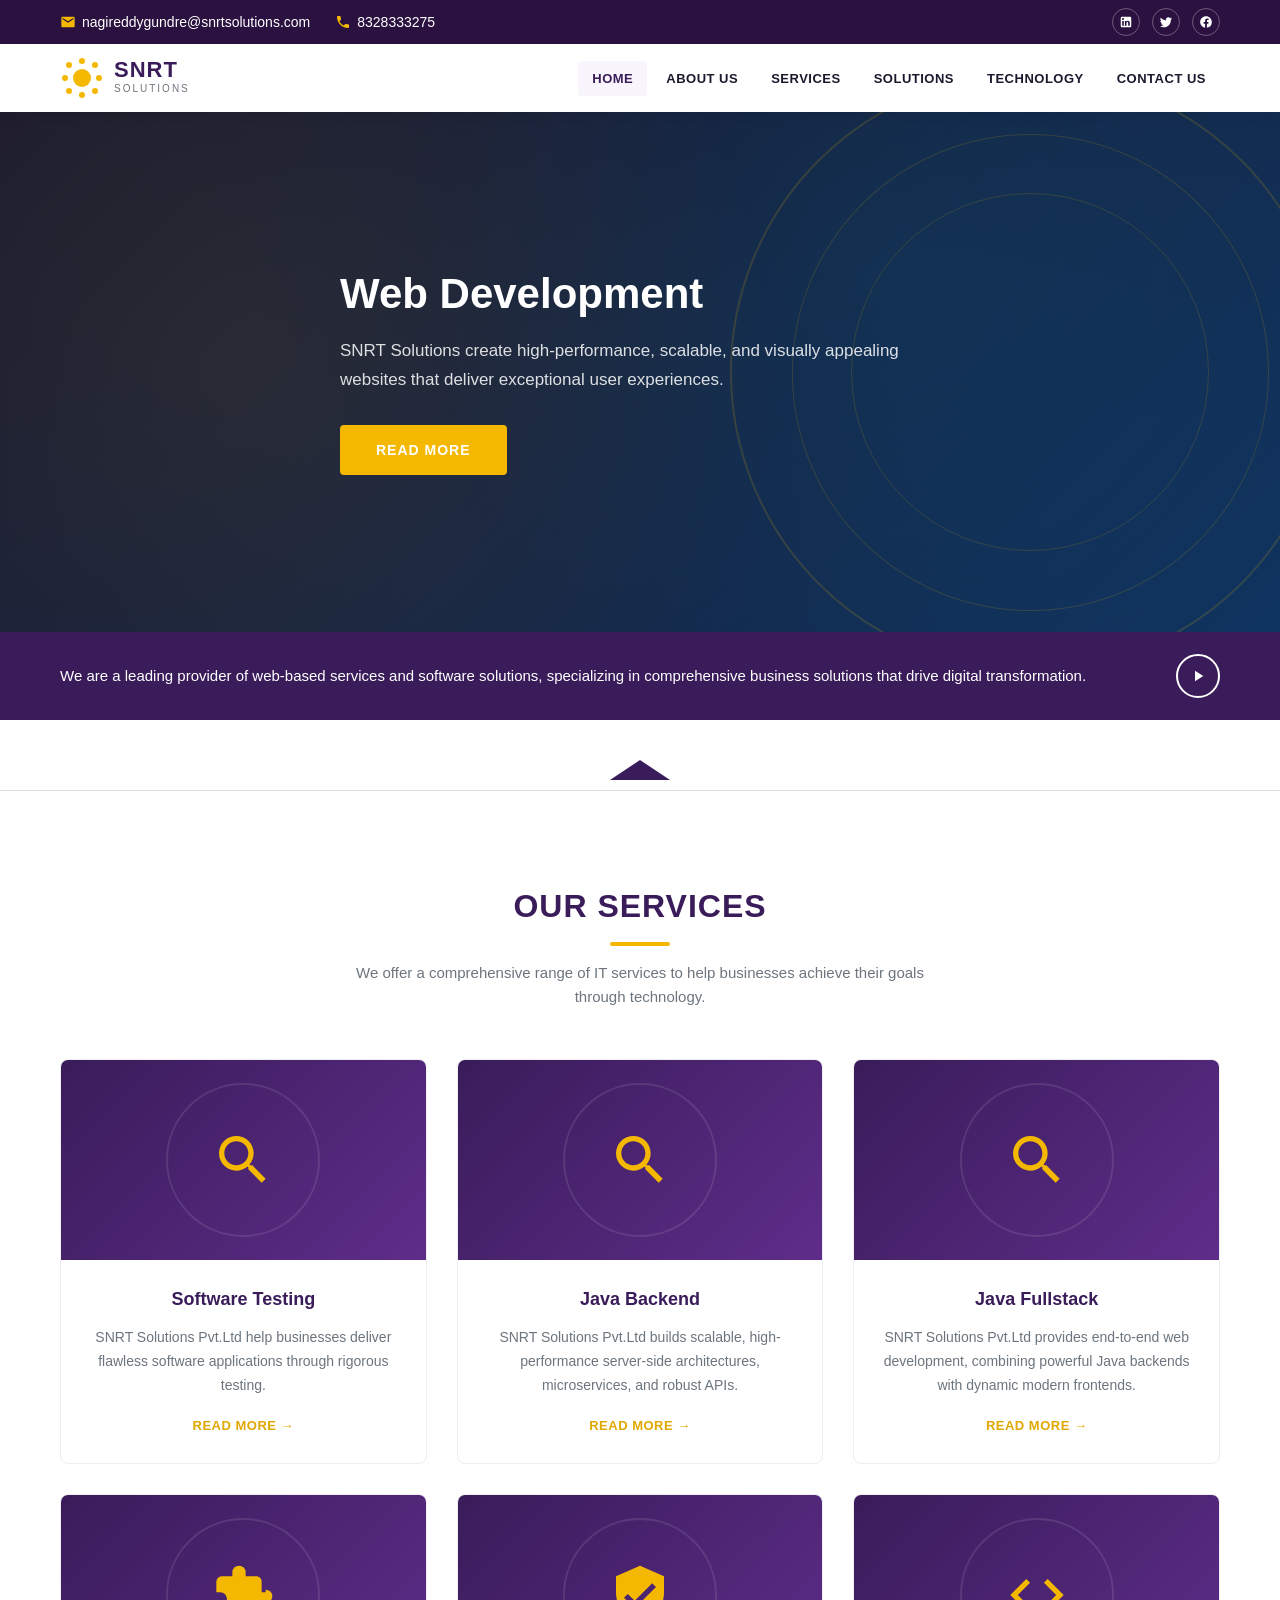
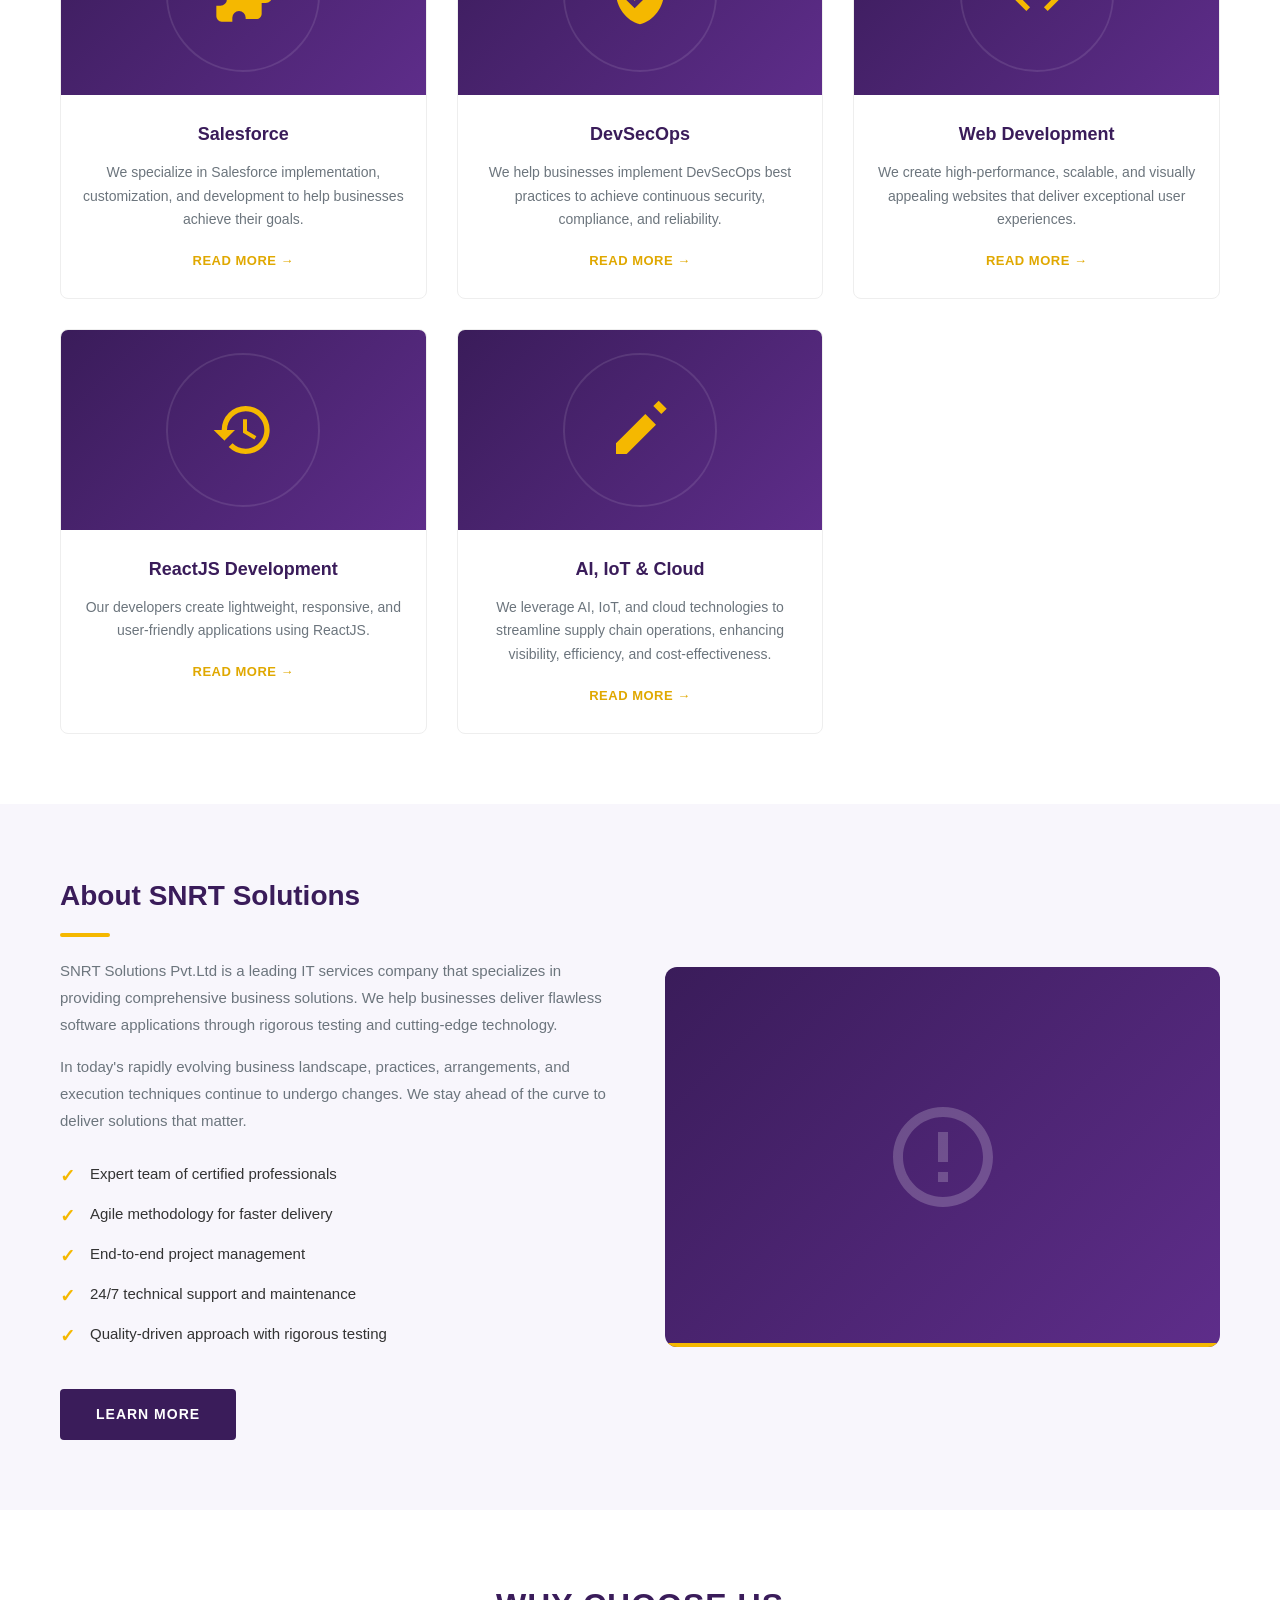
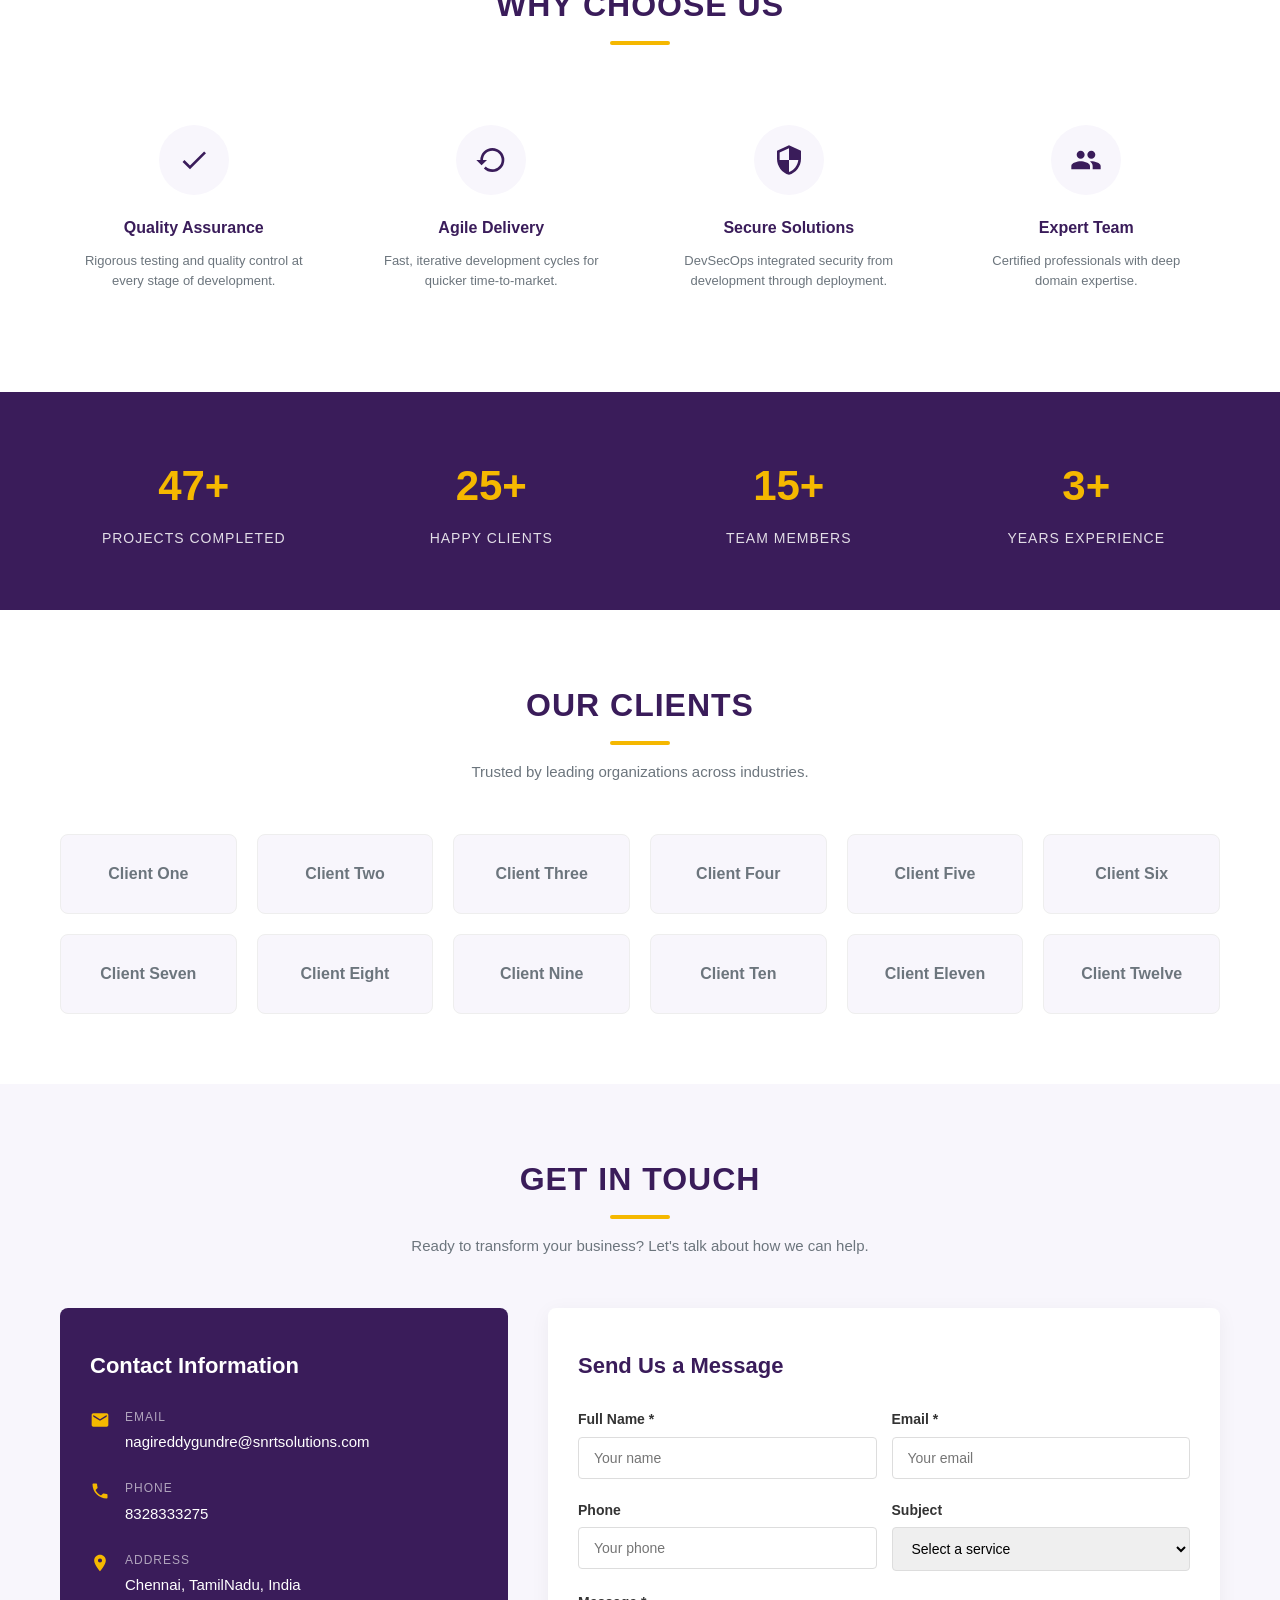
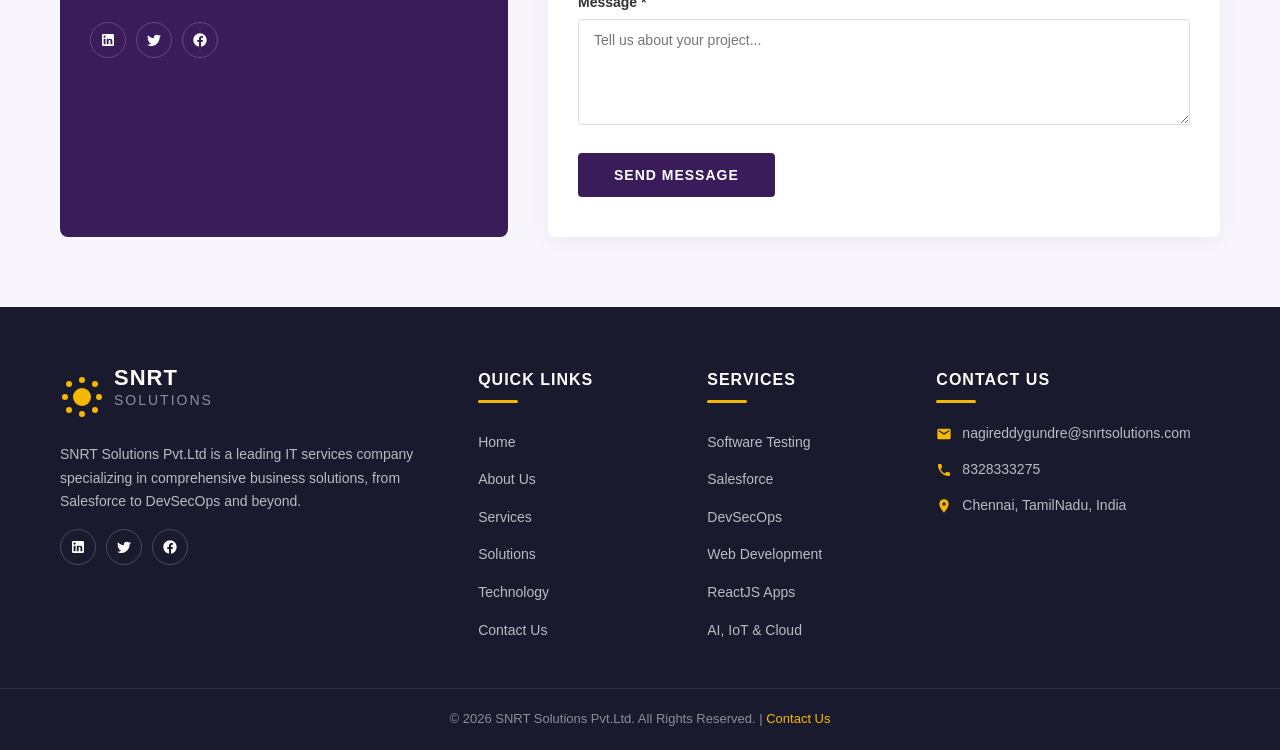
<file: index.html>
<!DOCTYPE html>
<html lang="en">
<head>
  <meta charset="UTF-8">
  <meta name="viewport" content="width=device-width, initial-scale=1.0">
  <title>SNRT Solutions | Web Development, Salesforce, DevSecOps</title>
  <meta name="description" content="SNRT Solutions Pvt.Ltd - Specializing in Salesforce implementation, DevSecOps, web development, ReactJS applications, software testing, and AI/IoT/cloud solutions.">
  <meta name="keywords" content="Salesforce, DevSecOps, web development, ReactJS, software testing, AI, IoT, cloud, supply chain, SNRT Solutions">
  <link rel="stylesheet" href="css/style.css">
</head>
<body>

  <!-- ===== Top Contact Bar ===== -->
  <div class="top-bar">
    <div class="container">
      <div class="contact-info">
        <a href="mailto:nagireddygundre@snrtsolutions.com">
          <svg viewBox="0 0 24 24"><path d="M20 4H4c-1.1 0-1.99.9-1.99 2L2 18c0 1.1.9 2 2 2h16c1.1 0 2-.9 2-2V6c0-1.1-.9-2-2-2zm0 4l-8 5-8-5V6l8 5 8-5v2z"/></svg>
          nagireddygundre@snrtsolutions.com
        </a>
        <a href="tel:+919032141610">
          <svg viewBox="0 0 24 24"><path d="M6.62 10.79c1.44 2.83 3.76 5.14 6.59 6.59l2.2-2.2c.27-.27.67-.36 1.02-.24 1.12.37 2.33.57 3.57.57.55 0 1 .45 1 1V20c0 .55-.45 1-1 1-9.39 0-17-7.61-17-17 0-.55.45-1 1-1h3.5c.55 0 1 .45 1 1 0 1.25.2 2.45.57 3.57.11.35.03.74-.25 1.02l-2.2 2.2z"/></svg>
          8328333275
        </a>
      </div>
      <div class="social-icons">
        <a href="https://www.linkedin.com" target="_blank" aria-label="LinkedIn">
          <svg viewBox="0 0 24 24"><path d="M19 3a2 2 0 0 1 2 2v14a2 2 0 0 1-2 2H5a2 2 0 0 1-2-2V5a2 2 0 0 1 2-2h14m-.5 15.5v-5.3a3.26 3.26 0 0 0-3.26-3.26c-.85 0-1.84.52-2.32 1.3v-1.11h-2.79v8.37h2.79v-4.93c0-.77.62-1.4 1.39-1.4a1.4 1.4 0 0 1 1.4 1.4v4.93h2.79M6.88 8.56a1.68 1.68 0 0 0 1.68-1.68c0-.93-.75-1.69-1.68-1.69a1.69 1.69 0 0 0-1.69 1.69c0 .93.76 1.68 1.69 1.68m1.39 9.94v-8.37H5.5v8.37h2.77z"/></svg>
        </a>
        <a href="https://twitter.com" target="_blank" aria-label="Twitter">
          <svg viewBox="0 0 24 24"><path d="M22.46 6c-.77.35-1.6.58-2.46.69.88-.53 1.56-1.37 1.88-2.38-.83.5-1.75.85-2.72 1.05C18.37 4.5 17.26 4 16 4c-2.35 0-4.27 1.92-4.27 4.29 0 .34.04.67.11.98C8.28 9.09 5.11 7.38 3 4.79c-.37.64-.58 1.38-.58 2.17 0 1.5.76 2.82 1.93 3.6-.71 0-1.37-.2-1.96-.5v.03c0 2.08 1.48 3.82 3.44 4.21a4.22 4.22 0 0 1-1.93.07c.54 1.69 2.12 2.92 3.98 2.95-1.46 1.14-3.31 1.82-5.31 1.82-.34 0-.68-.02-1.02-.06C3.44 20.29 5.7 21 8.12 21 16 21 20.33 14.46 20.33 8.79c0-.19 0-.37-.01-.56.84-.6 1.56-1.36 2.14-2.23z"/></svg>
        </a>
        <a href="https://facebook.com" target="_blank" aria-label="Facebook">
          <svg viewBox="0 0 24 24"><path d="M12 2.04c-5.5 0-10 4.49-10 10.02 0 5 3.66 9.15 8.44 9.9v-7H7.9v-2.9h2.54V9.85c0-2.51 1.49-3.89 3.78-3.89 1.09 0 2.23.19 2.23.19v2.47h-1.26c-1.24 0-1.63.77-1.63 1.56v1.88h2.78l-.45 2.9h-2.33v7a10 10 0 0 0 8.44-9.9c0-5.53-4.5-10.02-10-10.02z"/></svg>
        </a>
      </div>
    </div>
  </div>

  <!-- ===== Header / Navigation ===== -->
  <header class="header">
    <div class="container">
      <a href="index.html" class="logo">
        <div class="logo-icon">
          <div class="sun-core"></div>
          <div class="sun-ray r1"></div>
          <div class="sun-ray r2"></div>
          <div class="sun-ray r3"></div>
          <div class="sun-ray r4"></div>
          <div class="sun-ray r5"></div>
          <div class="sun-ray r6"></div>
          <div class="sun-ray r7"></div>
          <div class="sun-ray r8"></div>
        </div>
        <div class="logo-text">
          <h1>SNRT</h1>
          <p>Solutions</p>
        </div>
      </a>
      <nav>
        <ul class="nav-menu">
          <li><a href="index.html" class="active">Home</a></li>
          <li><a href="about.html">About Us</a></li>
          <li><a href="services.html">Services</a></li>
          <li><a href="solutions.html">Solutions</a></li>
          <li><a href="technology.html">Technology</a></li>
          <li><a href="contact.html">Contact Us</a></li>
        </ul>
      </nav>
      <div class="menu-toggle">
        <span></span>
        <span></span>
        <span></span>
      </div>
    </div>
  </header>

  <!-- ===== Hero Section ===== -->
  <section class="hero">
    <div class="hero-globe"></div>
    <div class="container">
      <div class="hero-content">
        <h2>Web Development</h2>
        <p>SNRT Solutions create high-performance, scalable, and visually appealing websites that deliver exceptional user experiences.</p>
        <a href="services.html" class="btn btn-accent">Read More</a>
      </div>
    </div>
  </section>

  <!-- ===== Info Bar ===== -->
  <section class="info-bar">
    <div class="container">
      <p>We are a leading provider of web-based services and software solutions, specializing in comprehensive business solutions that drive digital transformation.</p>
      <a href="about.html" class="info-arrow">
        <svg viewBox="0 0 24 24"><path d="M8 5v14l11-7z"/></svg>
      </a>
    </div>
  </section>

  <!-- ===== Section Divider ===== -->
  <div class="section-divider">
    <div class="triangle"></div>
    <hr>
  </div>

  <!-- ===== Services Grid ===== -->
  <section class="services" id="services">
    <div class="container">
      <div class="section-title">
        <h2>Our Services</h2>
        <div class="underline"></div>
        <p>We offer a comprehensive range of IT services to help businesses achieve their goals through technology.</p>
      </div>
      <div class="services-grid">

        <div class="service-card">
          <div class="card-img">
            <svg viewBox="0 0 24 24"><path d="M9.5 3A6.5 6.5 0 0 1 16 9.5c0 1.61-.59 3.09-1.56 4.23l.27.27h.79l5 5-1.5 1.5-5-5v-.79l-.27-.27A6.516 6.516 0 0 1 9.5 16 6.5 6.5 0 0 1 3 9.5 6.5 6.5 0 0 1 9.5 3m0 2C7 5 5 7 5 9.5S7 14 9.5 14 14 12 14 9.5 12 5 9.5 5z"/></svg>
          </div>
          <div class="card-body">
            <h3>Software Testing</h3>
            <p>SNRT Solutions Pvt.Ltd help businesses deliver flawless software applications through rigorous testing.</p>
            <a href="services.html#testing" class="read-more">Read More &rarr;</a>
          </div>
        </div>
        <div class="service-card">
          <div class="card-img">
            <svg viewBox="0 0 24 24"><path d="M9.5 3A6.5 6.5 0 0 1 16 9.5c0 1.61-.59 3.09-1.56 4.23l.27.27h.79l5 5-1.5 1.5-5-5v-.79l-.27-.27A6.516 6.516 0 0 1 9.5 16 6.5 6.5 0 0 1 3 9.5 6.5 6.5 0 0 1 9.5 3m0 2C7 5 5 7 5 9.5S7 14 9.5 14 14 12 14 9.5 12 5 9.5 5z"/></svg>
          </div>
          <div class="card-body">
            <h3>Java Backend</h3>
            <p>SNRT Solutions Pvt.Ltd builds scalable, high-performance server-side architectures, microservices, and robust APIs.</p></p>
            <a href="services.html#javabackend" class="read-more">Read More &rarr;</a>
          </div>
        </div>
        <div class="service-card">
          <div class="card-img">
            <svg viewBox="0 0 24 24"><path d="M9.5 3A6.5 6.5 0 0 1 16 9.5c0 1.61-.59 3.09-1.56 4.23l.27.27h.79l5 5-1.5 1.5-5-5v-.79l-.27-.27A6.516 6.516 0 0 1 9.5 16 6.5 6.5 0 0 1 3 9.5 6.5 6.5 0 0 1 9.5 3m0 2C7 5 5 7 5 9.5S7 14 9.5 14 14 12 14 9.5 12 5 9.5 5z"/></svg>
          </div>
          <div class="card-body">
            <h3>Java Fullstack</h3>
            <p>SNRT Solutions Pvt.Ltd provides end-to-end web development, combining powerful Java backends with dynamic modern frontends.</p>
            <a href="services.html#javafullstack" class="read-more">Read More &rarr;</a>
          </div>
        </div>

        <div class="service-card">
          <div class="card-img">
            <svg viewBox="0 0 24 24"><path d="M20.5 11H19V7c0-1.1-.9-2-2-2h-4V3.5a2.5 2.5 0 0 0-5 0V5H4a2 2 0 0 0-2 2v4h1.5a2.5 2.5 0 0 1 0 5H2v4a2 2 0 0 0 2 2h4v-1.5a2.5 2.5 0 0 1 5 0V21h4c1.1 0 2-.9 2-2v-4h1.5a2.5 2.5 0 0 0 0-5z"/></svg>
          </div>
          <div class="card-body">
            <h3>Salesforce</h3>
            <p>We specialize in Salesforce implementation, customization, and development to help businesses achieve their goals.</p>
            <a href="services.html#salesforce" class="read-more">Read More &rarr;</a>
          </div>
        </div>

        <div class="service-card">
          <div class="card-img">
            <svg viewBox="0 0 24 24"><path d="M12 1L3 5v6c0 5.55 3.84 10.74 9 12 5.16-1.26 9-6.45 9-12V5l-9-4zm-2 16l-4-4 1.41-1.41L10 14.17l6.59-6.59L18 9l-8 8z"/></svg>
          </div>
          <div class="card-body">
            <h3>DevSecOps</h3>
            <p>We help businesses implement DevSecOps best practices to achieve continuous security, compliance, and reliability.</p>
            <a href="services.html#devsecops" class="read-more">Read More &rarr;</a>
          </div>
        </div>

        <div class="service-card">
          <div class="card-img">
            <svg viewBox="0 0 24 24"><path d="M9.4 16.6L4.8 12l4.6-4.6L8 6l-6 6 6 6 1.4-1.4zm5.2 0l4.6-4.6-4.6-4.6L16 6l6 6-6 6-1.4-1.4z"/></svg>
          </div>
          <div class="card-body">
            <h3>Web Development</h3>
            <p>We create high-performance, scalable, and visually appealing websites that deliver exceptional user experiences.</p>
            <a href="services.html#webdev" class="read-more">Read More &rarr;</a>
          </div>
        </div>

        <div class="service-card">
          <div class="card-img">
            <svg viewBox="0 0 24 24"><path d="M13 3a9 9 0 0 0-9 9H1l3.89 3.89.07.14L9 12H6c0-3.87 3.13-7 7-7s7 3.13 7 7-3.13 7-7 7c-1.93 0-3.68-.79-4.94-2.06l-1.42 1.42A8.964 8.964 0 0 0 13 21a9 9 0 0 0 0-18zm-1 5v5l4.28 2.54.72-1.21-3.5-2.08V8H12z"/></svg>
          </div>
          <div class="card-body">
            <h3>ReactJS Development</h3>
            <p>Our developers create lightweight, responsive, and user-friendly applications using ReactJS.</p>
            <a href="services.html#reactjs" class="read-more">Read More &rarr;</a>
          </div>
        </div>

        <div class="service-card">
          <div class="card-img">
            <svg viewBox="0 0 24 24"><path d="M3 17v4h4l11-11-4-4L3 17zm17-11l-3-3 2-2 3 3-2 2z"/></svg>
          </div>
          <div class="card-body">
            <h3>AI, IoT & Cloud</h3>
            <p>We leverage AI, IoT, and cloud technologies to streamline supply chain operations, enhancing visibility, efficiency, and cost-effectiveness.</p>
            <a href="services.html#ai-iot" class="read-more">Read More &rarr;</a>
          </div>
        </div>

      </div>
    </div>
  </section>

  <!-- ===== About Section ===== -->
  <section class="about" id="about">
    <div class="container">
      <div class="about-content">
        <div class="about-text">
          <h2>About SNRT Solutions</h2>
          <div class="underline"></div>
          <p>SNRT Solutions Pvt.Ltd is a leading IT services company that specializes in providing comprehensive business solutions. We help businesses deliver flawless software applications through rigorous testing and cutting-edge technology.</p>
          <p>In today's rapidly evolving business landscape, practices, arrangements, and execution techniques continue to undergo changes. We stay ahead of the curve to deliver solutions that matter.</p>
          <ul>
            <li>Expert team of certified professionals</li>
            <li>Agile methodology for faster delivery</li>
            <li>End-to-end project management</li>
            <li>24/7 technical support and maintenance</li>
            <li>Quality-driven approach with rigorous testing</li>
          </ul>
          <a href="about.html" class="btn btn-primary" style="margin-top: 15px;">Learn More</a>
        </div>
        <div class="about-image">
          <svg viewBox="0 0 24 24"><path d="M12 2C6.48 2 2 6.48 2 12s4.48 10 10 10 10-4.48 10-10S17.52 2 12 2zm0 18c-4.41 0-8-3.59-8-8s3.59-8 8-8 8 3.59 8 8-3.59 8-8 8zm-1-13h2v6h-2zm0 8h2v2h-2z"/></svg>
        </div>
      </div>
    </div>
  </section>

  <!-- ===== Why Choose Us / Features ===== -->
  <section class="features">
    <div class="container">
      <div class="section-title">
        <h2>Why Choose Us</h2>
        <div class="underline"></div>
      </div>
      <div class="features-grid">
        <div class="feature-item">
          <div class="feature-icon">
            <svg viewBox="0 0 24 24"><path d="M9 16.17L4.83 12l-1.42 1.41L9 19 21 7l-1.41-1.41z"/></svg>
          </div>
          <h4>Quality Assurance</h4>
          <p>Rigorous testing and quality control at every stage of development.</p>
        </div>
        <div class="feature-item">
          <div class="feature-icon">
            <svg viewBox="0 0 24 24"><path d="M13 3a9 9 0 0 0-9 9H1l3.89 3.89.07.14L9 12H6c0-3.87 3.13-7 7-7s7 3.13 7 7-3.13 7-7 7c-1.93 0-3.68-.79-4.94-2.06l-1.42 1.42A8.964 8.964 0 0 0 13 21a9 9 0 0 0 0-18z"/></svg>
          </div>
          <h4>Agile Delivery</h4>
          <p>Fast, iterative development cycles for quicker time-to-market.</p>
        </div>
        <div class="feature-item">
          <div class="feature-icon">
            <svg viewBox="0 0 24 24"><path d="M12 1L3 5v6c0 5.55 3.84 10.74 9 12 5.16-1.26 9-6.45 9-12V5l-9-4zm0 10.99h7c-.53 4.12-3.28 7.79-7 8.94V12H5V6.3l7-3.11v8.8z"/></svg>
          </div>
          <h4>Secure Solutions</h4>
          <p>DevSecOps integrated security from development through deployment.</p>
        </div>
        <div class="feature-item">
          <div class="feature-icon">
            <svg viewBox="0 0 24 24"><path d="M16 11c1.66 0 2.99-1.34 2.99-3S17.66 5 16 5c-1.66 0-3 1.34-3 3s1.34 3 3 3zm-8 0c1.66 0 2.99-1.34 2.99-3S9.66 5 8 5C6.34 5 5 6.34 5 8s1.34 3 3 3zm0 2c-2.33 0-7 1.17-7 3.5V19h14v-2.5c0-2.33-4.67-3.5-7-3.5zm8 0c-.29 0-.62.02-.97.05 1.16.84 1.97 1.97 1.97 3.45V19h6v-2.5c0-2.33-4.67-3.5-7-3.5z"/></svg>
          </div>
          <h4>Expert Team</h4>
          <p>Certified professionals with deep domain expertise.</p>
        </div>
      </div>
    </div>
  </section>

  <!-- ===== Stats Section ===== -->
  <section class="stats">
    <div class="container">
      <div class="stats-grid">
        <div class="stat-item">
          <h3 class="stat-number" data-target="150" data-suffix="+">0</h3>
          <p>Projects Completed</p>
        </div>
        <div class="stat-item">
          <h3 class="stat-number" data-target="80" data-suffix="+">0</h3>
          <p>Happy Clients</p>
        </div>
        <div class="stat-item">
          <h3 class="stat-number" data-target="50" data-suffix="+">0</h3>
          <p>Team Members</p>
        </div>
        <div class="stat-item">
          <h3 class="stat-number" data-target="10" data-suffix="+">0</h3>
          <p>Years Experience</p>
        </div>
      </div>
    </div>
  </section>

  <!-- ===== Clients Section ===== -->
  <section class="clients" id="clients">
    <div class="container">
      <div class="section-title">
        <h2>Our Clients</h2>
        <div class="underline"></div>
        <p>Trusted by leading organizations across industries.</p>
      </div>
      <div class="clients-grid">
        <div class="client-logo">Client One</div>
        <div class="client-logo">Client Two</div>
        <div class="client-logo">Client Three</div>
        <div class="client-logo">Client Four</div>
        <div class="client-logo">Client Five</div>
        <div class="client-logo">Client Six</div>
        <div class="client-logo">Client Seven</div>
        <div class="client-logo">Client Eight</div>
        <div class="client-logo">Client Nine</div>
        <div class="client-logo">Client Ten</div>
        <div class="client-logo">Client Eleven</div>
        <div class="client-logo">Client Twelve</div>
      </div>
    </div>
  </section>

  <!-- ===== Contact Section ===== -->
  <section class="contact" id="contact">
    <div class="container">
      <div class="section-title">
        <h2>Get In Touch</h2>
        <div class="underline"></div>
        <p>Ready to transform your business? Let's talk about how we can help.</p>
      </div>
      <div class="contact-content">
        <div class="contact-info-box">
          <h3>Contact Information</h3>
          <div class="contact-item">
            <svg viewBox="0 0 24 24"><path d="M20 4H4c-1.1 0-1.99.9-1.99 2L2 18c0 1.1.9 2 2 2h16c1.1 0 2-.9 2-2V6c0-1.1-.9-2-2-2zm0 4l-8 5-8-5V6l8 5 8-5v2z"/></svg>
            <div>
              <div class="label">Email</div>
              <div class="value">nagireddygundre@snrtsolutions.com</div>
            </div>
          </div>
          <div class="contact-item">
            <svg viewBox="0 0 24 24"><path d="M6.62 10.79c1.44 2.83 3.76 5.14 6.59 6.59l2.2-2.2c.27-.27.67-.36 1.02-.24 1.12.37 2.33.57 3.57.57.55 0 1 .45 1 1V20c0 .55-.45 1-1 1-9.39 0-17-7.61-17-17 0-.55.45-1 1-1h3.5c.55 0 1 .45 1 1 0 1.25.2 2.45.57 3.57.11.35.03.74-.25 1.02l-2.2 2.2z"/></svg>
            <div>
              <div class="label">Phone</div>
              <div class="value">8328333275</div>
            </div>
          </div>
          <div class="contact-item">
            <svg viewBox="0 0 24 24"><path d="M12 2C8.13 2 5 5.13 5 9c0 5.25 7 13 7 13s7-7.75 7-13c0-3.87-3.13-7-7-7zm0 9.5a2.5 2.5 0 0 1 0-5 2.5 2.5 0 0 1 0 5z"/></svg>
            <div>
              <div class="label">Address</div>
              <div class="value">Chennai, TamilNadu, India</div>
            </div>
          </div>
          <div class="footer-social">
            <a href="https://www.linkedin.com" target="_blank" aria-label="LinkedIn">
              <svg viewBox="0 0 24 24"><path d="M19 3a2 2 0 0 1 2 2v14a2 2 0 0 1-2 2H5a2 2 0 0 1-2-2V5a2 2 0 0 1 2-2h14m-.5 15.5v-5.3a3.26 3.26 0 0 0-3.26-3.26c-.85 0-1.84.52-2.32 1.3v-1.11h-2.79v8.37h2.79v-4.93c0-.77.62-1.4 1.39-1.4a1.4 1.4 0 0 1 1.4 1.4v4.93h2.79M6.88 8.56a1.68 1.68 0 0 0 1.68-1.68c0-.93-.75-1.69-1.68-1.69a1.69 1.69 0 0 0-1.69 1.69c0 .93.76 1.68 1.69 1.68m1.39 9.94v-8.37H5.5v8.37h2.77z"/></svg>
            </a>
            <a href="https://twitter.com" target="_blank" aria-label="Twitter">
              <svg viewBox="0 0 24 24"><path d="M22.46 6c-.77.35-1.6.58-2.46.69.88-.53 1.56-1.37 1.88-2.38-.83.5-1.75.85-2.72 1.05C18.37 4.5 17.26 4 16 4c-2.35 0-4.27 1.92-4.27 4.29 0 .34.04.67.11.98C8.28 9.09 5.11 7.38 3 4.79c-.37.64-.58 1.38-.58 2.17 0 1.5.76 2.82 1.93 3.6-.71 0-1.37-.2-1.96-.5v.03c0 2.08 1.48 3.82 3.44 4.21a4.22 4.22 0 0 1-1.93.07c.54 1.69 2.12 2.92 3.98 2.95-1.46 1.14-3.31 1.82-5.31 1.82-.34 0-.68-.02-1.02-.06C3.44 20.29 5.7 21 8.12 21 16 21 20.33 14.46 20.33 8.79c0-.19 0-.37-.01-.56.84-.6 1.56-1.36 2.14-2.23z"/></svg>
            </a>
            <a href="https://facebook.com" target="_blank" aria-label="Facebook">
              <svg viewBox="0 0 24 24"><path d="M12 2.04c-5.5 0-10 4.49-10 10.02 0 5 3.66 9.15 8.44 9.9v-7H7.9v-2.9h2.54V9.85c0-2.51 1.49-3.89 3.78-3.89 1.09 0 2.23.19 2.23.19v2.47h-1.26c-1.24 0-1.63.77-1.63 1.56v1.88h2.78l-.45 2.9h-2.33v7a10 10 0 0 0 8.44-9.9c0-5.53-4.5-10.02-10-10.02z"/></svg>
            </a>
          </div>
        </div>
        <div class="contact-form">
          <h3>Send Us a Message</h3>
          <div class="form-message"></div>
          <form id="contactForm">
            <div class="form-row">
              <div class="form-group">
                <label for="name">Full Name *</label>
                <input type="text" id="name" name="name" placeholder="Your name" required>
              </div>
              <div class="form-group">
                <label for="email">Email *</label>
                <input type="email" id="email" name="email" placeholder="Your email" required>
              </div>
            </div>
            <div class="form-row">
              <div class="form-group">
                <label for="phone">Phone</label>
                <input type="tel" id="phone" name="phone" placeholder="Your phone">
              </div>
              <div class="form-group">
                <label for="subject">Subject</label>
                <select id="subject" name="subject">
                  <option value="">Select a service</option>
                  <option value="testing">Software Testing</option>
                  <option value="salesforce">Salesforce</option>
                  <option value="devsecops">DevSecOps</option>
                  <option value="webdev">Web Development</option>
                  <option value="reactjs">ReactJS Development</option>
                  <option value="ai-iot">AI, IoT & Cloud</option>
                </select>
              </div>
            </div>
            <div class="form-group">
              <label for="message">Message *</label>
              <textarea id="message" name="message" rows="5" placeholder="Tell us about your project..." required></textarea>
            </div>
            <button type="submit" class="btn btn-primary">Send Message</button>
          </form>
        </div>
      </div>
    </div>
  </section>

  <!-- ===== Footer ===== -->
  <footer class="footer">
    <div class="container">
      <div class="footer-grid">
        <div class="footer-col footer-about">
          <a href="index.html" class="logo">
            <div class="logo-icon">
              <div class="sun-core"></div>
              <div class="sun-ray r1"></div>
              <div class="sun-ray r2"></div>
              <div class="sun-ray r3"></div>
              <div class="sun-ray r4"></div>
              <div class="sun-ray r5"></div>
              <div class="sun-ray r6"></div>
              <div class="sun-ray r7"></div>
              <div class="sun-ray r8"></div>
            </div>
            <div class="logo-text">
              <h1>SNRT</h1>
              <p>Solutions</p>
            </div>
          </a>
          <p>SNRT Solutions Pvt.Ltd is a leading IT services company specializing in comprehensive business solutions, from Salesforce to DevSecOps and beyond.</p>
          <div class="footer-social">
            <a href="https://www.linkedin.com" target="_blank" aria-label="LinkedIn">
              <svg viewBox="0 0 24 24"><path d="M19 3a2 2 0 0 1 2 2v14a2 2 0 0 1-2 2H5a2 2 0 0 1-2-2V5a2 2 0 0 1 2-2h14m-.5 15.5v-5.3a3.26 3.26 0 0 0-3.26-3.26c-.85 0-1.84.52-2.32 1.3v-1.11h-2.79v8.37h2.79v-4.93c0-.77.62-1.4 1.39-1.4a1.4 1.4 0 0 1 1.4 1.4v4.93h2.79M6.88 8.56a1.68 1.68 0 0 0 1.68-1.68c0-.93-.75-1.69-1.68-1.69a1.69 1.69 0 0 0-1.69 1.69c0 .93.76 1.68 1.69 1.68m1.39 9.94v-8.37H5.5v8.37h2.77z"/></svg>
            </a>
            <a href="https://twitter.com" target="_blank" aria-label="Twitter">
              <svg viewBox="0 0 24 24"><path d="M22.46 6c-.77.35-1.6.58-2.46.69.88-.53 1.56-1.37 1.88-2.38-.83.5-1.75.85-2.72 1.05C18.37 4.5 17.26 4 16 4c-2.35 0-4.27 1.92-4.27 4.29 0 .34.04.67.11.98C8.28 9.09 5.11 7.38 3 4.79c-.37.64-.58 1.38-.58 2.17 0 1.5.76 2.82 1.93 3.6-.71 0-1.37-.2-1.96-.5v.03c0 2.08 1.48 3.82 3.44 4.21a4.22 4.22 0 0 1-1.93.07c.54 1.69 2.12 2.92 3.98 2.95-1.46 1.14-3.31 1.82-5.31 1.82-.34 0-.68-.02-1.02-.06C3.44 20.29 5.7 21 8.12 21 16 21 20.33 14.46 20.33 8.79c0-.19 0-.37-.01-.56.84-.6 1.56-1.36 2.14-2.23z"/></svg>
            </a>
            <a href="https://facebook.com" target="_blank" aria-label="Facebook">
              <svg viewBox="0 0 24 24"><path d="M12 2.04c-5.5 0-10 4.49-10 10.02 0 5 3.66 9.15 8.44 9.9v-7H7.9v-2.9h2.54V9.85c0-2.51 1.49-3.89 3.78-3.89 1.09 0 2.23.19 2.23.19v2.47h-1.26c-1.24 0-1.63.77-1.63 1.56v1.88h2.78l-.45 2.9h-2.33v7a10 10 0 0 0 8.44-9.9c0-5.53-4.5-10.02-10-10.02z"/></svg>
            </a>
          </div>
        </div>
        <div class="footer-col">
          <h3>Quick Links</h3>
          <ul>
            <li><a href="index.html">Home</a></li>
            <li><a href="about.html">About Us</a></li>
            <li><a href="services.html">Services</a></li>
            <li><a href="solutions.html">Solutions</a></li>
            <li><a href="technology.html">Technology</a></li>
            <li><a href="contact.html">Contact Us</a></li>
          </ul>
        </div>
        <div class="footer-col">
          <h3>Services</h3>
          <ul>
            <li><a href="services.html#testing">Software Testing</a></li>
            <li><a href="services.html#salesforce">Salesforce</a></li>
            <li><a href="services.html#devsecops">DevSecOps</a></li>
            <li><a href="services.html#webdev">Web Development</a></li>
            <li><a href="services.html#reactjs">ReactJS Apps</a></li>
            <li><a href="services.html#ai-iot">AI, IoT & Cloud</a></li>
          </ul>
        </div>
        <div class="footer-col footer-contact">
          <h3>Contact Us</h3>
          <div class="contact-item">
            <svg viewBox="0 0 24 24"><path d="M20 4H4c-1.1 0-1.99.9-1.99 2L2 18c0 1.1.9 2 2 2h16c1.1 0 2-.9 2-2V6c0-1.1-.9-2-2-2zm0 4l-8 5-8-5V6l8 5 8-5v2z"/></svg>
            <p>nagireddygundre@snrtsolutions.com</p>
          </div>
          <div class="contact-item">
            <svg viewBox="0 0 24 24"><path d="M6.62 10.79c1.44 2.83 3.76 5.14 6.59 6.59l2.2-2.2c.27-.27.67-.36 1.02-.24 1.12.37 2.33.57 3.57.57.55 0 1 .45 1 1V20c0 .55-.45 1-1 1-9.39 0-17-7.61-17-17 0-.55.45-1 1-1h3.5c.55 0 1 .45 1 1 0 1.25.2 2.45.57 3.57.11.35.03.74-.25 1.02l-2.2 2.2z"/></svg>
            <p>8328333275</p>
          </div>
          <div class="contact-item">
            <svg viewBox="0 0 24 24"><path d="M12 2C8.13 2 5 5.13 5 9c0 5.25 7 13 7 13s7-7.75 7-13c0-3.87-3.13-7-7-7zm0 9.5a2.5 2.5 0 0 1 0-5 2.5 2.5 0 0 1 0 5z"/></svg>
            <p>Chennai, TamilNadu, India</p>
          </div>
        </div>
      </div>
    </div>
    <div class="footer-bottom">
      <p>&copy; 2026 SNRT Solutions Pvt.Ltd. All Rights Reserved. | <a href="contact.html">Contact Us</a></p>
    </div>
  </footer>

  <!-- ===== Back to Top ===== -->
  <button class="back-to-top" aria-label="Back to top">
    <svg viewBox="0 0 24 24"><path d="M7.41 15.41L12 10.83l4.59 4.58L18 14l-6-6-6 6z"/></svg>
  </button>

  <script src="js/main.js"></script>
</body>
</html>
</file>
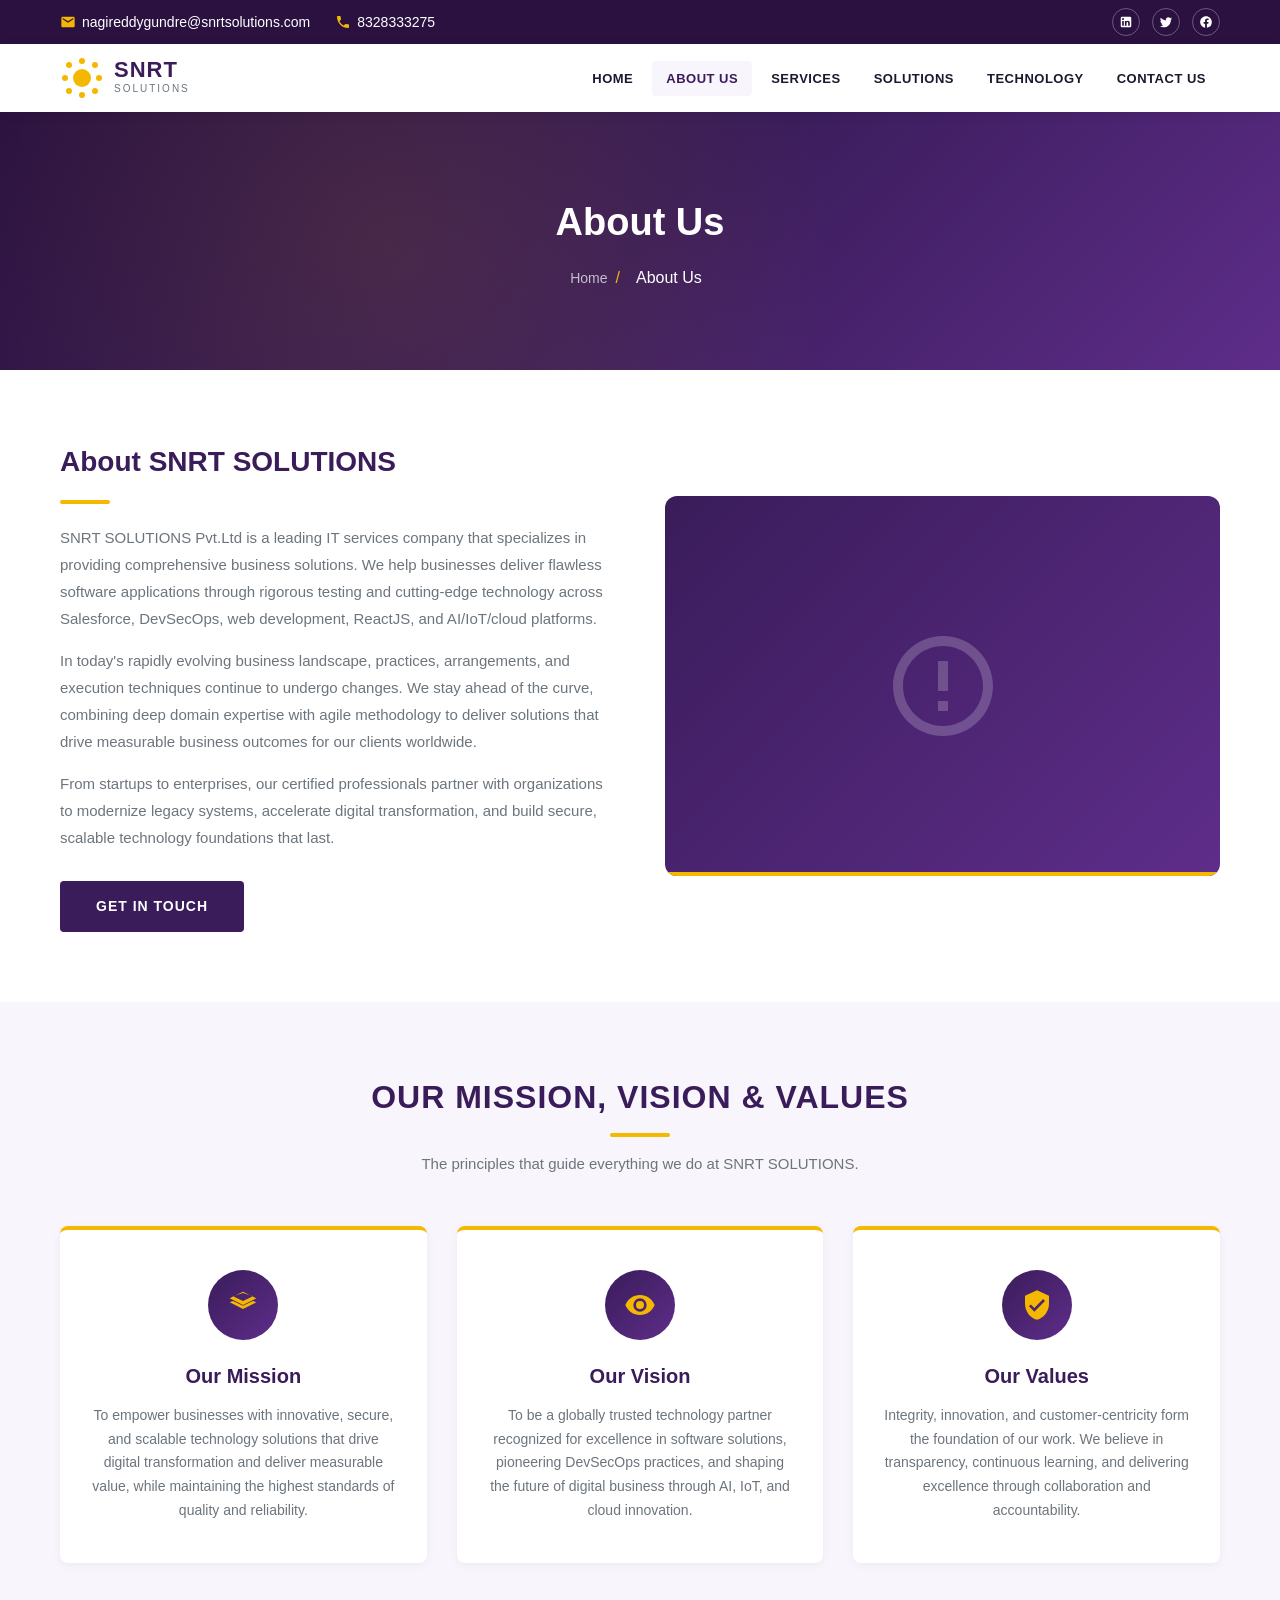
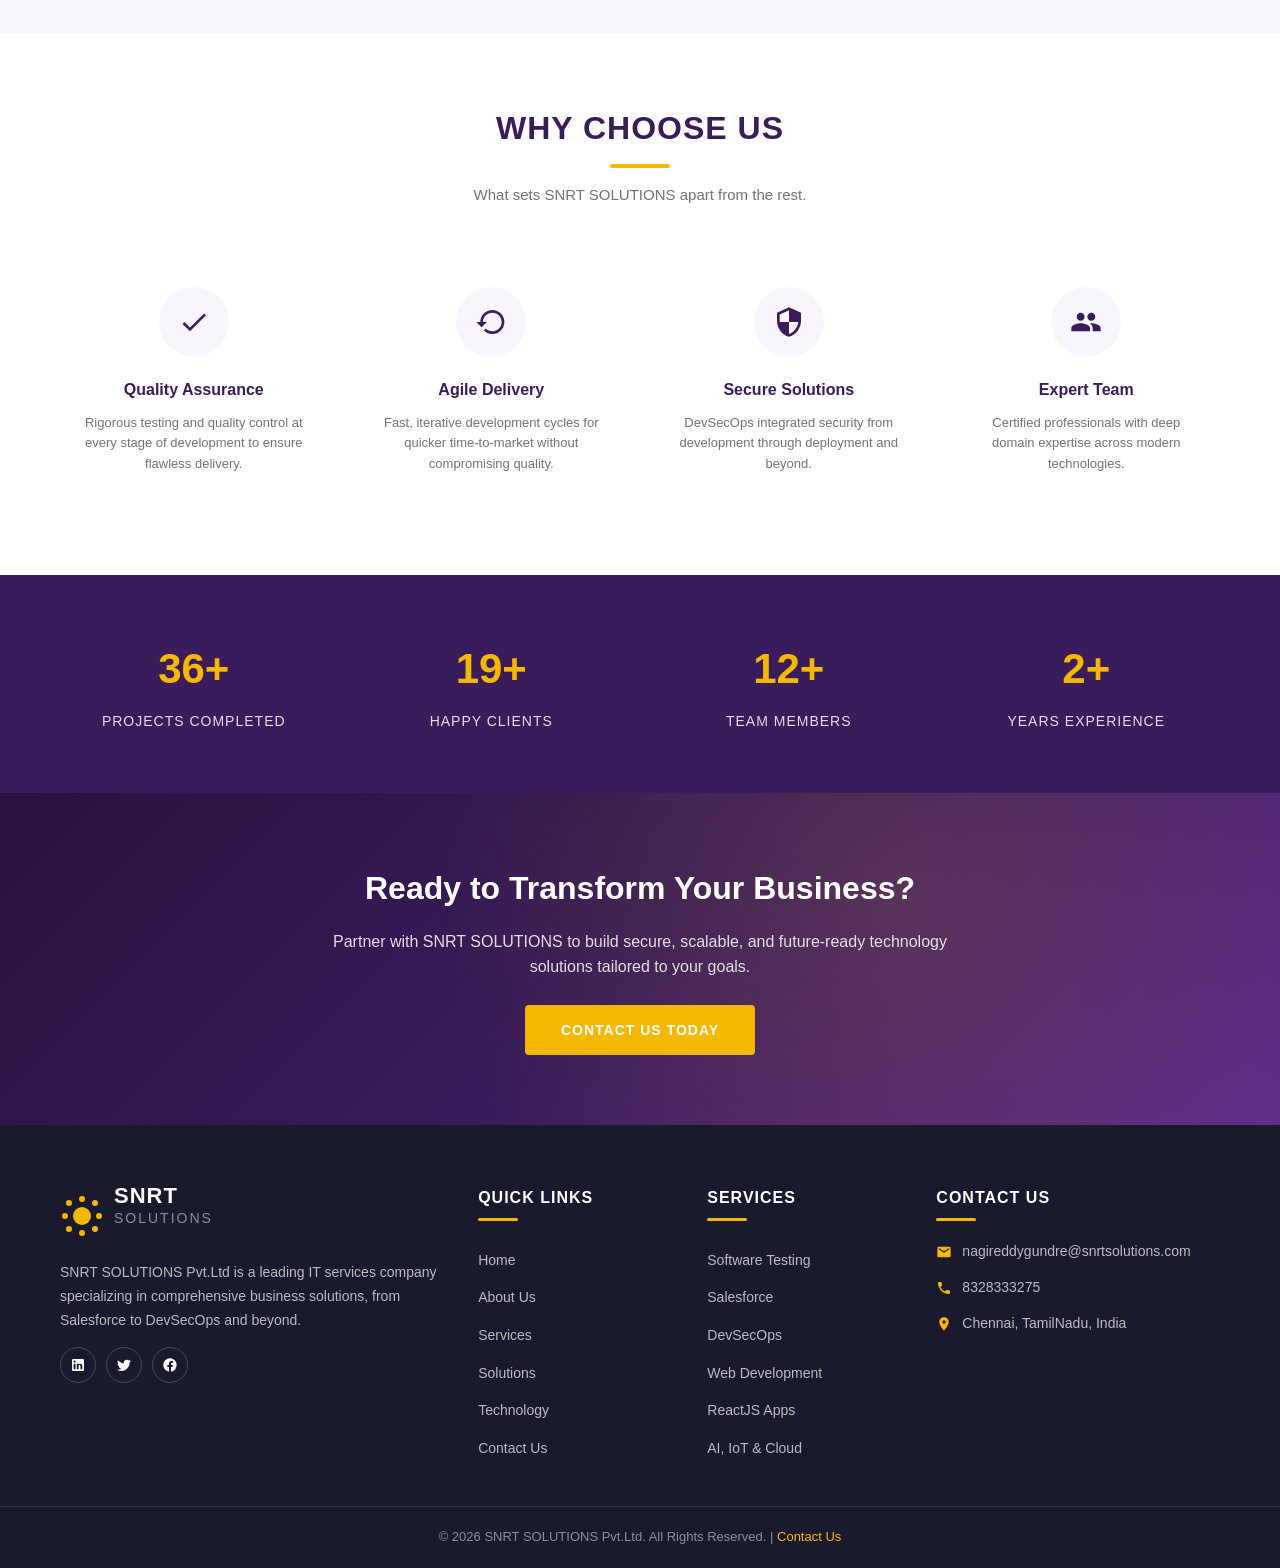
<file: about.html>
<!DOCTYPE html>
<html lang="en">
<head>
  <meta charset="UTF-8">
  <meta name="viewport" content="width=device-width, initial-scale=1.0">
  <title>About Us | SNRT Solutions</title>
  <meta name="description" content="Learn about SNRT SOLUTIONS Pvt.Ltd - our mission, vision, values, and why businesses choose us for Salesforce, DevSecOps, web development, and more.">
  <link rel="stylesheet" href="css/style.css">
</head>
<body>

  <!-- ===== Top Contact Bar ===== -->
  <div class="top-bar">
    <div class="container">
      <div class="contact-info">
        <a href="mailto:nagireddygundre@snrtsolutions.com">
          <svg viewBox="0 0 24 24"><path d="M20 4H4c-1.1 0-1.99.9-1.99 2L2 18c0 1.1.9 2 2 2h16c1.1 0 2-.9 2-2V6c0-1.1-.9-2-2-2zm0 4l-8 5-8-5V6l8 5 8-5v2z"/></svg>
          nagireddygundre@snrtsolutions.com
        </a>
        <a href="tel:+919032141610">
          <svg viewBox="0 0 24 24"><path d="M6.62 10.79c1.44 2.83 3.76 5.14 6.59 6.59l2.2-2.2c.27-.27.67-.36 1.02-.24 1.12.37 2.33.57 3.57.57.55 0 1 .45 1 1V20c0 .55-.45 1-1 1-9.39 0-17-7.61-17-17 0-.55.45-1 1-1h3.5c.55 0 1 .45 1 1 0 1.25.2 2.45.57 3.57.11.35.03.74-.25 1.02l-2.2 2.2z"/></svg>
          8328333275
        </a>
      </div>
      <div class="social-icons">
        <a href="https://www.linkedin.com" target="_blank" aria-label="LinkedIn">
          <svg viewBox="0 0 24 24"><path d="M19 3a2 2 0 0 1 2 2v14a2 2 0 0 1-2 2H5a2 2 0 0 1-2-2V5a2 2 0 0 1 2-2h14m-.5 15.5v-5.3a3.26 3.26 0 0 0-3.26-3.26c-.85 0-1.84.52-2.32 1.3v-1.11h-2.79v8.37h2.79v-4.93c0-.77.62-1.4 1.39-1.4a1.4 1.4 0 0 1 1.4 1.4v4.93h2.79M6.88 8.56a1.68 1.68 0 0 0 1.68-1.68c0-.93-.75-1.69-1.68-1.69a1.69 1.69 0 0 0-1.69 1.69c0 .93.76 1.68 1.69 1.68m1.39 9.94v-8.37H5.5v8.37h2.77z"/></svg>
        </a>
        <a href="https://twitter.com" target="_blank" aria-label="Twitter">
          <svg viewBox="0 0 24 24"><path d="M22.46 6c-.77.35-1.6.58-2.46.69.88-.53 1.56-1.37 1.88-2.38-.83.5-1.75.85-2.72 1.05C18.37 4.5 17.26 4 16 4c-2.35 0-4.27 1.92-4.27 4.29 0 .34.04.67.11.98C8.28 9.09 5.11 7.38 3 4.79c-.37.64-.58 1.38-.58 2.17 0 1.5.76 2.82 1.93 3.6-.71 0-1.37-.2-1.96-.5v.03c0 2.08 1.48 3.82 3.44 4.21a4.22 4.22 0 0 1-1.93.07c.54 1.69 2.12 2.92 3.98 2.95-1.46 1.14-3.31 1.82-5.31 1.82-.34 0-.68-.02-1.02-.06C3.44 20.29 5.7 21 8.12 21 16 21 20.33 14.46 20.33 8.79c0-.19 0-.37-.01-.56.84-.6 1.56-1.36 2.14-2.23z"/></svg>
        </a>
        <a href="https://facebook.com" target="_blank" aria-label="Facebook">
          <svg viewBox="0 0 24 24"><path d="M12 2.04c-5.5 0-10 4.49-10 10.02 0 5 3.66 9.15 8.44 9.9v-7H7.9v-2.9h2.54V9.85c0-2.51 1.49-3.89 3.78-3.89 1.09 0 2.23.19 2.23.19v2.47h-1.26c-1.24 0-1.63.77-1.63 1.56v1.88h2.78l-.45 2.9h-2.33v7a10 10 0 0 0 8.44-9.9c0-5.53-4.5-10.02-10-10.02z"/></svg>
        </a>
      </div>
    </div>
  </div>

  <!-- ===== Header / Navigation ===== -->
  <header class="header">
    <div class="container">
      <a href="index.html" class="logo">
        <div class="logo-icon">
          <div class="sun-core"></div>
          <div class="sun-ray r1"></div>
          <div class="sun-ray r2"></div>
          <div class="sun-ray r3"></div>
          <div class="sun-ray r4"></div>
          <div class="sun-ray r5"></div>
          <div class="sun-ray r6"></div>
          <div class="sun-ray r7"></div>
          <div class="sun-ray r8"></div>
        </div>
        <div class="logo-text">
          <h1>SNRT</h1>
          <p>Solutions</p>
        </div>
      </a>
      <nav>
        <ul class="nav-menu">
          <li><a href="index.html">Home</a></li>
          <li><a href="about.html" class="active">About Us</a></li>
          <li><a href="services.html">Services</a></li>
          <li><a href="solutions.html">Solutions</a></li>
          <li><a href="technology.html">Technology</a></li>
          <li><a href="contact.html">Contact Us</a></li>
        </ul>
      </nav>
      <div class="menu-toggle">
        <span></span>
        <span></span>
        <span></span>
      </div>
    </div>
  </header>

  <!-- ===== Page Header ===== -->
  <section class="page-header">
    <div class="container">
      <h1>About Us</h1>
      <div class="breadcrumb">
        <a href="index.html">Home</a><span>/</span><span class="current">About Us</span>
      </div>
    </div>
  </section>

  <!-- ===== Company Introduction ===== -->
  <section class="about-intro">
    <div class="container">
      <div class="about-content">
        <div class="about-text">
          <h2>About SNRT SOLUTIONS</h2>
          <div class="underline"></div>
          <p>SNRT SOLUTIONS Pvt.Ltd is a leading IT services company that specializes in providing comprehensive business solutions. We help businesses deliver flawless software applications through rigorous testing and cutting-edge technology across Salesforce, DevSecOps, web development, ReactJS, and AI/IoT/cloud platforms.</p>
          <p>In today's rapidly evolving business landscape, practices, arrangements, and execution techniques continue to undergo changes. We stay ahead of the curve, combining deep domain expertise with agile methodology to deliver solutions that drive measurable business outcomes for our clients worldwide.</p>
          <p>From startups to enterprises, our certified professionals partner with organizations to modernize legacy systems, accelerate digital transformation, and build secure, scalable technology foundations that last.</p>
          <a href="contact.html" class="btn btn-primary" style="margin-top: 15px;">Get In Touch</a>
        </div>
        <div class="about-image">
          <svg viewBox="0 0 24 24"><path d="M12 2C6.48 2 2 6.48 2 12s4.48 10 10 10 10-4.48 10-10S17.52 2 12 2zm0 18c-4.41 0-8-3.59-8-8s3.59-8 8-8 8 3.59 8 8-3.59 8-8 8zm-1-13h2v6h-2zm0 8h2v2h-2z"/></svg>
        </div>
      </div>
    </div>
  </section>

  <!-- ===== Mission, Vision, Values ===== -->
  <section class="mvv-section">
    <div class="container">
      <div class="section-title">
        <h2>Our Mission, Vision & Values</h2>
        <div class="underline"></div>
        <p>The principles that guide everything we do at SNRT SOLUTIONS.</p>
      </div>
      <div class="mvv-grid">
        <div class="mvv-card">
          <div class="mvv-icon">
            <svg viewBox="0 0 24 24"><path d="M12 2L2 7l10 5 10-5-10-5zm0 7L4.5 5.5 12 3l7.5 2.5L12 9zm0 3.5L4.5 9 2 10l10 5 10-5-2.5-1L12 12.5z"/></svg>
          </div>
          <h3>Our Mission</h3>
          <p>To empower businesses with innovative, secure, and scalable technology solutions that drive digital transformation and deliver measurable value, while maintaining the highest standards of quality and reliability.</p>
        </div>
        <div class="mvv-card">
          <div class="mvv-icon">
            <svg viewBox="0 0 24 24"><path d="M12 4.5C7 4.5 2.73 7.61 1 12c1.73 4.39 6 7.5 11 7.5s9.27-3.11 11-7.5c-1.73-4.39-6-7.5-11-7.5zM12 17a5 5 0 1 1 0-10 5 5 0 0 1 0 10zm0-8a3 3 0 1 0 0 6 3 3 0 0 0 0-6z"/></svg>
          </div>
          <h3>Our Vision</h3>
          <p>To be a globally trusted technology partner recognized for excellence in software solutions, pioneering DevSecOps practices, and shaping the future of digital business through AI, IoT, and cloud innovation.</p>
        </div>
        <div class="mvv-card">
          <div class="mvv-icon">
            <svg viewBox="0 0 24 24"><path d="M12 1L3 5v6c0 5.55 3.84 10.74 9 12 5.16-1.26 9-6.45 9-12V5l-9-4zm-2 16l-4-4 1.41-1.41L10 14.17l6.59-6.59L18 9l-8 8z"/></svg>
          </div>
          <h3>Our Values</h3>
          <p>Integrity, innovation, and customer-centricity form the foundation of our work. We believe in transparency, continuous learning, and delivering excellence through collaboration and accountability.</p>
        </div>
      </div>
    </div>
  </section>

  <!-- ===== Why Choose Us ===== -->
  <section class="features">
    <div class="container">
      <div class="section-title">
        <h2>Why Choose Us</h2>
        <div class="underline"></div>
        <p>What sets SNRT SOLUTIONS apart from the rest.</p>
      </div>
      <div class="features-grid">
        <div class="feature-item">
          <div class="feature-icon">
            <svg viewBox="0 0 24 24"><path d="M9 16.17L4.83 12l-1.42 1.41L9 19 21 7l-1.41-1.41z"/></svg>
          </div>
          <h4>Quality Assurance</h4>
          <p>Rigorous testing and quality control at every stage of development to ensure flawless delivery.</p>
        </div>
        <div class="feature-item">
          <div class="feature-icon">
            <svg viewBox="0 0 24 24"><path d="M13 3a9 9 0 0 0-9 9H1l3.89 3.89.07.14L9 12H6c0-3.87 3.13-7 7-7s7 3.13 7 7-3.13 7-7 7c-1.93 0-3.68-.79-4.94-2.06l-1.42 1.42A8.964 8.964 0 0 0 13 21a9 9 0 0 0 0-18z"/></svg>
          </div>
          <h4>Agile Delivery</h4>
          <p>Fast, iterative development cycles for quicker time-to-market without compromising quality.</p>
        </div>
        <div class="feature-item">
          <div class="feature-icon">
            <svg viewBox="0 0 24 24"><path d="M12 1L3 5v6c0 5.55 3.84 10.74 9 12 5.16-1.26 9-6.45 9-12V5l-9-4zm0 10.99h7c-.53 4.12-3.28 7.79-7 8.94V12H5V6.3l7-3.11v8.8z"/></svg>
          </div>
          <h4>Secure Solutions</h4>
          <p>DevSecOps integrated security from development through deployment and beyond.</p>
        </div>
        <div class="feature-item">
          <div class="feature-icon">
            <svg viewBox="0 0 24 24"><path d="M16 11c1.66 0 2.99-1.34 2.99-3S17.66 5 16 5c-1.66 0-3 1.34-3 3s1.34 3 3 3zm-8 0c1.66 0 2.99-1.34 2.99-3S9.66 5 8 5C6.34 5 5 6.34 5 8s1.34 3 3 3zm0 2c-2.33 0-7 1.17-7 3.5V19h14v-2.5c0-2.33-4.67-3.5-7-3.5zm8 0c-.29 0-.62.02-.97.05 1.16.84 1.97 1.97 1.97 3.45V19h6v-2.5c0-2.33-4.67-3.5-7-3.5z"/></svg>
          </div>
          <h4>Expert Team</h4>
          <p>Certified professionals with deep domain expertise across modern technologies.</p>
        </div>
      </div>
    </div>
  </section>

  <!-- ===== Stats Section ===== -->
  <section class="stats">
    <div class="container">
      <div class="stats-grid">
        <div class="stat-item">
          <h3 class="stat-number" data-target="150" data-suffix="+">0</h3>
          <p>Projects Completed</p>
        </div>
        <div class="stat-item">
          <h3 class="stat-number" data-target="80" data-suffix="+">0</h3>
          <p>Happy Clients</p>
        </div>
        <div class="stat-item">
          <h3 class="stat-number" data-target="50" data-suffix="+">0</h3>
          <p>Team Members</p>
        </div>
        <div class="stat-item">
          <h3 class="stat-number" data-target="10" data-suffix="+">0</h3>
          <p>Years Experience</p>
        </div>
      </div>
    </div>
  </section>

  <!-- ===== CTA Section ===== -->
  <section class="cta-section">
    <div class="container">
      <h2>Ready to Transform Your Business?</h2>
      <p>Partner with SNRT SOLUTIONS to build secure, scalable, and future-ready technology solutions tailored to your goals.</p>
      <a href="contact.html" class="btn btn-accent">Contact Us Today</a>
    </div>
  </section>

  <!-- ===== Footer ===== -->
  <footer class="footer">
    <div class="container">
      <div class="footer-grid">
        <div class="footer-col footer-about">
          <a href="index.html" class="logo">
            <div class="logo-icon">
              <div class="sun-core"></div>
              <div class="sun-ray r1"></div>
              <div class="sun-ray r2"></div>
              <div class="sun-ray r3"></div>
              <div class="sun-ray r4"></div>
              <div class="sun-ray r5"></div>
              <div class="sun-ray r6"></div>
              <div class="sun-ray r7"></div>
              <div class="sun-ray r8"></div>
            </div>
            <div class="logo-text">
              <h1>SNRT</h1>
              <p>Solutions</p>
            </div>
          </a>
          <p>SNRT SOLUTIONS Pvt.Ltd is a leading IT services company specializing in comprehensive business solutions, from Salesforce to DevSecOps and beyond.</p>
          <div class="footer-social">
            <a href="https://www.linkedin.com" target="_blank" aria-label="LinkedIn">
              <svg viewBox="0 0 24 24"><path d="M19 3a2 2 0 0 1 2 2v14a2 2 0 0 1-2 2H5a2 2 0 0 1-2-2V5a2 2 0 0 1 2-2h14m-.5 15.5v-5.3a3.26 3.26 0 0 0-3.26-3.26c-.85 0-1.84.52-2.32 1.3v-1.11h-2.79v8.37h2.79v-4.93c0-.77.62-1.4 1.39-1.4a1.4 1.4 0 0 1 1.4 1.4v4.93h2.79M6.88 8.56a1.68 1.68 0 0 0 1.68-1.68c0-.93-.75-1.69-1.68-1.69a1.69 1.69 0 0 0-1.69 1.69c0 .93.76 1.68 1.69 1.68m1.39 9.94v-8.37H5.5v8.37h2.77z"/></svg>
            </a>
            <a href="https://twitter.com" target="_blank" aria-label="Twitter">
              <svg viewBox="0 0 24 24"><path d="M22.46 6c-.77.35-1.6.58-2.46.69.88-.53 1.56-1.37 1.88-2.38-.83.5-1.75.85-2.72 1.05C18.37 4.5 17.26 4 16 4c-2.35 0-4.27 1.92-4.27 4.29 0 .34.04.67.11.98C8.28 9.09 5.11 7.38 3 4.79c-.37.64-.58 1.38-.58 2.17 0 1.5.76 2.82 1.93 3.6-.71 0-1.37-.2-1.96-.5v.03c0 2.08 1.48 3.82 3.44 4.21a4.22 4.22 0 0 1-1.93.07c.54 1.69 2.12 2.92 3.98 2.95-1.46 1.14-3.31 1.82-5.31 1.82-.34 0-.68-.02-1.02-.06C3.44 20.29 5.7 21 8.12 21 16 21 20.33 14.46 20.33 8.79c0-.19 0-.37-.01-.56.84-.6 1.56-1.36 2.14-2.23z"/></svg>
            </a>
            <a href="https://facebook.com" target="_blank" aria-label="Facebook">
              <svg viewBox="0 0 24 24"><path d="M12 2.04c-5.5 0-10 4.49-10 10.02 0 5 3.66 9.15 8.44 9.9v-7H7.9v-2.9h2.54V9.85c0-2.51 1.49-3.89 3.78-3.89 1.09 0 2.23.19 2.23.19v2.47h-1.26c-1.24 0-1.63.77-1.63 1.56v1.88h2.78l-.45 2.9h-2.33v7a10 10 0 0 0 8.44-9.9c0-5.53-4.5-10.02-10-10.02z"/></svg>
            </a>
          </div>
        </div>
        <div class="footer-col">
          <h3>Quick Links</h3>
          <ul>
            <li><a href="index.html">Home</a></li>
            <li><a href="about.html">About Us</a></li>
            <li><a href="services.html">Services</a></li>
            <li><a href="solutions.html">Solutions</a></li>
            <li><a href="technology.html">Technology</a></li>
            <li><a href="contact.html">Contact Us</a></li>
          </ul>
        </div>
        <div class="footer-col">
          <h3>Services</h3>
          <ul>
            <li><a href="services.html#testing">Software Testing</a></li>
            <li><a href="services.html#salesforce">Salesforce</a></li>
            <li><a href="services.html#devsecops">DevSecOps</a></li>
            <li><a href="services.html#webdev">Web Development</a></li>
            <li><a href="services.html#reactjs">ReactJS Apps</a></li>
            <li><a href="services.html#ai-iot">AI, IoT & Cloud</a></li>
          </ul>
        </div>
        <div class="footer-col footer-contact">
          <h3>Contact Us</h3>
          <div class="contact-item">
            <svg viewBox="0 0 24 24"><path d="M20 4H4c-1.1 0-1.99.9-1.99 2L2 18c0 1.1.9 2 2 2h16c1.1 0 2-.9 2-2V6c0-1.1-.9-2-2-2zm0 4l-8 5-8-5V6l8 5 8-5v2z"/></svg>
            <p>nagireddygundre@snrtsolutions.com</p>
          </div>
          <div class="contact-item">
            <svg viewBox="0 0 24 24"><path d="M6.62 10.79c1.44 2.83 3.76 5.14 6.59 6.59l2.2-2.2c.27-.27.67-.36 1.02-.24 1.12.37 2.33.57 3.57.57.55 0 1 .45 1 1V20c0 .55-.45 1-1 1-9.39 0-17-7.61-17-17 0-.55.45-1 1-1h3.5c.55 0 1 .45 1 1 0 1.25.2 2.45.57 3.57.11.35.03.74-.25 1.02l-2.2 2.2z"/></svg>
            <p>8328333275</p>
          </div>
          <div class="contact-item">
            <svg viewBox="0 0 24 24"><path d="M12 2C8.13 2 5 5.13 5 9c0 5.25 7 13 7 13s7-7.75 7-13c0-3.87-3.13-7-7-7zm0 9.5a2.5 2.5 0 0 1 0-5 2.5 2.5 0 0 1 0 5z"/></svg>
            <p>Chennai, TamilNadu, India</p>
          </div>
        </div>
      </div>
    </div>
    <div class="footer-bottom">
      <p>&copy; 2026 SNRT SOLUTIONS Pvt.Ltd. All Rights Reserved. | <a href="contact.html">Contact Us</a></p>
    </div>
  </footer>

  <!-- ===== Back to Top ===== -->
  <button class="back-to-top" aria-label="Back to top">
    <svg viewBox="0 0 24 24"><path d="M7.41 15.41L12 10.83l4.59 4.58L18 14l-6-6-6 6z"/></svg>
  </button>

  <script src="js/main.js"></script>
</body>
</html>
</file>
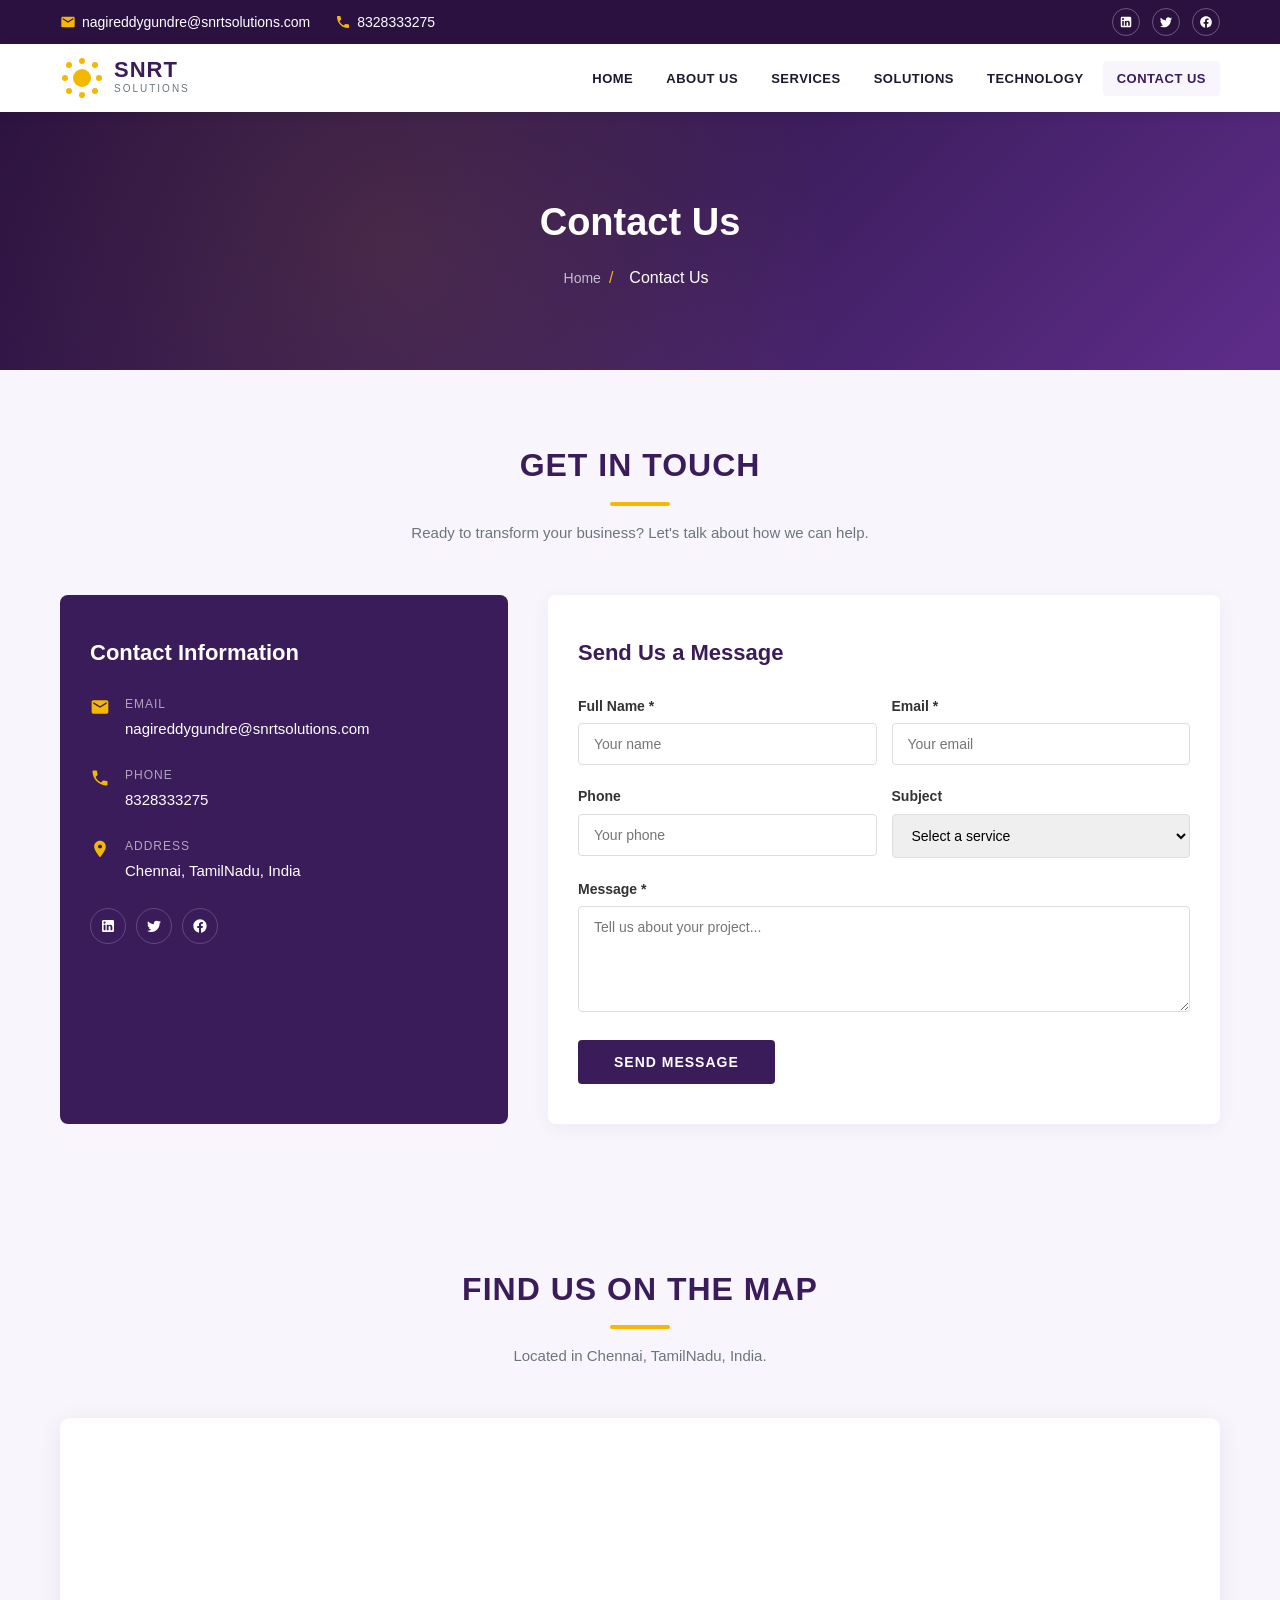
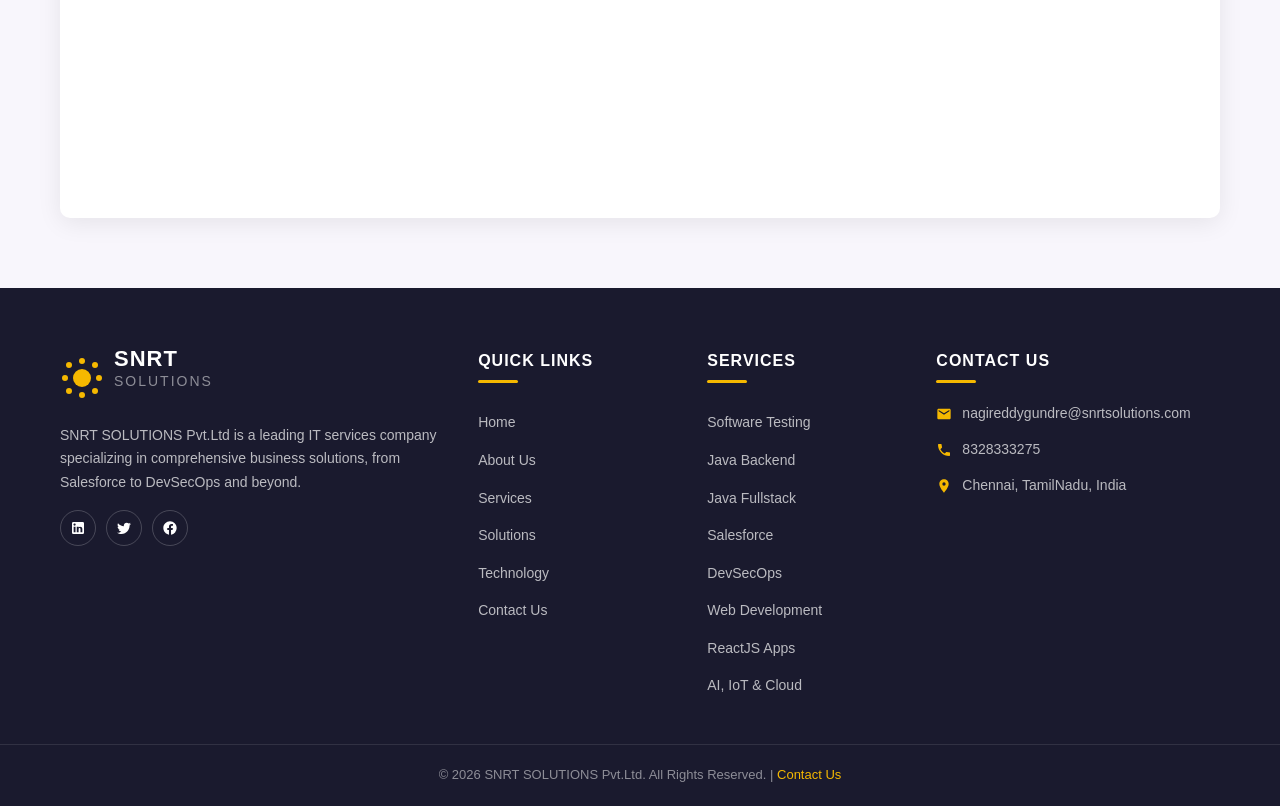
<file: contact.html>
<!DOCTYPE html>
<html lang="en">
<head>
  <meta charset="UTF-8">
  <meta name="viewport" content="width=device-width, initial-scale=1.0">
  <title>Contact Us | SNRT Solutions</title>
  <meta name="description" content="Get in touch with SNRT SOLUTIONS. Email nagireddygundre@snrtsolutions.com, call 8328333275, or send us a message through our contact form.">
  <link rel="stylesheet" href="css/style.css">
</head>
<body>

  <!-- ===== Top Contact Bar ===== -->
  <div class="top-bar">
    <div class="container">
      <div class="contact-info">
        <a href="mailto:nagireddygundre@snrtsolutions.com">
          <svg viewBox="0 0 24 24"><path d="M20 4H4c-1.1 0-1.99.9-1.99 2L2 18c0 1.1.9 2 2 2h16c1.1 0 2-.9 2-2V6c0-1.1-.9-2-2-2zm0 4l-8 5-8-5V6l8 5 8-5v2z"/></svg>
          nagireddygundre@snrtsolutions.com
        </a>
        <a href="tel:+918328333275">
          <svg viewBox="0 0 24 24"><path d="M6.62 10.79c1.44 2.83 3.76 5.14 6.59 6.59l2.2-2.2c.27-.27.67-.36 1.02-.24 1.12.37 2.33.57 3.57.57.55 0 1 .45 1 1V20c0 .55-.45 1-1 1-9.39 0-17-7.61-17-17 0-.55.45-1 1-1h3.5c.55 0 1 .45 1 1 0 1.25.2 2.45.57 3.57.11.35.03.74-.25 1.02l-2.2 2.2z"/></svg>
          8328333275
        </a>
      </div>
      <div class="social-icons">
        <a href="https://www.linkedin.com" target="_blank" aria-label="LinkedIn">
          <svg viewBox="0 0 24 24"><path d="M19 3a2 2 0 0 1 2 2v14a2 2 0 0 1-2 2H5a2 2 0 0 1-2-2V5a2 2 0 0 1 2-2h14m-.5 15.5v-5.3a3.26 3.26 0 0 0-3.26-3.26c-.85 0-1.84.52-2.32 1.3v-1.11h-2.79v8.37h2.79v-4.93c0-.77.62-1.4 1.39-1.4a1.4 1.4 0 0 1 1.4 1.4v4.93h2.79M6.88 8.56a1.68 1.68 0 0 0 1.68-1.68c0-.93-.75-1.69-1.68-1.69a1.69 1.69 0 0 0-1.69 1.69c0 .93.76 1.68 1.69 1.68m1.39 9.94v-8.37H5.5v8.37h2.77z"/></svg>
        </a>
        <a href="https://twitter.com" target="_blank" aria-label="Twitter">
          <svg viewBox="0 0 24 24"><path d="M22.46 6c-.77.35-1.6.58-2.46.69.88-.53 1.56-1.37 1.88-2.38-.83.5-1.75.85-2.72 1.05C18.37 4.5 17.26 4 16 4c-2.35 0-4.27 1.92-4.27 4.29 0 .34.04.67.11.98C8.28 9.09 5.11 7.38 3 4.79c-.37.64-.58 1.38-.58 2.17 0 1.5.76 2.82 1.93 3.6-.71 0-1.37-.2-1.96-.5v.03c0 2.08 1.48 3.82 3.44 4.21a4.22 4.22 0 0 1-1.93.07c.54 1.69 2.12 2.92 3.98 2.95-1.46 1.14-3.31 1.82-5.31 1.82-.34 0-.68-.02-1.02-.06C3.44 20.29 5.7 21 8.12 21 16 21 20.33 14.46 20.33 8.79c0-.19 0-.37-.01-.56.84-.6 1.56-1.36 2.14-2.23z"/></svg>
        </a>
        <a href="https://facebook.com" target="_blank" aria-label="Facebook">
          <svg viewBox="0 0 24 24"><path d="M12 2.04c-5.5 0-10 4.49-10 10.02 0 5 3.66 9.15 8.44 9.9v-7H7.9v-2.9h2.54V9.85c0-2.51 1.49-3.89 3.78-3.89 1.09 0 2.23.19 2.23.19v2.47h-1.26c-1.24 0-1.63.77-1.63 1.56v1.88h2.78l-.45 2.9h-2.33v7a10 10 0 0 0 8.44-9.9c0-5.53-4.5-10.02-10-10.02z"/></svg>
        </a>
      </div>
    </div>
  </div>

  <!-- ===== Header / Navigation ===== -->
  <header class="header">
    <div class="container">
      <a href="index.html" class="logo">
        <div class="logo-icon">
          <div class="sun-core"></div>
          <div class="sun-ray r1"></div>
          <div class="sun-ray r2"></div>
          <div class="sun-ray r3"></div>
          <div class="sun-ray r4"></div>
          <div class="sun-ray r5"></div>
          <div class="sun-ray r6"></div>
          <div class="sun-ray r7"></div>
          <div class="sun-ray r8"></div>
        </div>
        <div class="logo-text">
          <h1>SNRT</h1>
          <p>Solutions</p>
        </div>
      </a>
      <nav>
        <ul class="nav-menu">
          <li><a href="index.html">Home</a></li>
          <li><a href="about.html">About Us</a></li>
          <li><a href="services.html">Services</a></li>
          <li><a href="solutions.html">Solutions</a></li>
          <li><a href="technology.html">Technology</a></li>
          <li><a href="contact.html" class="active">Contact Us</a></li>
        </ul>
      </nav>
      <div class="menu-toggle">
        <span></span>
        <span></span>
        <span></span>
      </div>
    </div>
  </header>

  <!-- ===== Page Header ===== -->
  <section class="page-header">
    <div class="container">
      <h1>Contact Us</h1>
      <div class="breadcrumb">
        <a href="index.html">Home</a><span>/</span><span class="current">Contact Us</span>
      </div>
    </div>
  </section>

  <!-- ===== Contact Section ===== -->
  <section class="contact" id="contact">
    <div class="container">
      <div class="section-title">
        <h2>Get In Touch</h2>
        <div class="underline"></div>
        <p>Ready to transform your business? Let's talk about how we can help.</p>
      </div>
      <div class="contact-content">
        <div class="contact-info-box">
          <h3>Contact Information</h3>
          <div class="contact-item">
            <svg viewBox="0 0 24 24"><path d="M20 4H4c-1.1 0-1.99.9-1.99 2L2 18c0 1.1.9 2 2 2h16c1.1 0 2-.9 2-2V6c0-1.1-.9-2-2-2zm0 4l-8 5-8-5V6l8 5 8-5v2z"/></svg>
            <div>
              <div class="label">Email</div>
              <div class="value">nagireddygundre@snrtsolutions.com</div>
            </div>
          </div>
          <div class="contact-item">
            <svg viewBox="0 0 24 24"><path d="M6.62 10.79c1.44 2.83 3.76 5.14 6.59 6.59l2.2-2.2c.27-.27.67-.36 1.02-.24 1.12.37 2.33.57 3.57.57.55 0 1 .45 1 1V20c0 .55-.45 1-1 1-9.39 0-17-7.61-17-17 0-.55.45-1 1-1h3.5c.55 0 1 .45 1 1 0 1.25.2 2.45.57 3.57.11.35.03.74-.25 1.02l-2.2 2.2z"/></svg>
            <div>
              <div class="label">Phone</div>
              <div class="value">8328333275</div>
            </div>
          </div>
          <div class="contact-item">
            <svg viewBox="0 0 24 24"><path d="M12 2C8.13 2 5 5.13 5 9c0 5.25 7 13 7 13s7-7.75 7-13c0-3.87-3.13-7-7-7zm0 9.5a2.5 2.5 0 0 1 0-5 2.5 2.5 0 0 1 0 5z"/></svg>
            <div>
              <div class="label">Address</div>
              <div class="value">Chennai, TamilNadu, India</div>
            </div>
          </div>
          <div class="footer-social">
            <a href="https://www.linkedin.com" target="_blank" aria-label="LinkedIn">
              <svg viewBox="0 0 24 24"><path d="M19 3a2 2 0 0 1 2 2v14a2 2 0 0 1-2 2H5a2 2 0 0 1-2-2V5a2 2 0 0 1 2-2h14m-.5 15.5v-5.3a3.26 3.26 0 0 0-3.26-3.26c-.85 0-1.84.52-2.32 1.3v-1.11h-2.79v8.37h2.79v-4.93c0-.77.62-1.4 1.39-1.4a1.4 1.4 0 0 1 1.4 1.4v4.93h2.79M6.88 8.56a1.68 1.68 0 0 0 1.68-1.68c0-.93-.75-1.69-1.68-1.69a1.69 1.69 0 0 0-1.69 1.69c0 .93.76 1.68 1.69 1.68m1.39 9.94v-8.37H5.5v8.37h2.77z"/></svg>
            </a>
            <a href="https://twitter.com" target="_blank" aria-label="Twitter">
              <svg viewBox="0 0 24 24"><path d="M22.46 6c-.77.35-1.6.58-2.46.69.88-.53 1.56-1.37 1.88-2.38-.83.5-1.75.85-2.72 1.05C18.37 4.5 17.26 4 16 4c-2.35 0-4.27 1.92-4.27 4.29 0 .34.04.67.11.98C8.28 9.09 5.11 7.38 3 4.79c-.37.64-.58 1.38-.58 2.17 0 1.5.76 2.82 1.93 3.6-.71 0-1.37-.2-1.96-.5v.03c0 2.08 1.48 3.82 3.44 4.21a4.22 4.22 0 0 1-1.93.07c.54 1.69 2.12 2.92 3.98 2.95-1.46 1.14-3.31 1.82-5.31 1.82-.34 0-.68-.02-1.02-.06C3.44 20.29 5.7 21 8.12 21 16 21 20.33 14.46 20.33 8.79c0-.19 0-.37-.01-.56.84-.6 1.56-1.36 2.14-2.23z"/></svg>
            </a>
            <a href="https://facebook.com" target="_blank" aria-label="Facebook">
              <svg viewBox="0 0 24 24"><path d="M12 2.04c-5.5 0-10 4.49-10 10.02 0 5 3.66 9.15 8.44 9.9v-7H7.9v-2.9h2.54V9.85c0-2.51 1.49-3.89 3.78-3.89 1.09 0 2.23.19 2.23.19v2.47h-1.26c-1.24 0-1.63.77-1.63 1.56v1.88h2.78l-.45 2.9h-2.33v7a10 10 0 0 0 8.44-9.9c0-5.53-4.5-10.02-10-10.02z"/></svg>
            </a>
          </div>
        </div>
        <div class="contact-form">
          <h3>Send Us a Message</h3>
          <div class="form-message"></div>
          <form id="contactForm">
            <div class="form-row">
              <div class="form-group">
                <label for="name">Full Name *</label>
                <input type="text" id="name" name="name" placeholder="Your name" required>
              </div>
              <div class="form-group">
                <label for="email">Email *</label>
                <input type="email" id="email" name="email" placeholder="Your email" required>
              </div>
            </div>
            <div class="form-row">
              <div class="form-group">
                <label for="phone">Phone</label>
                <input type="tel" id="phone" name="phone" placeholder="Your phone">
              </div>
              <div class="form-group">
                <label for="subject">Subject</label>
                <select id="subject" name="subject">
                  <option value="">Select a service</option>
                  <option value="testing">Software Testing</option>
                  <option value="salesforce">Salesforce</option>
                  <option value="devsecops">DevSecOps</option>
                  <option value="webdev">Web Development</option>
                  <option value="reactjs">ReactJS Development</option>
                  <option value="ai-iot">AI, IoT & Cloud</option>
                </select>
              </div>
            </div>
            <div class="form-group">
              <label for="message">Message *</label>
              <textarea id="message" name="message" rows="5" placeholder="Tell us about your project..." required></textarea>
            </div>
            <button type="submit" class="btn btn-primary">Send Message</button>
          </form>
        </div>
      </div>
    </div>
  </section>

  <!-- ===== Map Section ===== -->
  <section class="map-section">
    <div class="container">
      <div class="section-title">
        <h2>Find Us On The Map</h2>
        <div class="underline"></div>
        <p>Located in Chennai, TamilNadu, India.</p>
      </div>
      <iframe
        class="map-embed"
        src="https://www.google.com/maps?vet=10CAAQoqAOahcKEwjgl7WYue-VAxUAAAAAHQAAAAAQCQ..i&sca_esv=d60c4510462ba51c&pvq=Cg0vZy8xMXhrZG5zMDYyIiAKGklUIHNvbHV0aW9ucyBuZXRoYWppIG5hZ2FyEAIYAw&lqi=[base64]&fvr=1&cs=1&um=1&ie=UTF-8&fb=1&gl=sg&sa=X&ftid=0x3a525d7a68c9ea95:0xfe15a37a6a049dde"
        loading="lazy"
        referrerpolicy="no-referrer-when-downgrade"
        title="SNRT SOLUTIONS Location"></iframe>
    </div>
  </section>

  <!-- ===== Footer ===== -->
  <footer class="footer">
    <div class="container">
      <div class="footer-grid">
        <div class="footer-col footer-about">
          <a href="index.html" class="logo">
            <div class="logo-icon">
              <div class="sun-core"></div>
              <div class="sun-ray r1"></div>
              <div class="sun-ray r2"></div>
              <div class="sun-ray r3"></div>
              <div class="sun-ray r4"></div>
              <div class="sun-ray r5"></div>
              <div class="sun-ray r6"></div>
              <div class="sun-ray r7"></div>
              <div class="sun-ray r8"></div>
            </div>
            <div class="logo-text">
              <h1>SNRT</h1>
              <p>Solutions</p>
            </div>
          </a>
          <p>SNRT SOLUTIONS Pvt.Ltd is a leading IT services company specializing in comprehensive business solutions, from Salesforce to DevSecOps and beyond.</p>
          <div class="footer-social">
            <a href="https://www.linkedin.com" target="_blank" aria-label="LinkedIn">
              <svg viewBox="0 0 24 24"><path d="M19 3a2 2 0 0 1 2 2v14a2 2 0 0 1-2 2H5a2 2 0 0 1-2-2V5a2 2 0 0 1 2-2h14m-.5 15.5v-5.3a3.26 3.26 0 0 0-3.26-3.26c-.85 0-1.84.52-2.32 1.3v-1.11h-2.79v8.37h2.79v-4.93c0-.77.62-1.4 1.39-1.4a1.4 1.4 0 0 1 1.4 1.4v4.93h2.79M6.88 8.56a1.68 1.68 0 0 0 1.68-1.68c0-.93-.75-1.69-1.68-1.69a1.69 1.69 0 0 0-1.69 1.69c0 .93.76 1.68 1.69 1.68m1.39 9.94v-8.37H5.5v8.37h2.77z"/></svg>
            </a>
            <a href="https://twitter.com" target="_blank" aria-label="Twitter">
              <svg viewBox="0 0 24 24"><path d="M22.46 6c-.77.35-1.6.58-2.46.69.88-.53 1.56-1.37 1.88-2.38-.83.5-1.75.85-2.72 1.05C18.37 4.5 17.26 4 16 4c-2.35 0-4.27 1.92-4.27 4.29 0 .34.04.67.11.98C8.28 9.09 5.11 7.38 3 4.79c-.37.64-.58 1.38-.58 2.17 0 1.5.76 2.82 1.93 3.6-.71 0-1.37-.2-1.96-.5v.03c0 2.08 1.48 3.82 3.44 4.21a4.22 4.22 0 0 1-1.93.07c.54 1.69 2.12 2.92 3.98 2.95-1.46 1.14-3.31 1.82-5.31 1.82-.34 0-.68-.02-1.02-.06C3.44 20.29 5.7 21 8.12 21 16 21 20.33 14.46 20.33 8.79c0-.19 0-.37-.01-.56.84-.6 1.56-1.36 2.14-2.23z"/></svg>
            </a>
            <a href="https://facebook.com" target="_blank" aria-label="Facebook">
              <svg viewBox="0 0 24 24"><path d="M12 2.04c-5.5 0-10 4.49-10 10.02 0 5 3.66 9.15 8.44 9.9v-7H7.9v-2.9h2.54V9.85c0-2.51 1.49-3.89 3.78-3.89 1.09 0 2.23.19 2.23.19v2.47h-1.26c-1.24 0-1.63.77-1.63 1.56v1.88h2.78l-.45 2.9h-2.33v7a10 10 0 0 0 8.44-9.9c0-5.53-4.5-10.02-10-10.02z"/></svg>
            </a>
          </div>
        </div>
        <div class="footer-col">
          <h3>Quick Links</h3>
          <ul>
            <li><a href="index.html">Home</a></li>
            <li><a href="about.html">About Us</a></li>
            <li><a href="services.html">Services</a></li>
            <li><a href="solutions.html">Solutions</a></li>
            <li><a href="technology.html">Technology</a></li>
            <li><a href="contact.html">Contact Us</a></li>
          </ul>
        </div>
        <div class="footer-col">
          <h3>Services</h3>
          <ul>
            <li><a href="services.html#testing">Software Testing</a></li>
            <li><a href="services.html#javabackend">Java Backend</a></li>
            <li><a href="services.html#javafullstack">Java Fullstack</a></li>
            <li><a href="services.html#salesforce">Salesforce</a></li>
            <li><a href="services.html#devsecops">DevSecOps</a></li>
            <li><a href="services.html#webdev">Web Development</a></li>
            <li><a href="services.html#reactjs">ReactJS Apps</a></li>
            <li><a href="services.html#ai-iot">AI, IoT & Cloud</a></li>
          </ul>
        </div>
        <div class="footer-col footer-contact">
          <h3>Contact Us</h3>
          <div class="contact-item">
            <svg viewBox="0 0 24 24"><path d="M20 4H4c-1.1 0-1.99.9-1.99 2L2 18c0 1.1.9 2 2 2h16c1.1 0 2-.9 2-2V6c0-1.1-.9-2-2-2zm0 4l-8 5-8-5V6l8 5 8-5v2z"/></svg>
            <p>nagireddygundre@snrtsolutions.com</p>
          </div>
          <div class="contact-item">
            <svg viewBox="0 0 24 24"><path d="M6.62 10.79c1.44 2.83 3.76 5.14 6.59 6.59l2.2-2.2c.27-.27.67-.36 1.02-.24 1.12.37 2.33.57 3.57.57.55 0 1 .45 1 1V20c0 .55-.45 1-1 1-9.39 0-17-7.61-17-17 0-.55.45-1 1-1h3.5c.55 0 1 .45 1 1 0 1.25.2 2.45.57 3.57.11.35.03.74-.25 1.02l-2.2 2.2z"/></svg>
            <p>8328333275</p>
          </div>
          <div class="contact-item">
            <svg viewBox="0 0 24 24"><path d="M12 2C8.13 2 5 5.13 5 9c0 5.25 7 13 7 13s7-7.75 7-13c0-3.87-3.13-7-7-7zm0 9.5a2.5 2.5 0 0 1 0-5 2.5 2.5 0 0 1 0 5z"/></svg>
            <p>Chennai, TamilNadu, India</p>
          </div>
        </div>
      </div>
    </div>
    <div class="footer-bottom">
      <p>&copy; 2026 SNRT SOLUTIONS Pvt.Ltd. All Rights Reserved. | <a href="contact.html">Contact Us</a></p>
    </div>
  </footer>

  <!-- ===== Back to Top ===== -->
  <button class="back-to-top" aria-label="Back to top">
    <svg viewBox="0 0 24 24"><path d="M7.41 15.41L12 10.83l4.59 4.58L18 14l-6-6-6 6z"/></svg>
  </button>

  <script src="js/main.js"></script>
</body>
</html>
</file>
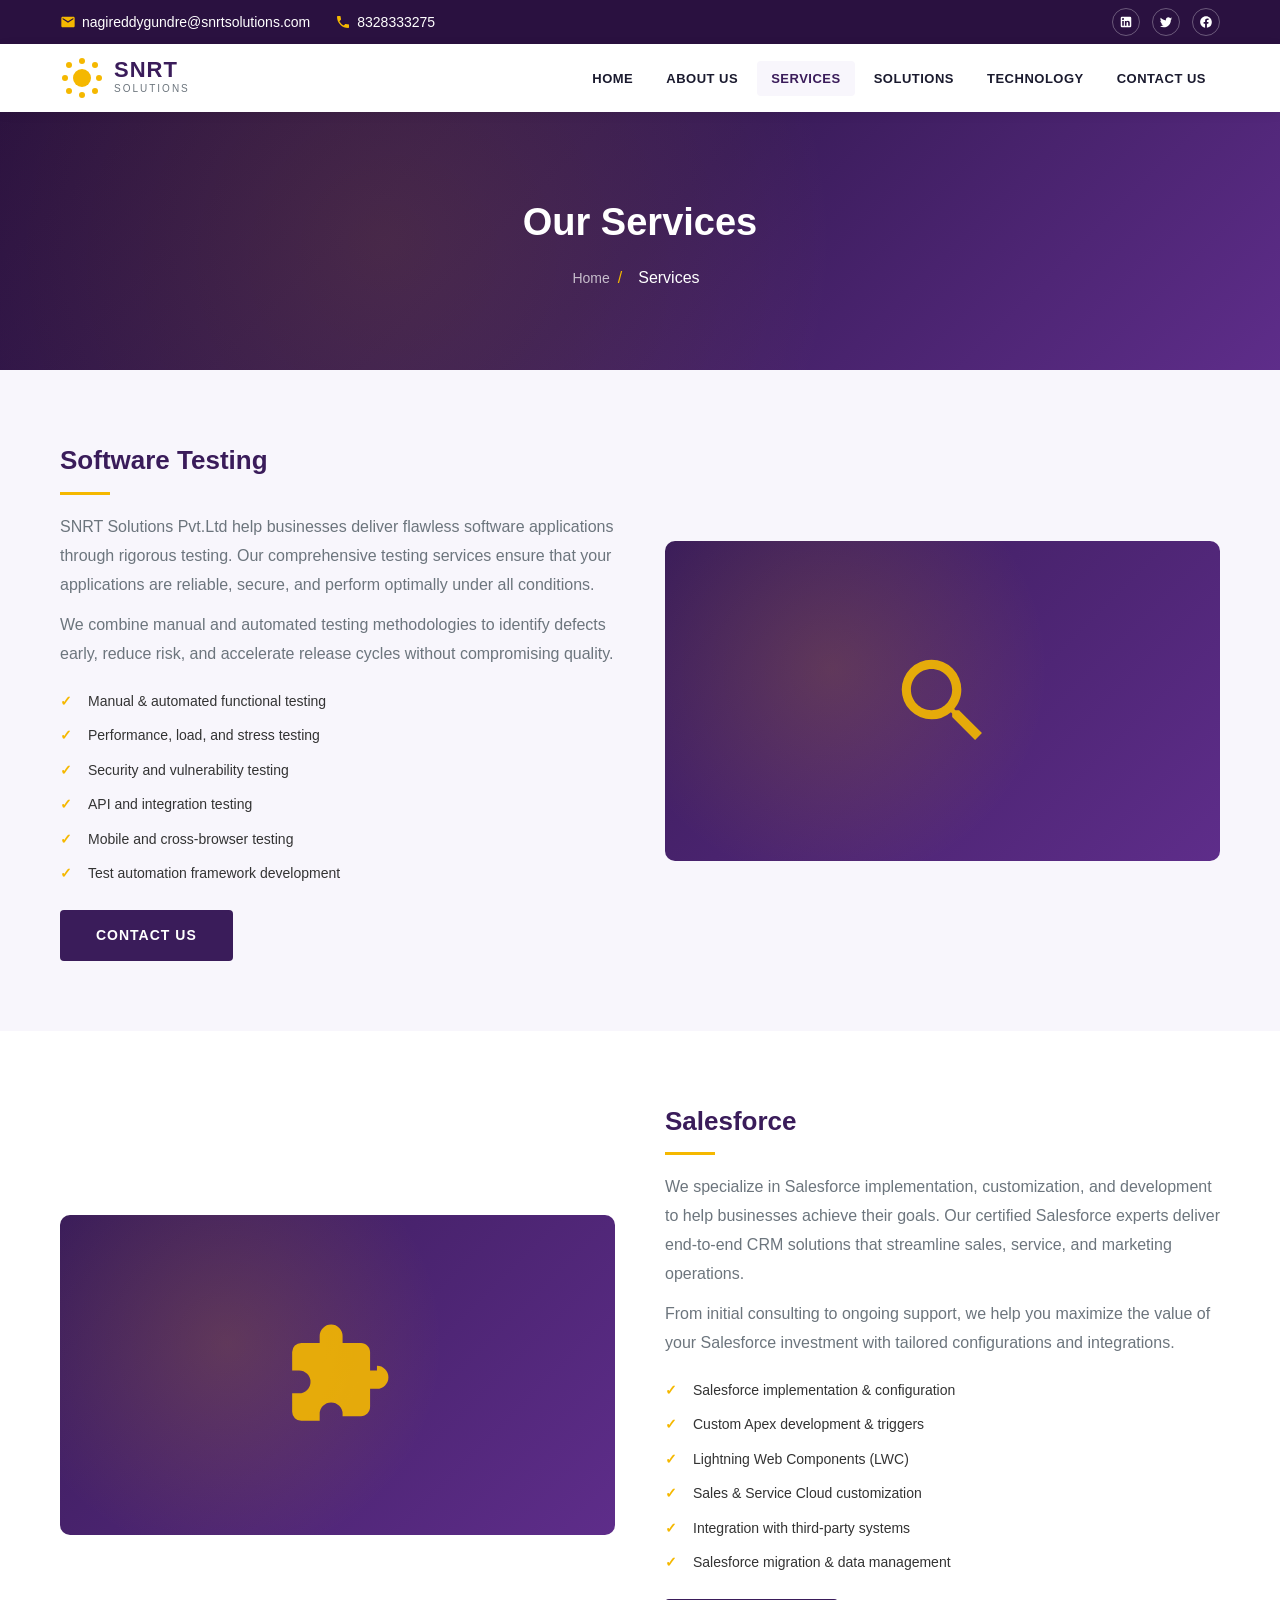
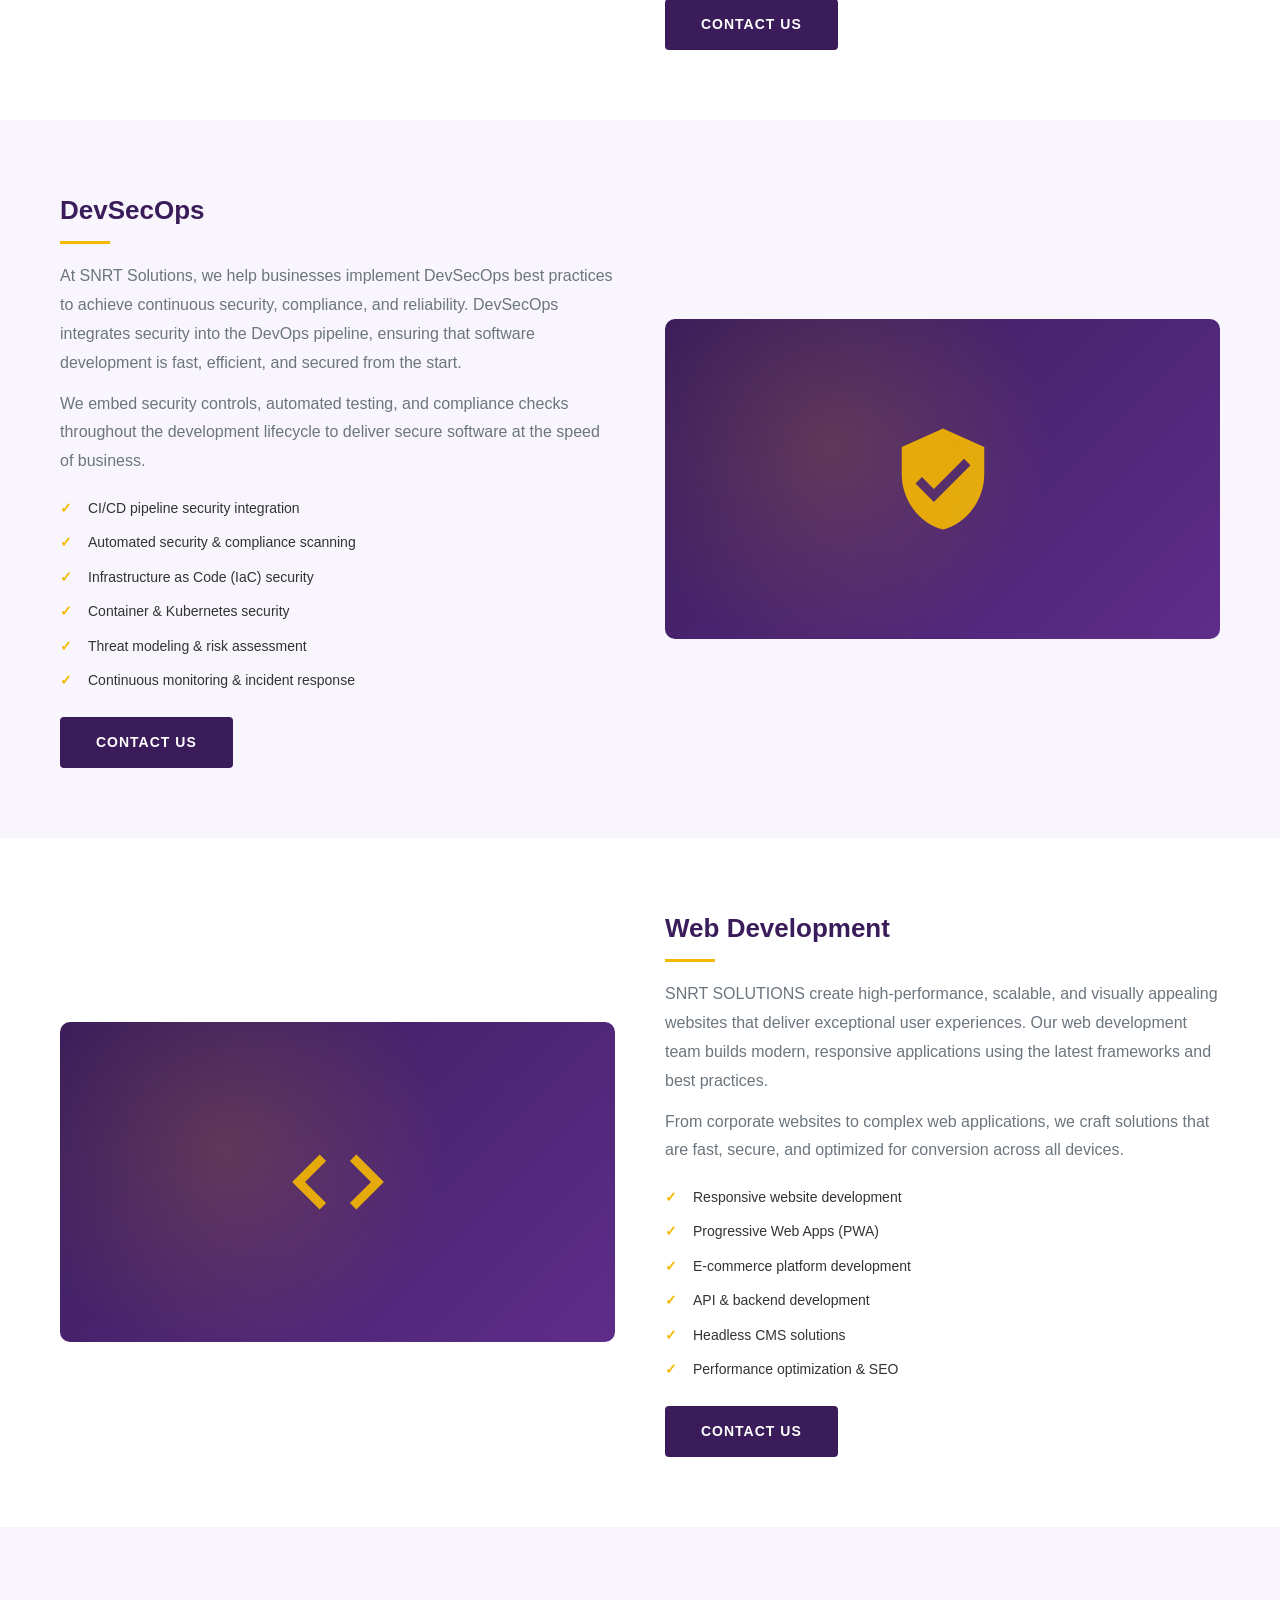
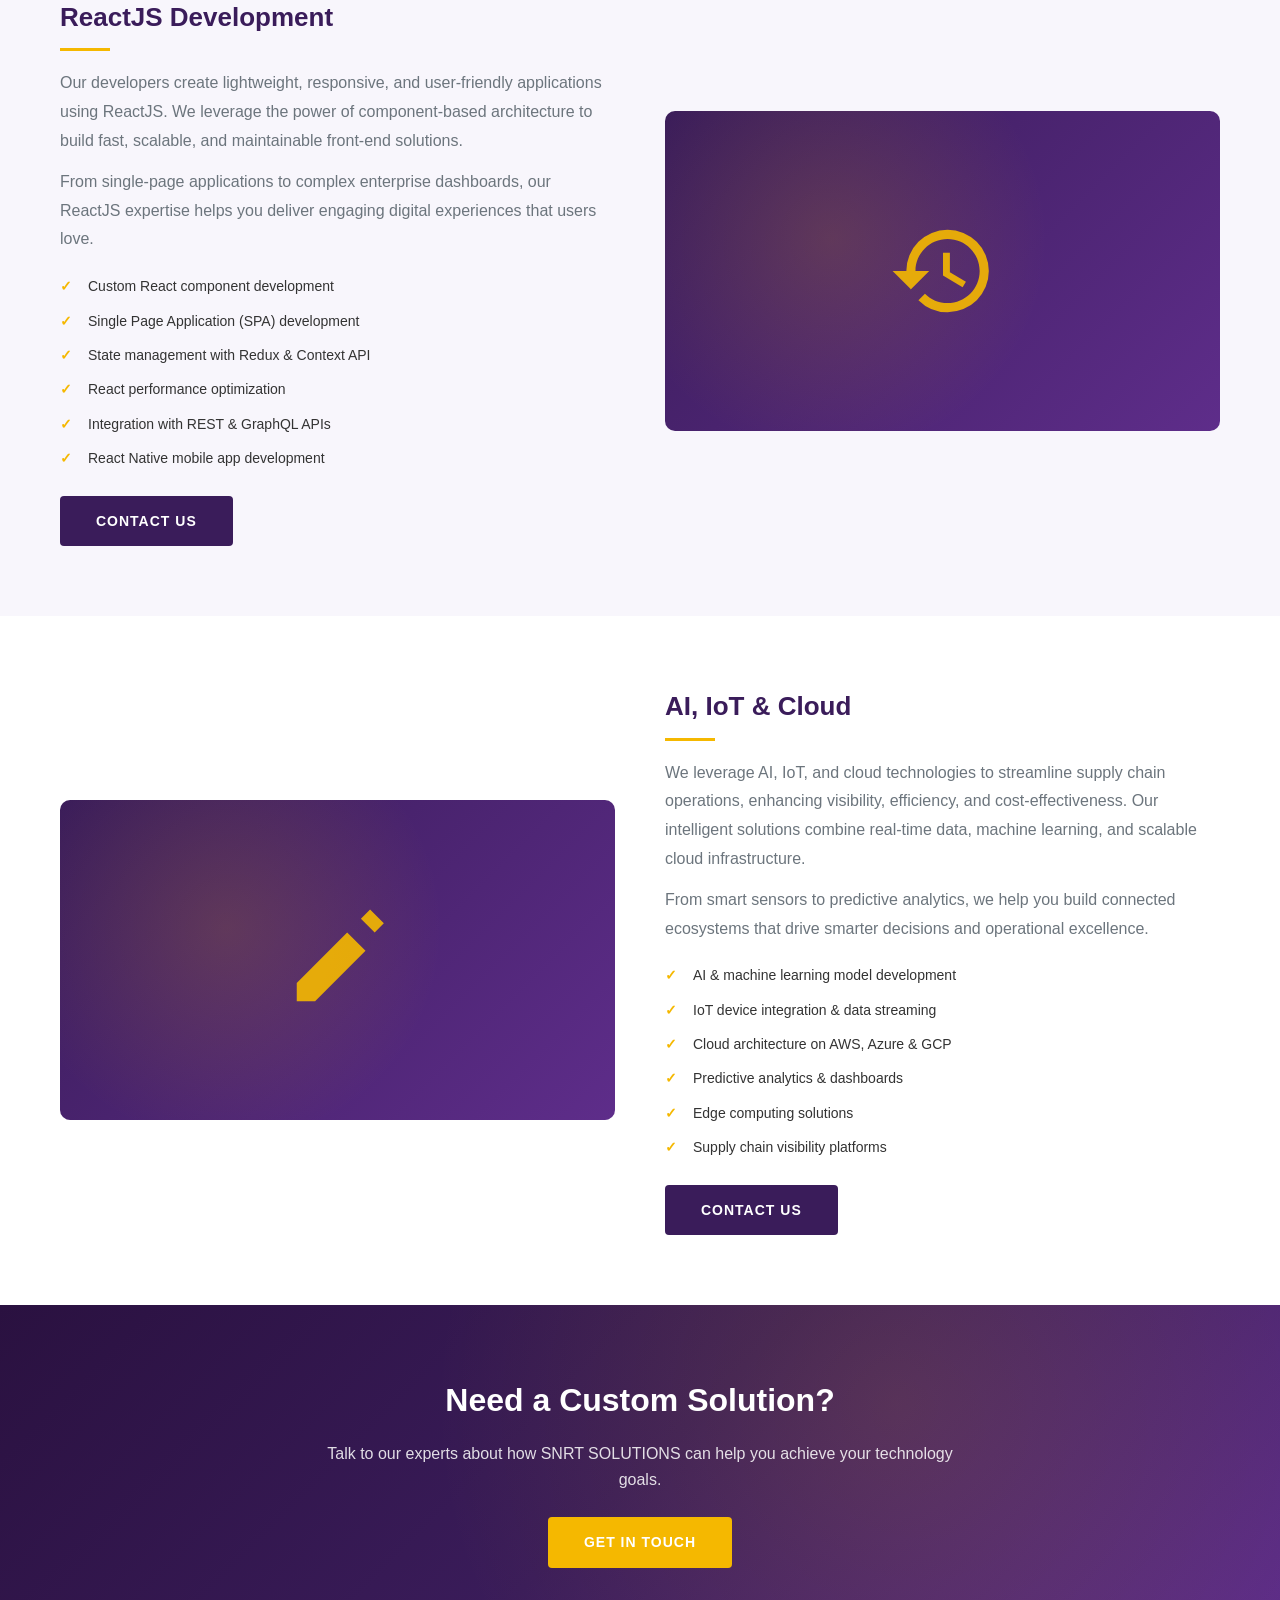
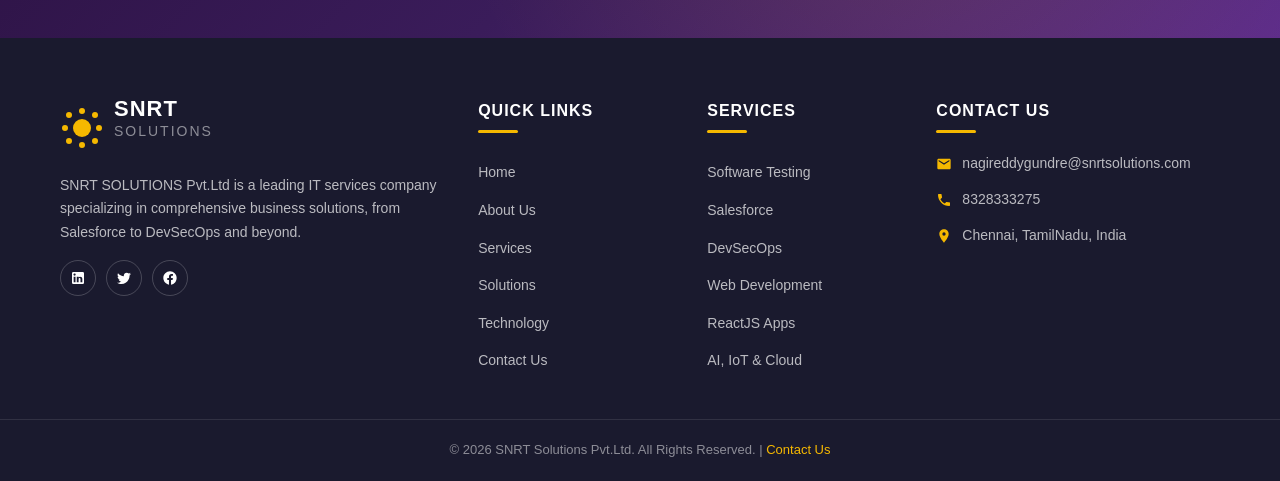
<file: services.html>
<!DOCTYPE html>
<html lang="en">
<head>
  <meta charset="UTF-8">
  <meta name="viewport" content="width=device-width, initial-scale=1.0">
  <title>Our Services | SNRT Solutions</title>
  <meta name="description" content="Explore our IT services: Software Testing, Salesforce, DevSecOps, Web Development, ReactJS Development, and AI, IoT & Cloud solutions.">
  <link rel="stylesheet" href="css/style.css">
</head>
<body>

  <!-- ===== Top Contact Bar ===== -->
  <div class="top-bar">
    <div class="container">
      <div class="contact-info">
        <a href="mailto:nagireddygundre@snrtsolutions.com">
          <svg viewBox="0 0 24 24"><path d="M20 4H4c-1.1 0-1.99.9-1.99 2L2 18c0 1.1.9 2 2 2h16c1.1 0 2-.9 2-2V6c0-1.1-.9-2-2-2zm0 4l-8 5-8-5V6l8 5 8-5v2z"/></svg>
          nagireddygundre@snrtsolutions.com
        </a>
        <a href="tel:+919032141610">
          <svg viewBox="0 0 24 24"><path d="M6.62 10.79c1.44 2.83 3.76 5.14 6.59 6.59l2.2-2.2c.27-.27.67-.36 1.02-.24 1.12.37 2.33.57 3.57.57.55 0 1 .45 1 1V20c0 .55-.45 1-1 1-9.39 0-17-7.61-17-17 0-.55.45-1 1-1h3.5c.55 0 1 .45 1 1 0 1.25.2 2.45.57 3.57.11.35.03.74-.25 1.02l-2.2 2.2z"/></svg>
          8328333275
        </a>
      </div>
      <div class="social-icons">
        <a href="https://www.linkedin.com" target="_blank" aria-label="LinkedIn">
          <svg viewBox="0 0 24 24"><path d="M19 3a2 2 0 0 1 2 2v14a2 2 0 0 1-2 2H5a2 2 0 0 1-2-2V5a2 2 0 0 1 2-2h14m-.5 15.5v-5.3a3.26 3.26 0 0 0-3.26-3.26c-.85 0-1.84.52-2.32 1.3v-1.11h-2.79v8.37h2.79v-4.93c0-.77.62-1.4 1.39-1.4a1.4 1.4 0 0 1 1.4 1.4v4.93h2.79M6.88 8.56a1.68 1.68 0 0 0 1.68-1.68c0-.93-.75-1.69-1.68-1.69a1.69 1.69 0 0 0-1.69 1.69c0 .93.76 1.68 1.69 1.68m1.39 9.94v-8.37H5.5v8.37h2.77z"/></svg>
        </a>
        <a href="https://twitter.com" target="_blank" aria-label="Twitter">
          <svg viewBox="0 0 24 24"><path d="M22.46 6c-.77.35-1.6.58-2.46.69.88-.53 1.56-1.37 1.88-2.38-.83.5-1.75.85-2.72 1.05C18.37 4.5 17.26 4 16 4c-2.35 0-4.27 1.92-4.27 4.29 0 .34.04.67.11.98C8.28 9.09 5.11 7.38 3 4.79c-.37.64-.58 1.38-.58 2.17 0 1.5.76 2.82 1.93 3.6-.71 0-1.37-.2-1.96-.5v.03c0 2.08 1.48 3.82 3.44 4.21a4.22 4.22 0 0 1-1.93.07c.54 1.69 2.12 2.92 3.98 2.95-1.46 1.14-3.31 1.82-5.31 1.82-.34 0-.68-.02-1.02-.06C3.44 20.29 5.7 21 8.12 21 16 21 20.33 14.46 20.33 8.79c0-.19 0-.37-.01-.56.84-.6 1.56-1.36 2.14-2.23z"/></svg>
        </a>
        <a href="https://facebook.com" target="_blank" aria-label="Facebook">
          <svg viewBox="0 0 24 24"><path d="M12 2.04c-5.5 0-10 4.49-10 10.02 0 5 3.66 9.15 8.44 9.9v-7H7.9v-2.9h2.54V9.85c0-2.51 1.49-3.89 3.78-3.89 1.09 0 2.23.19 2.23.19v2.47h-1.26c-1.24 0-1.63.77-1.63 1.56v1.88h2.78l-.45 2.9h-2.33v7a10 10 0 0 0 8.44-9.9c0-5.53-4.5-10.02-10-10.02z"/></svg>
        </a>
      </div>
    </div>
  </div>

  <!-- ===== Header / Navigation ===== -->
  <header class="header">
    <div class="container">
      <a href="index.html" class="logo">
        <div class="logo-icon">
          <div class="sun-core"></div>
          <div class="sun-ray r1"></div>
          <div class="sun-ray r2"></div>
          <div class="sun-ray r3"></div>
          <div class="sun-ray r4"></div>
          <div class="sun-ray r5"></div>
          <div class="sun-ray r6"></div>
          <div class="sun-ray r7"></div>
          <div class="sun-ray r8"></div>
        </div>
        <div class="logo-text">
          <h1>SNRT</h1>
          <p>Solutions </p>
        </div>
      </a>
      <nav>
        <ul class="nav-menu">
          <li><a href="index.html">Home</a></li>
          <li><a href="about.html">About Us</a></li>
          <li><a href="services.html" class="active">Services</a></li>
          <li><a href="solutions.html">Solutions</a></li>
          <li><a href="technology.html">Technology</a></li>
          <li><a href="contact.html">Contact Us</a></li>
        </ul>
      </nav>
      <div class="menu-toggle">
        <span></span>
        <span></span>
        <span></span>
      </div>
    </div>
  </header>

  <!-- ===== Page Header ===== -->
  <section class="page-header">
    <div class="container">
      <h1>Our Services</h1>
      <div class="breadcrumb">
        <a href="index.html">Home</a><span>/</span><span class="current">Services</span>
      </div>
    </div>
  </section>

  <!-- ===== Service Detail: Software Testing ===== -->
  <section class="service-detail" id="testing">
    <div class="container">
      <div class="service-detail-wrap">
        <div class="service-detail-text">
          <h2>Software Testing</h2>
          <div class="accent-line"></div>
          <p>SNRT Solutions Pvt.Ltd help businesses deliver flawless software applications through rigorous testing. Our comprehensive testing services ensure that your applications are reliable, secure, and perform optimally under all conditions.</p>
          <p>We combine manual and automated testing methodologies to identify defects early, reduce risk, and accelerate release cycles without compromising quality.</p>
          <ul>
            <li>Manual &amp; automated functional testing</li>
            <li>Performance, load, and stress testing</li>
            <li>Security and vulnerability testing</li>
            <li>API and integration testing</li>
            <li>Mobile and cross-browser testing</li>
            <li>Test automation framework development</li>
          </ul>
          <a href="contact.html" class="btn btn-primary">Contact Us</a>
        </div>
        <div class="service-detail-visual">
          <svg viewBox="0 0 24 24"><path d="M9.5 3A6.5 6.5 0 0 1 16 9.5c0 1.61-.59 3.09-1.56 4.23l.27.27h.79l5 5-1.5 1.5-5-5v-.79l-.27-.27A6.516 6.516 0 0 1 9.5 16 6.5 6.5 0 0 1 3 9.5 6.5 6.5 0 0 1 9.5 3m0 2C7 5 5 7 5 9.5S7 14 9.5 14 14 12 14 9.5 12 5 9.5 5z"/></svg>
        </div>
      </div>
    </div>
  </section>

  <!-- ===== Service Detail: Salesforce ===== -->
  <section class="service-detail reverse" id="salesforce">
    <div class="container">
      <div class="service-detail-wrap">
        <div class="service-detail-text">
          <h2>Salesforce</h2>
          <div class="accent-line"></div>
          <p>We specialize in Salesforce implementation, customization, and development to help businesses achieve their goals. Our certified Salesforce experts deliver end-to-end CRM solutions that streamline sales, service, and marketing operations.</p>
          <p>From initial consulting to ongoing support, we help you maximize the value of your Salesforce investment with tailored configurations and integrations.</p>
          <ul>
            <li>Salesforce implementation &amp; configuration</li>
            <li>Custom Apex development &amp; triggers</li>
            <li>Lightning Web Components (LWC)</li>
            <li>Sales &amp; Service Cloud customization</li>
            <li>Integration with third-party systems</li>
            <li>Salesforce migration &amp; data management</li>
          </ul>
          <a href="contact.html" class="btn btn-primary">Contact Us</a>
        </div>
        <div class="service-detail-visual">
          <svg viewBox="0 0 24 24"><path d="M20.5 11H19V7c0-1.1-.9-2-2-2h-4V3.5a2.5 2.5 0 0 0-5 0V5H4a2 2 0 0 0-2 2v4h1.5a2.5 2.5 0 0 1 0 5H2v4a2 2 0 0 0 2 2h4v-1.5a2.5 2.5 0 0 1 5 0V21h4c1.1 0 2-.9 2-2v-4h1.5a2.5 2.5 0 0 0 0-5z"/></svg>
        </div>
      </div>
    </div>
  </section>

  <!-- ===== Service Detail: DevSecOps ===== -->
  <section class="service-detail" id="devsecops">
    <div class="container">
      <div class="service-detail-wrap">
        <div class="service-detail-text">
          <h2>DevSecOps</h2>
          <div class="accent-line"></div>
          <p>At SNRT Solutions, we help businesses implement DevSecOps best practices to achieve continuous security, compliance, and reliability. DevSecOps integrates security into the DevOps pipeline, ensuring that software development is fast, efficient, and secured from the start.</p>
          <p>We embed security controls, automated testing, and compliance checks throughout the development lifecycle to deliver secure software at the speed of business.</p>
          <ul>
            <li>CI/CD pipeline security integration</li>
            <li>Automated security &amp; compliance scanning</li>
            <li>Infrastructure as Code (IaC) security</li>
            <li>Container &amp; Kubernetes security</li>
            <li>Threat modeling &amp; risk assessment</li>
            <li>Continuous monitoring &amp; incident response</li>
          </ul>
          <a href="contact.html" class="btn btn-primary">Contact Us</a>
        </div>
        <div class="service-detail-visual">
          <svg viewBox="0 0 24 24"><path d="M12 1L3 5v6c0 5.55 3.84 10.74 9 12 5.16-1.26 9-6.45 9-12V5l-9-4zm-2 16l-4-4 1.41-1.41L10 14.17l6.59-6.59L18 9l-8 8z"/></svg>
        </div>
      </div>
    </div>
  </section>

  <!-- ===== Service Detail: Web Development ===== -->
  <section class="service-detail reverse" id="webdev">
    <div class="container">
      <div class="service-detail-wrap">
        <div class="service-detail-text">
          <h2>Web Development</h2>
          <div class="accent-line"></div>
          <p>SNRT SOLUTIONS create high-performance, scalable, and visually appealing websites that deliver exceptional user experiences. Our web development team builds modern, responsive applications using the latest frameworks and best practices.</p>
          <p>From corporate websites to complex web applications, we craft solutions that are fast, secure, and optimized for conversion across all devices.</p>
          <ul>
            <li>Responsive website development</li>
            <li>Progressive Web Apps (PWA)</li>
            <li>E-commerce platform development</li>
            <li>API &amp; backend development</li>
            <li>Headless CMS solutions</li>
            <li>Performance optimization &amp; SEO</li>
          </ul>
          <a href="contact.html" class="btn btn-primary">Contact Us</a>
        </div>
        <div class="service-detail-visual">
          <svg viewBox="0 0 24 24"><path d="M9.4 16.6L4.8 12l4.6-4.6L8 6l-6 6 6 6 1.4-1.4zm5.2 0l4.6-4.6-4.6-4.6L16 6l6 6-6 6-1.4-1.4z"/></svg>
        </div>
      </div>
    </div>
  </section>

  <!-- ===== Service Detail: ReactJS Development ===== -->
  <section class="service-detail" id="reactjs">
    <div class="container">
      <div class="service-detail-wrap">
        <div class="service-detail-text">
          <h2>ReactJS Development</h2>
          <div class="accent-line"></div>
          <p>Our developers create lightweight, responsive, and user-friendly applications using ReactJS. We leverage the power of component-based architecture to build fast, scalable, and maintainable front-end solutions.</p>
          <p>From single-page applications to complex enterprise dashboards, our ReactJS expertise helps you deliver engaging digital experiences that users love.</p>
          <ul>
            <li>Custom React component development</li>
            <li>Single Page Application (SPA) development</li>
            <li>State management with Redux &amp; Context API</li>
            <li>React performance optimization</li>
            <li>Integration with REST &amp; GraphQL APIs</li>
            <li>React Native mobile app development</li>
          </ul>
          <a href="contact.html" class="btn btn-primary">Contact Us</a>
        </div>
        <div class="service-detail-visual">
          <svg viewBox="0 0 24 24"><path d="M13 3a9 9 0 0 0-9 9H1l3.89 3.89.07.14L9 12H6c0-3.87 3.13-7 7-7s7 3.13 7 7-3.13 7-7 7c-1.93 0-3.68-.79-4.94-2.06l-1.42 1.42A8.964 8.964 0 0 0 13 21a9 9 0 0 0 0-18zm-1 5v5l4.28 2.54.72-1.21-3.5-2.08V8H12z"/></svg>
        </div>
      </div>
    </div>
  </section>

  <!-- ===== Service Detail: AI, IoT & Cloud ===== -->
  <section class="service-detail reverse" id="ai-iot">
    <div class="container">
      <div class="service-detail-wrap">
        <div class="service-detail-text">
          <h2>AI, IoT &amp; Cloud</h2>
          <div class="accent-line"></div>
          <p>We leverage AI, IoT, and cloud technologies to streamline supply chain operations, enhancing visibility, efficiency, and cost-effectiveness. Our intelligent solutions combine real-time data, machine learning, and scalable cloud infrastructure.</p>
          <p>From smart sensors to predictive analytics, we help you build connected ecosystems that drive smarter decisions and operational excellence.</p>
          <ul>
            <li>AI &amp; machine learning model development</li>
            <li>IoT device integration &amp; data streaming</li>
            <li>Cloud architecture on AWS, Azure &amp; GCP</li>
            <li>Predictive analytics &amp; dashboards</li>
            <li>Edge computing solutions</li>
            <li>Supply chain visibility platforms</li>
          </ul>
          <a href="contact.html" class="btn btn-primary">Contact Us</a>
        </div>
        <div class="service-detail-visual">
          <svg viewBox="0 0 24 24"><path d="M3 17v4h4l11-11-4-4L3 17zm17-11l-3-3 2-2 3 3-2 2z"/></svg>
        </div>
      </div>
    </div>
  </section>

  <!-- ===== CTA Section ===== -->
  <section class="cta-section">
    <div class="container">
      <h2>Need a Custom Solution?</h2>
      <p>Talk to our experts about how SNRT SOLUTIONS can help you achieve your technology goals.</p>
      <a href="contact.html" class="btn btn-accent">Get In Touch</a>
    </div>
  </section>

  <!-- ===== Footer ===== -->
  <footer class="footer">
    <div class="container">
      <div class="footer-grid">
        <div class="footer-col footer-about">
          <a href="index.html" class="logo">
            <div class="logo-icon">
              <div class="sun-core"></div>
              <div class="sun-ray r1"></div>
              <div class="sun-ray r2"></div>
              <div class="sun-ray r3"></div>
              <div class="sun-ray r4"></div>
              <div class="sun-ray r5"></div>
              <div class="sun-ray r6"></div>
              <div class="sun-ray r7"></div>
              <div class="sun-ray r8"></div>
            </div>
            <div class="logo-text">
              <h1>SNRT</h1>
              <p>Solutions</p>
            </div>
          </a>
          <p>SNRT SOLUTIONS Pvt.Ltd is a leading IT services company specializing in comprehensive business solutions, from Salesforce to DevSecOps and beyond.</p>
          <div class="footer-social">
            <a href="https://www.linkedin.com" target="_blank" aria-label="LinkedIn">
              <svg viewBox="0 0 24 24"><path d="M19 3a2 2 0 0 1 2 2v14a2 2 0 0 1-2 2H5a2 2 0 0 1-2-2V5a2 2 0 0 1 2-2h14m-.5 15.5v-5.3a3.26 3.26 0 0 0-3.26-3.26c-.85 0-1.84.52-2.32 1.3v-1.11h-2.79v8.37h2.79v-4.93c0-.77.62-1.4 1.39-1.4a1.4 1.4 0 0 1 1.4 1.4v4.93h2.79M6.88 8.56a1.68 1.68 0 0 0 1.68-1.68c0-.93-.75-1.69-1.68-1.69a1.69 1.69 0 0 0-1.69 1.69c0 .93.76 1.68 1.69 1.68m1.39 9.94v-8.37H5.5v8.37h2.77z"/></svg>
            </a>
            <a href="https://twitter.com" target="_blank" aria-label="Twitter">
              <svg viewBox="0 0 24 24"><path d="M22.46 6c-.77.35-1.6.58-2.46.69.88-.53 1.56-1.37 1.88-2.38-.83.5-1.75.85-2.72 1.05C18.37 4.5 17.26 4 16 4c-2.35 0-4.27 1.92-4.27 4.29 0 .34.04.67.11.98C8.28 9.09 5.11 7.38 3 4.79c-.37.64-.58 1.38-.58 2.17 0 1.5.76 2.82 1.93 3.6-.71 0-1.37-.2-1.96-.5v.03c0 2.08 1.48 3.82 3.44 4.21a4.22 4.22 0 0 1-1.93.07c.54 1.69 2.12 2.92 3.98 2.95-1.46 1.14-3.31 1.82-5.31 1.82-.34 0-.68-.02-1.02-.06C3.44 20.29 5.7 21 8.12 21 16 21 20.33 14.46 20.33 8.79c0-.19 0-.37-.01-.56.84-.6 1.56-1.36 2.14-2.23z"/></svg>
            </a>
            <a href="https://facebook.com" target="_blank" aria-label="Facebook">
              <svg viewBox="0 0 24 24"><path d="M12 2.04c-5.5 0-10 4.49-10 10.02 0 5 3.66 9.15 8.44 9.9v-7H7.9v-2.9h2.54V9.85c0-2.51 1.49-3.89 3.78-3.89 1.09 0 2.23.19 2.23.19v2.47h-1.26c-1.24 0-1.63.77-1.63 1.56v1.88h2.78l-.45 2.9h-2.33v7a10 10 0 0 0 8.44-9.9c0-5.53-4.5-10.02-10-10.02z"/></svg>
            </a>
          </div>
        </div>
        <div class="footer-col">
          <h3>Quick Links</h3>
          <ul>
            <li><a href="index.html">Home</a></li>
            <li><a href="about.html">About Us</a></li>
            <li><a href="services.html">Services</a></li>
            <li><a href="solutions.html">Solutions</a></li>
            <li><a href="technology.html">Technology</a></li>
            <li><a href="contact.html">Contact Us</a></li>
          </ul>
        </div>
        <div class="footer-col">
          <h3>Services</h3>
          <ul>
            <li><a href="services.html#testing">Software Testing</a></li>
            <li><a href="services.html#salesforce">Salesforce</a></li>
            <li><a href="services.html#devsecops">DevSecOps</a></li>
            <li><a href="services.html#webdev">Web Development</a></li>
            <li><a href="services.html#reactjs">ReactJS Apps</a></li>
            <li><a href="services.html#ai-iot">AI, IoT & Cloud</a></li>
          </ul>
        </div>
        <div class="footer-col footer-contact">
          <h3>Contact Us</h3>
          <div class="contact-item">
            <svg viewBox="0 0 24 24"><path d="M20 4H4c-1.1 0-1.99.9-1.99 2L2 18c0 1.1.9 2 2 2h16c1.1 0 2-.9 2-2V6c0-1.1-.9-2-2-2zm0 4l-8 5-8-5V6l8 5 8-5v2z"/></svg>
            <p>nagireddygundre@snrtsolutions.com</p>
          </div>
          <div class="contact-item">
            <svg viewBox="0 0 24 24"><path d="M6.62 10.79c1.44 2.83 3.76 5.14 6.59 6.59l2.2-2.2c.27-.27.67-.36 1.02-.24 1.12.37 2.33.57 3.57.57.55 0 1 .45 1 1V20c0 .55-.45 1-1 1-9.39 0-17-7.61-17-17 0-.55.45-1 1-1h3.5c.55 0 1 .45 1 1 0 1.25.2 2.45.57 3.57.11.35.03.74-.25 1.02l-2.2 2.2z"/></svg>
            <p>8328333275</p>
          </div>
          <div class="contact-item">
            <svg viewBox="0 0 24 24"><path d="M12 2C8.13 2 5 5.13 5 9c0 5.25 7 13 7 13s7-7.75 7-13c0-3.87-3.13-7-7-7zm0 9.5a2.5 2.5 0 0 1 0-5 2.5 2.5 0 0 1 0 5z"/></svg>
            <p>Chennai, TamilNadu, India</p>
          </div>
        </div>
      </div>
    </div>
    <div class="footer-bottom">
      <p>&copy; 2026 SNRT Solutions Pvt.Ltd. All Rights Reserved. | <a href="contact.html">Contact Us</a></p>
    </div>
  </footer>

  <!-- ===== Back to Top ===== -->
  <button class="back-to-top" aria-label="Back to top">
    <svg viewBox="0 0 24 24"><path d="M7.41 15.41L12 10.83l4.59 4.58L18 14l-6-6-6 6z"/></svg>
  </button>

  <script src="js/main.js"></script>
</body>
</html>
</file>
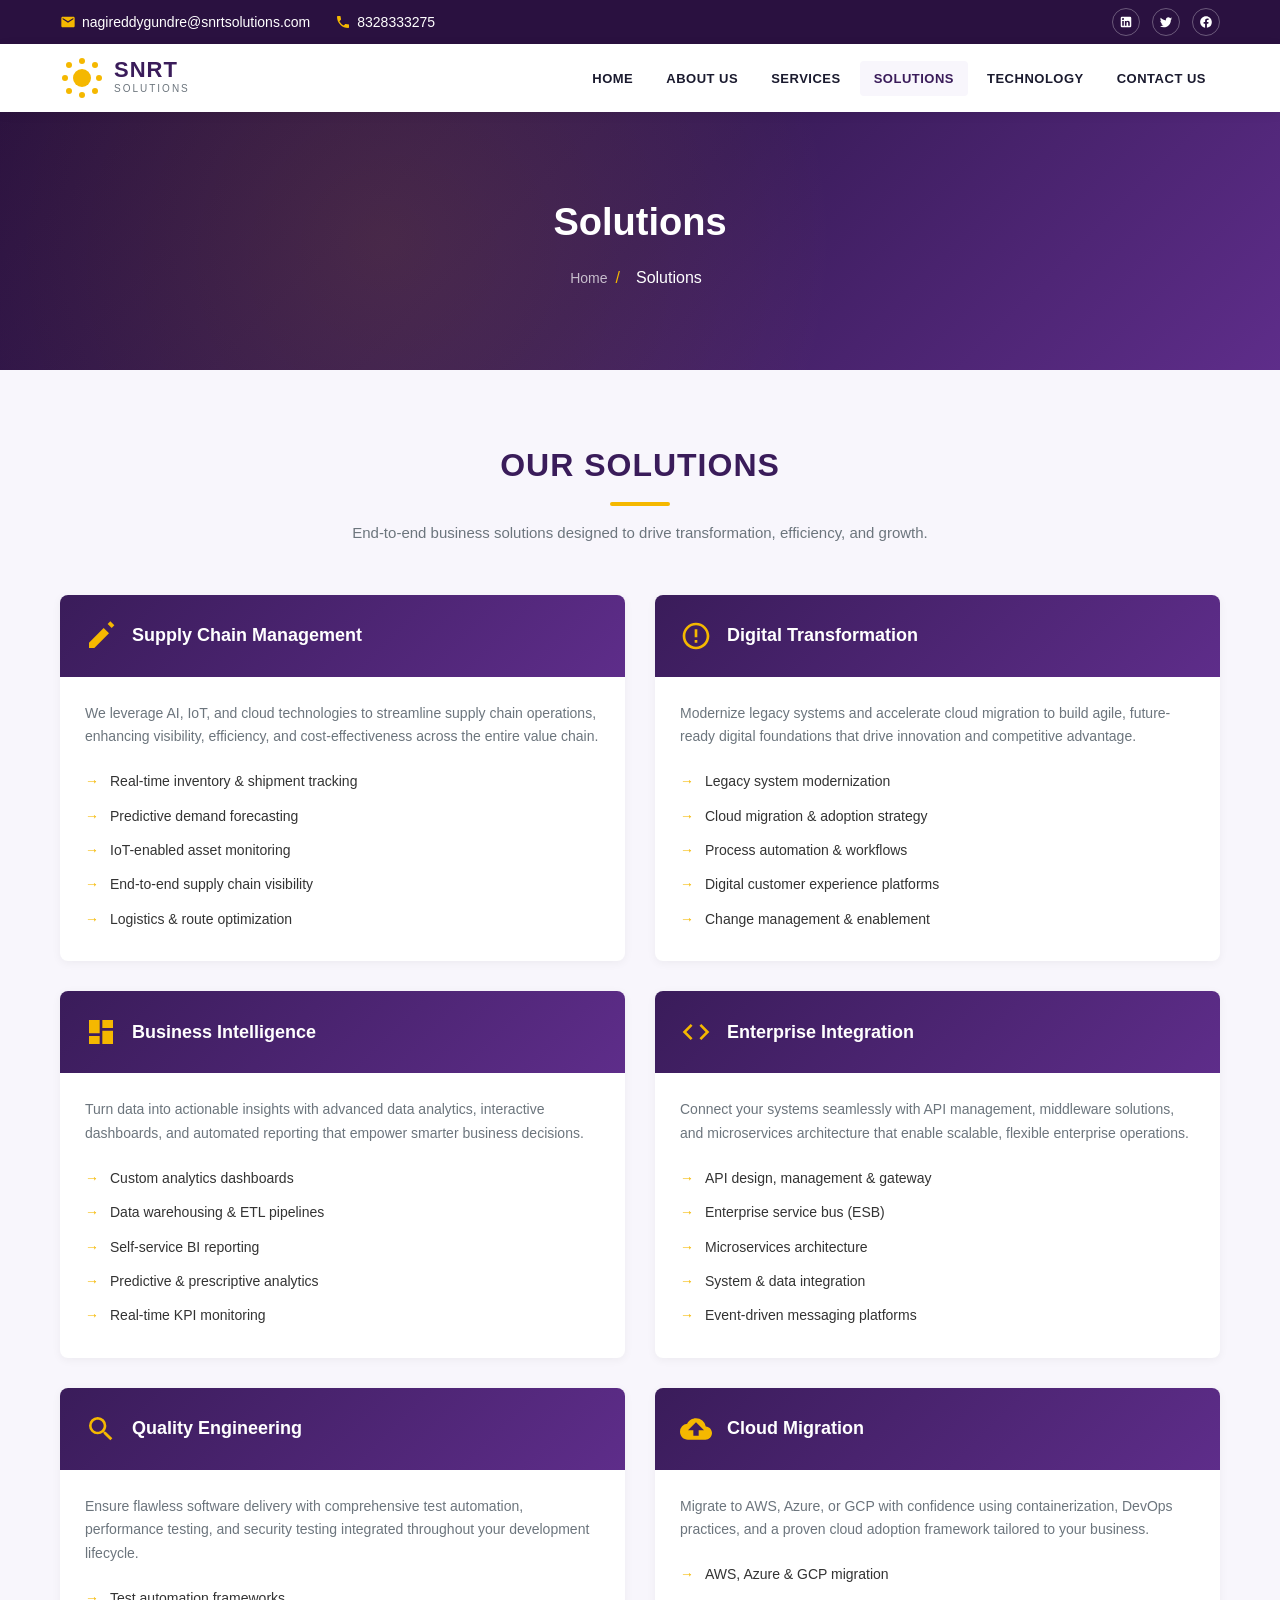
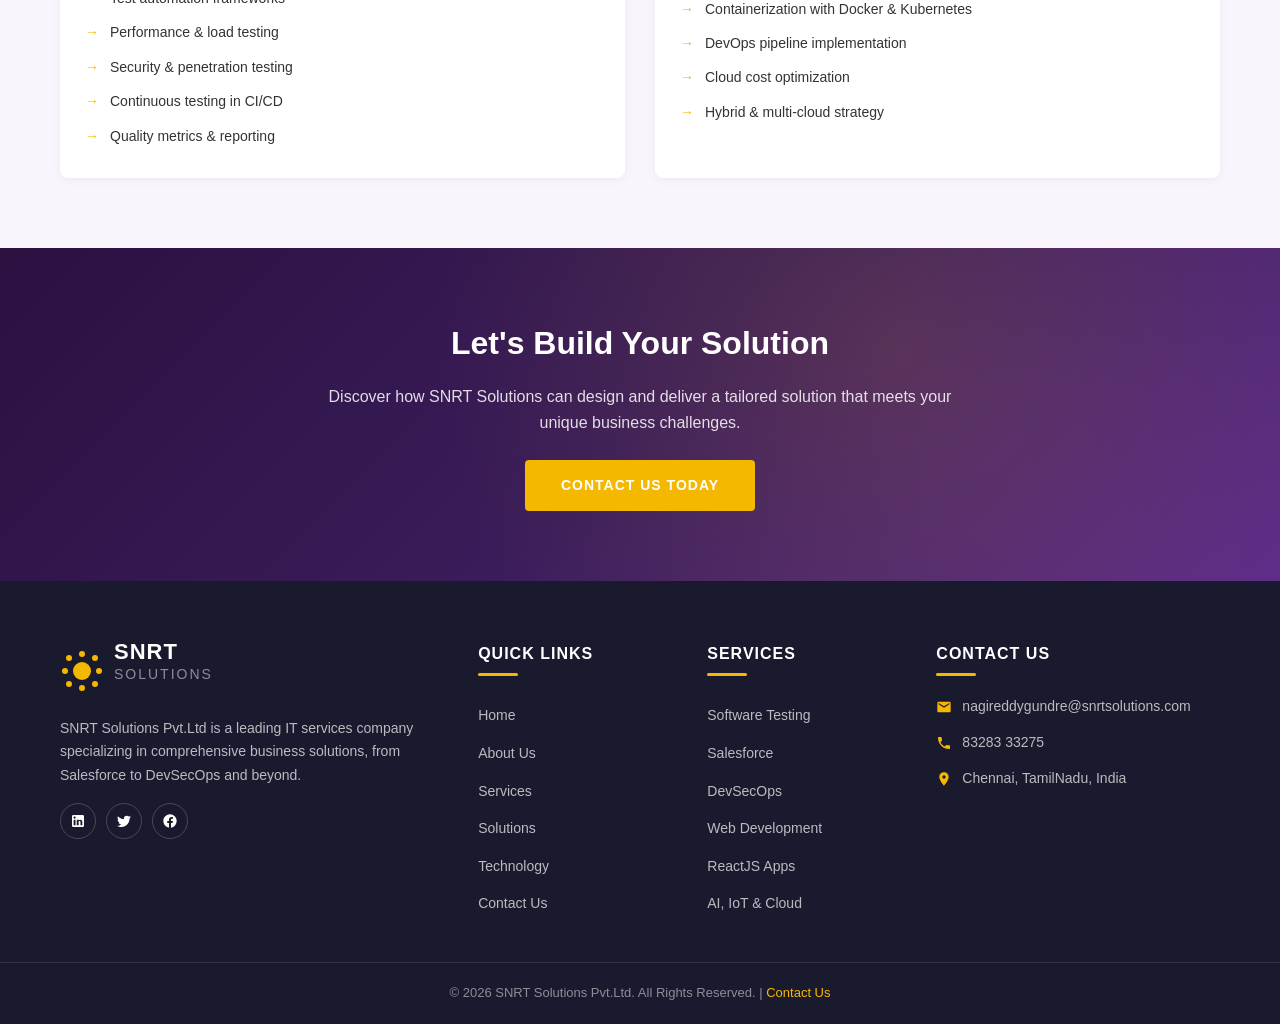
<file: solutions.html>
<!DOCTYPE html>
<html lang="en">
<head>
  <meta charset="UTF-8">
  <meta name="viewport" content="width=device-width, initial-scale=1.0">
  <title>Solutions | SNRT Solutions</title>
  <meta name="description" content="Explore our business solutions: Supply Chain Management, Digital Transformation, Business Intelligence, Enterprise Integration, Quality Engineering, and Cloud Migration.">
  <link rel="stylesheet" href="css/style.css">
</head>
<body>

  <!-- ===== Top Contact Bar ===== -->
  <div class="top-bar">
    <div class="container">
      <div class="contact-info">
        <a href="mailto:nagireddygundre@snrtsolutions.com">
          <svg viewBox="0 0 24 24"><path d="M20 4H4c-1.1 0-1.99.9-1.99 2L2 18c0 1.1.9 2 2 2h16c1.1 0 2-.9 2-2V6c0-1.1-.9-2-2-2zm0 4l-8 5-8-5V6l8 5 8-5v2z"/></svg>
          nagireddygundre@snrtsolutions.com
        </a>
        <a href="tel:+919032141610">
          <svg viewBox="0 0 24 24"><path d="M6.62 10.79c1.44 2.83 3.76 5.14 6.59 6.59l2.2-2.2c.27-.27.67-.36 1.02-.24 1.12.37 2.33.57 3.57.57.55 0 1 .45 1 1V20c0 .55-.45 1-1 1-9.39 0-17-7.61-17-17 0-.55.45-1 1-1h3.5c.55 0 1 .45 1 1 0 1.25.2 2.45.57 3.57.11.35.03.74-.25 1.02l-2.2 2.2z"/></svg>
          8328333275
        </a>
      </div>
      <div class="social-icons">
        <a href="https://www.linkedin.com" target="_blank" aria-label="LinkedIn">
          <svg viewBox="0 0 24 24"><path d="M19 3a2 2 0 0 1 2 2v14a2 2 0 0 1-2 2H5a2 2 0 0 1-2-2V5a2 2 0 0 1 2-2h14m-.5 15.5v-5.3a3.26 3.26 0 0 0-3.26-3.26c-.85 0-1.84.52-2.32 1.3v-1.11h-2.79v8.37h2.79v-4.93c0-.77.62-1.4 1.39-1.4a1.4 1.4 0 0 1 1.4 1.4v4.93h2.79M6.88 8.56a1.68 1.68 0 0 0 1.68-1.68c0-.93-.75-1.69-1.68-1.69a1.69 1.69 0 0 0-1.69 1.69c0 .93.76 1.68 1.69 1.68m1.39 9.94v-8.37H5.5v8.37h2.77z"/></svg>
        </a>
        <a href="https://twitter.com" target="_blank" aria-label="Twitter">
          <svg viewBox="0 0 24 24"><path d="M22.46 6c-.77.35-1.6.58-2.46.69.88-.53 1.56-1.37 1.88-2.38-.83.5-1.75.85-2.72 1.05C18.37 4.5 17.26 4 16 4c-2.35 0-4.27 1.92-4.27 4.29 0 .34.04.67.11.98C8.28 9.09 5.11 7.38 3 4.79c-.37.64-.58 1.38-.58 2.17 0 1.5.76 2.82 1.93 3.6-.71 0-1.37-.2-1.96-.5v.03c0 2.08 1.48 3.82 3.44 4.21a4.22 4.22 0 0 1-1.93.07c.54 1.69 2.12 2.92 3.98 2.95-1.46 1.14-3.31 1.82-5.31 1.82-.34 0-.68-.02-1.02-.06C3.44 20.29 5.7 21 8.12 21 16 21 20.33 14.46 20.33 8.79c0-.19 0-.37-.01-.56.84-.6 1.56-1.36 2.14-2.23z"/></svg>
        </a>
        <a href="https://facebook.com" target="_blank" aria-label="Facebook">
          <svg viewBox="0 0 24 24"><path d="M12 2.04c-5.5 0-10 4.49-10 10.02 0 5 3.66 9.15 8.44 9.9v-7H7.9v-2.9h2.54V9.85c0-2.51 1.49-3.89 3.78-3.89 1.09 0 2.23.19 2.23.19v2.47h-1.26c-1.24 0-1.63.77-1.63 1.56v1.88h2.78l-.45 2.9h-2.33v7a10 10 0 0 0 8.44-9.9c0-5.53-4.5-10.02-10-10.02z"/></svg>
        </a>
      </div>
    </div>
  </div>

  <!-- ===== Header / Navigation ===== -->
  <header class="header">
    <div class="container">
      <a href="index.html" class="logo">
        <div class="logo-icon">
          <div class="sun-core"></div>
          <div class="sun-ray r1"></div>
          <div class="sun-ray r2"></div>
          <div class="sun-ray r3"></div>
          <div class="sun-ray r4"></div>
          <div class="sun-ray r5"></div>
          <div class="sun-ray r6"></div>
          <div class="sun-ray r7"></div>
          <div class="sun-ray r8"></div>
        </div>
        <div class="logo-text">
          <h1>SNRT</h1>
          <p>Solutions</p>
        </div>
      </a>
      <nav>
        <ul class="nav-menu">
          <li><a href="index.html">Home</a></li>
          <li><a href="about.html">About Us</a></li>
          <li><a href="services.html">Services</a></li>
          <li><a href="solutions.html" class="active">Solutions</a></li>
          <li><a href="technology.html">Technology</a></li>
          <li><a href="contact.html">Contact Us</a></li>
        </ul>
      </nav>
      <div class="menu-toggle">
        <span></span>
        <span></span>
        <span></span>
      </div>
    </div>
  </header>

  <!-- ===== Page Header ===== -->
  <section class="page-header">
    <div class="container">
      <h1>Solutions</h1>
      <div class="breadcrumb">
        <a href="index.html">Home</a><span>/</span><span class="current">Solutions</span>
      </div>
    </div>
  </section>

  <!-- ===== Solutions Grid ===== -->
  <section class="solutions-section">
    <div class="container">
      <div class="section-title">
        <h2>Our Solutions</h2>
        <div class="underline"></div>
        <p>End-to-end business solutions designed to drive transformation, efficiency, and growth.</p>
      </div>
      <div class="solutions-list">

        <div class="solution-card">
          <div class="sol-header">
            <svg viewBox="0 0 24 24"><path d="M3 17v4h4l11-11-4-4L3 17zm17-11l-3-3 2-2 3 3-2 2z"/></svg>
            <h3>Supply Chain Management</h3>
          </div>
          <div class="sol-body">
            <p>We leverage AI, IoT, and cloud technologies to streamline supply chain operations, enhancing visibility, efficiency, and cost-effectiveness across the entire value chain.</p>
            <ul>
              <li>Real-time inventory &amp; shipment tracking</li>
              <li>Predictive demand forecasting</li>
              <li>IoT-enabled asset monitoring</li>
              <li>End-to-end supply chain visibility</li>
              <li>Logistics &amp; route optimization</li>
            </ul>
          </div>
        </div>

        <div class="solution-card">
          <div class="sol-header">
            <svg viewBox="0 0 24 24"><path d="M12 2C6.48 2 2 6.48 2 12s4.48 10 10 10 10-4.48 10-10S17.52 2 12 2zm0 18c-4.41 0-8-3.59-8-8s3.59-8 8-8 8 3.59 8 8-3.59 8-8 8zm-1-13h2v6h-2zm0 8h2v2h-2z"/></svg>
            <h3>Digital Transformation</h3>
          </div>
          <div class="sol-body">
            <p>Modernize legacy systems and accelerate cloud migration to build agile, future-ready digital foundations that drive innovation and competitive advantage.</p>
            <ul>
              <li>Legacy system modernization</li>
              <li>Cloud migration &amp; adoption strategy</li>
              <li>Process automation &amp; workflows</li>
              <li>Digital customer experience platforms</li>
              <li>Change management &amp; enablement</li>
            </ul>
          </div>
        </div>

        <div class="solution-card">
          <div class="sol-header">
            <svg viewBox="0 0 24 24"><path d="M3 13h8V3H3v10zm0 8h8v-6H3v6zm10 0h8V11h-8v10zm0-18v6h8V3h-8z"/></svg>
            <h3>Business Intelligence</h3>
          </div>
          <div class="sol-body">
            <p>Turn data into actionable insights with advanced data analytics, interactive dashboards, and automated reporting that empower smarter business decisions.</p>
            <ul>
              <li>Custom analytics dashboards</li>
              <li>Data warehousing &amp; ETL pipelines</li>
              <li>Self-service BI reporting</li>
              <li>Predictive &amp; prescriptive analytics</li>
              <li>Real-time KPI monitoring</li>
            </ul>
          </div>
        </div>

        <div class="solution-card">
          <div class="sol-header">
            <svg viewBox="0 0 24 24"><path d="M9.4 16.6L4.8 12l4.6-4.6L8 6l-6 6 6 6 1.4-1.4zm5.2 0l4.6-4.6-4.6-4.6L16 6l6 6-6 6-1.4-1.4z"/></svg>
            <h3>Enterprise Integration</h3>
          </div>
          <div class="sol-body">
            <p>Connect your systems seamlessly with API management, middleware solutions, and microservices architecture that enable scalable, flexible enterprise operations.</p>
            <ul>
              <li>API design, management &amp; gateway</li>
              <li>Enterprise service bus (ESB)</li>
              <li>Microservices architecture</li>
              <li>System &amp; data integration</li>
              <li>Event-driven messaging platforms</li>
            </ul>
          </div>
        </div>

        <div class="solution-card">
          <div class="sol-header">
            <svg viewBox="0 0 24 24"><path d="M9.5 3A6.5 6.5 0 0 1 16 9.5c0 1.61-.59 3.09-1.56 4.23l.27.27h.79l5 5-1.5 1.5-5-5v-.79l-.27-.27A6.516 6.516 0 0 1 9.5 16 6.5 6.5 0 0 1 3 9.5 6.5 6.5 0 0 1 9.5 3m0 2C7 5 5 7 5 9.5S7 14 9.5 14 14 12 14 9.5 12 5 9.5 5z"/></svg>
            <h3>Quality Engineering</h3>
          </div>
          <div class="sol-body">
            <p>Ensure flawless software delivery with comprehensive test automation, performance testing, and security testing integrated throughout your development lifecycle.</p>
            <ul>
              <li>Test automation frameworks</li>
              <li>Performance &amp; load testing</li>
              <li>Security &amp; penetration testing</li>
              <li>Continuous testing in CI/CD</li>
              <li>Quality metrics &amp; reporting</li>
            </ul>
          </div>
        </div>

        <div class="solution-card">
          <div class="sol-header">
            <svg viewBox="0 0 24 24"><path d="M19.35 10.04A7.49 7.49 0 0 0 12 4C9.11 4 6.6 5.64 5.35 8.04A5.994 5.994 0 0 0 0 14c0 3.31 2.69 6 6 6h13c2.76 0 5-2.24 5-5 0-2.64-2.05-4.78-4.65-4.96zM14 13v4h-4v-4H6l6-6 6 6h-4z"/></svg>
            <h3>Cloud Migration</h3>
          </div>
          <div class="sol-body">
            <p>Migrate to AWS, Azure, or GCP with confidence using containerization, DevOps practices, and a proven cloud adoption framework tailored to your business.</p>
            <ul>
              <li>AWS, Azure &amp; GCP migration</li>
              <li>Containerization with Docker &amp; Kubernetes</li>
              <li>DevOps pipeline implementation</li>
              <li>Cloud cost optimization</li>
              <li>Hybrid &amp; multi-cloud strategy</li>
            </ul>
          </div>
        </div>

      </div>
    </div>
  </section>

  <!-- ===== CTA Section ===== -->
  <section class="cta-section">
    <div class="container">
      <h2>Let's Build Your Solution</h2>
      <p>Discover how SNRT Solutions can design and deliver a tailored solution that meets your unique business challenges.</p>
      <a href="contact.html" class="btn btn-accent">Contact Us Today</a>
    </div>
  </section>

  <!-- ===== Footer ===== -->
  <footer class="footer">
    <div class="container">
      <div class="footer-grid">
        <div class="footer-col footer-about">
          <a href="index.html" class="logo">
            <div class="logo-icon">
              <div class="sun-core"></div>
              <div class="sun-ray r1"></div>
              <div class="sun-ray r2"></div>
              <div class="sun-ray r3"></div>
              <div class="sun-ray r4"></div>
              <div class="sun-ray r5"></div>
              <div class="sun-ray r6"></div>
              <div class="sun-ray r7"></div>
              <div class="sun-ray r8"></div>
            </div>
            <div class="logo-text">
              <h1>SNRT</h1>
              <p>Solutions</p>
            </div>
          </a>
          <p>SNRT Solutions Pvt.Ltd is a leading IT services company specializing in comprehensive business solutions, from Salesforce to DevSecOps and beyond.</p>
          <div class="footer-social">
            <a href="https://www.linkedin.com" target="_blank" aria-label="LinkedIn">
              <svg viewBox="0 0 24 24"><path d="M19 3a2 2 0 0 1 2 2v14a2 2 0 0 1-2 2H5a2 2 0 0 1-2-2V5a2 2 0 0 1 2-2h14m-.5 15.5v-5.3a3.26 3.26 0 0 0-3.26-3.26c-.85 0-1.84.52-2.32 1.3v-1.11h-2.79v8.37h2.79v-4.93c0-.77.62-1.4 1.39-1.4a1.4 1.4 0 0 1 1.4 1.4v4.93h2.79M6.88 8.56a1.68 1.68 0 0 0 1.68-1.68c0-.93-.75-1.69-1.68-1.69a1.69 1.69 0 0 0-1.69 1.69c0 .93.76 1.68 1.69 1.68m1.39 9.94v-8.37H5.5v8.37h2.77z"/></svg>
            </a>
            <a href="https://twitter.com" target="_blank" aria-label="Twitter">
              <svg viewBox="0 0 24 24"><path d="M22.46 6c-.77.35-1.6.58-2.46.69.88-.53 1.56-1.37 1.88-2.38-.83.5-1.75.85-2.72 1.05C18.37 4.5 17.26 4 16 4c-2.35 0-4.27 1.92-4.27 4.29 0 .34.04.67.11.98C8.28 9.09 5.11 7.38 3 4.79c-.37.64-.58 1.38-.58 2.17 0 1.5.76 2.82 1.93 3.6-.71 0-1.37-.2-1.96-.5v.03c0 2.08 1.48 3.82 3.44 4.21a4.22 4.22 0 0 1-1.93.07c.54 1.69 2.12 2.92 3.98 2.95-1.46 1.14-3.31 1.82-5.31 1.82-.34 0-.68-.02-1.02-.06C3.44 20.29 5.7 21 8.12 21 16 21 20.33 14.46 20.33 8.79c0-.19 0-.37-.01-.56.84-.6 1.56-1.36 2.14-2.23z"/></svg>
            </a>
            <a href="https://facebook.com" target="_blank" aria-label="Facebook">
              <svg viewBox="0 0 24 24"><path d="M12 2.04c-5.5 0-10 4.49-10 10.02 0 5 3.66 9.15 8.44 9.9v-7H7.9v-2.9h2.54V9.85c0-2.51 1.49-3.89 3.78-3.89 1.09 0 2.23.19 2.23.19v2.47h-1.26c-1.24 0-1.63.77-1.63 1.56v1.88h2.78l-.45 2.9h-2.33v7a10 10 0 0 0 8.44-9.9c0-5.53-4.5-10.02-10-10.02z"/></svg>
            </a>
          </div>
        </div>
        <div class="footer-col">
          <h3>Quick Links</h3>
          <ul>
            <li><a href="index.html">Home</a></li>
            <li><a href="about.html">About Us</a></li>
            <li><a href="services.html">Services</a></li>
            <li><a href="solutions.html">Solutions</a></li>
            <li><a href="technology.html">Technology</a></li>
            <li><a href="contact.html">Contact Us</a></li>
          </ul>
        </div>
        <div class="footer-col">
          <h3>Services</h3>
          <ul>
            <li><a href="services.html#testing">Software Testing</a></li>
            <li><a href="services.html#salesforce">Salesforce</a></li>
            <li><a href="services.html#devsecops">DevSecOps</a></li>
            <li><a href="services.html#webdev">Web Development</a></li>
            <li><a href="services.html#reactjs">ReactJS Apps</a></li>
            <li><a href="services.html#ai-iot">AI, IoT & Cloud</a></li>
          </ul>
        </div>
        <div class="footer-col footer-contact">
          <h3>Contact Us</h3>
          <div class="contact-item">
            <svg viewBox="0 0 24 24"><path d="M20 4H4c-1.1 0-1.99.9-1.99 2L2 18c0 1.1.9 2 2 2h16c1.1 0 2-.9 2-2V6c0-1.1-.9-2-2-2zm0 4l-8 5-8-5V6l8 5 8-5v2z"/></svg>
            <p>nagireddygundre@snrtsolutions.com</p>
          </div>
          <div class="contact-item">
            <svg viewBox="0 0 24 24"><path d="M6.62 10.79c1.44 2.83 3.76 5.14 6.59 6.59l2.2-2.2c.27-.27.67-.36 1.02-.24 1.12.37 2.33.57 3.57.57.55 0 1 .45 1 1V20c0 .55-.45 1-1 1-9.39 0-17-7.61-17-17 0-.55.45-1 1-1h3.5c.55 0 1 .45 1 1 0 1.25.2 2.45.57 3.57.11.35.03.74-.25 1.02l-2.2 2.2z"/></svg>
            <p>83283 33275</p>
          </div>
          <div class="contact-item">
            <svg viewBox="0 0 24 24"><path d="M12 2C8.13 2 5 5.13 5 9c0 5.25 7 13 7 13s7-7.75 7-13c0-3.87-3.13-7-7-7zm0 9.5a2.5 2.5 0 0 1 0-5 2.5 2.5 0 0 1 0 5z"/></svg>
            <p>Chennai, TamilNadu, India</p>
          </div>
        </div>
      </div>
    </div>
    <div class="footer-bottom">
      <p>&copy; 2026 SNRT Solutions Pvt.Ltd. All Rights Reserved. | <a href="contact.html">Contact Us</a></p>
    </div>
  </footer>

  <!-- ===== Back to Top ===== -->
  <button class="back-to-top" aria-label="Back to top">
    <svg viewBox="0 0 24 24"><path d="M7.41 15.41L12 10.83l4.59 4.58L18 14l-6-6-6 6z"/></svg>
  </button>

  <script src="js/main.js"></script>
</body>
</html>
</file>
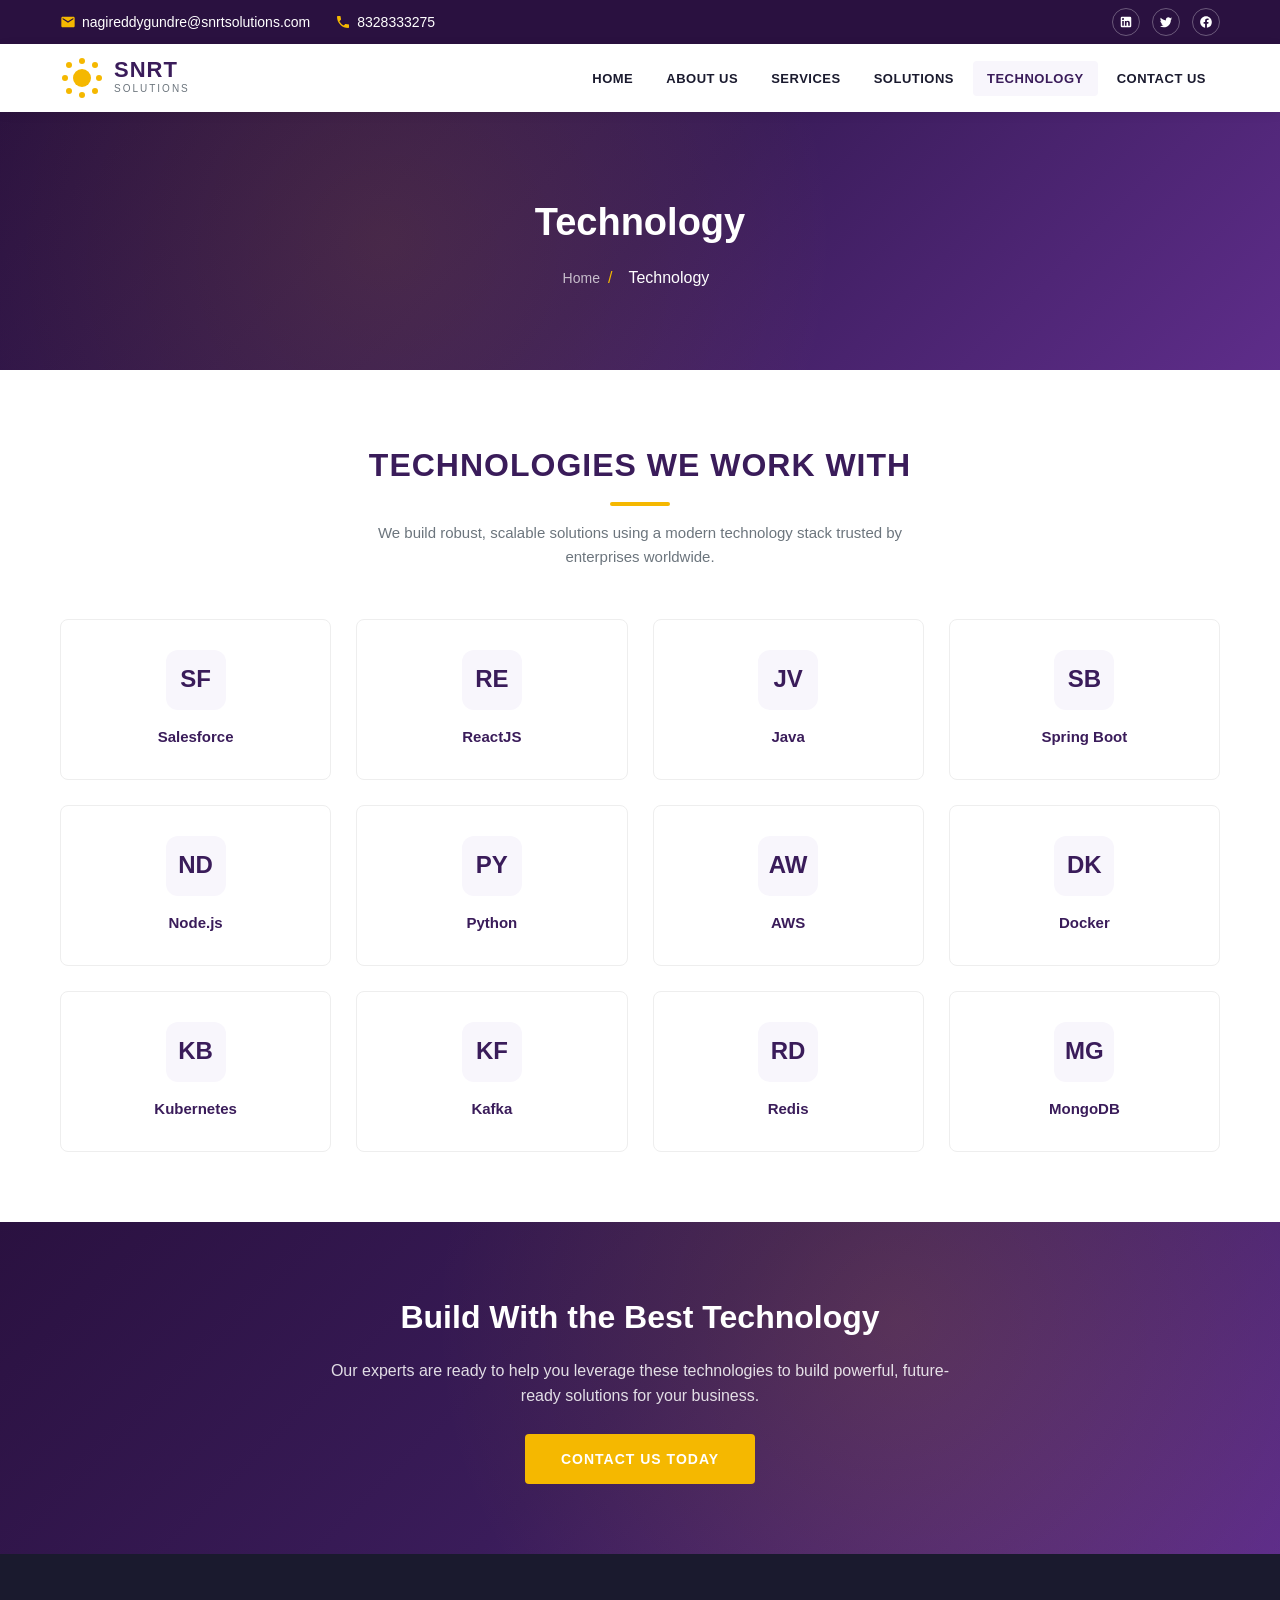
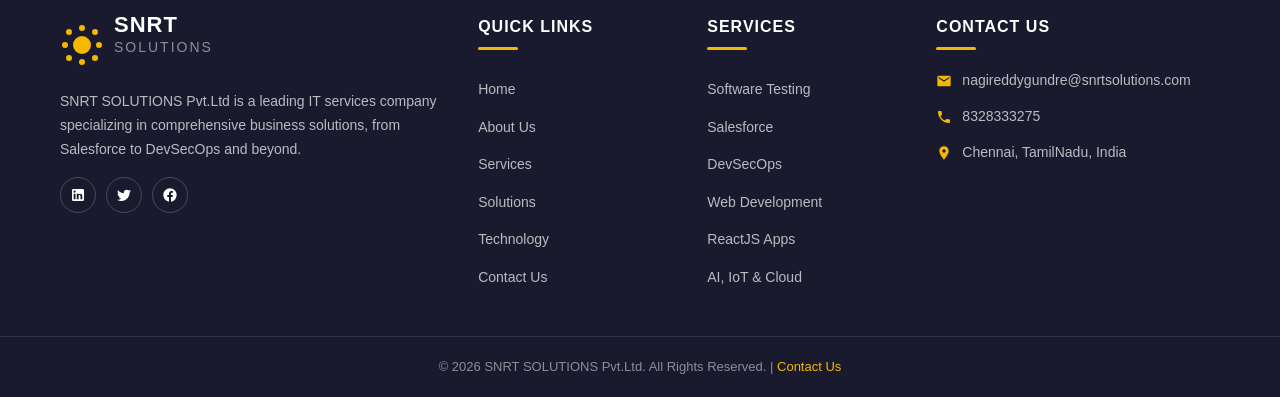
<file: technology.html>
<!DOCTYPE html>
<html lang="en">
<head>
  <meta charset="UTF-8">
  <meta name="viewport" content="width=device-width, initial-scale=1.0">
  <title>Technology | SNRT Solutions</title>
  <meta name="description" content="The technologies we work with: Salesforce, ReactJS, Java, Spring Boot, Node.js, Python, AWS, Docker, Kubernetes, Kafka, Redis, and MongoDB.">
  <link rel="stylesheet" href="css/style.css">
</head>
<body>

  <!-- ===== Top Contact Bar ===== -->
  <div class="top-bar">
    <div class="container">
      <div class="contact-info">
        <a href="mailto:nagireddygundre@snrtsolutions.com">
          <svg viewBox="0 0 24 24"><path d="M20 4H4c-1.1 0-1.99.9-1.99 2L2 18c0 1.1.9 2 2 2h16c1.1 0 2-.9 2-2V6c0-1.1-.9-2-2-2zm0 4l-8 5-8-5V6l8 5 8-5v2z"/></svg>
          nagireddygundre@snrtsolutions.com
        </a>
        <a href="tel:+919032141610">
          <svg viewBox="0 0 24 24"><path d="M6.62 10.79c1.44 2.83 3.76 5.14 6.59 6.59l2.2-2.2c.27-.27.67-.36 1.02-.24 1.12.37 2.33.57 3.57.57.55 0 1 .45 1 1V20c0 .55-.45 1-1 1-9.39 0-17-7.61-17-17 0-.55.45-1 1-1h3.5c.55 0 1 .45 1 1 0 1.25.2 2.45.57 3.57.11.35.03.74-.25 1.02l-2.2 2.2z"/></svg>
          8328333275
        </a>
      </div>
      <div class="social-icons">
        <a href="https://www.linkedin.com" target="_blank" aria-label="LinkedIn">
          <svg viewBox="0 0 24 24"><path d="M19 3a2 2 0 0 1 2 2v14a2 2 0 0 1-2 2H5a2 2 0 0 1-2-2V5a2 2 0 0 1 2-2h14m-.5 15.5v-5.3a3.26 3.26 0 0 0-3.26-3.26c-.85 0-1.84.52-2.32 1.3v-1.11h-2.79v8.37h2.79v-4.93c0-.77.62-1.4 1.39-1.4a1.4 1.4 0 0 1 1.4 1.4v4.93h2.79M6.88 8.56a1.68 1.68 0 0 0 1.68-1.68c0-.93-.75-1.69-1.68-1.69a1.69 1.69 0 0 0-1.69 1.69c0 .93.76 1.68 1.69 1.68m1.39 9.94v-8.37H5.5v8.37h2.77z"/></svg>
        </a>
        <a href="https://twitter.com" target="_blank" aria-label="Twitter">
          <svg viewBox="0 0 24 24"><path d="M22.46 6c-.77.35-1.6.58-2.46.69.88-.53 1.56-1.37 1.88-2.38-.83.5-1.75.85-2.72 1.05C18.37 4.5 17.26 4 16 4c-2.35 0-4.27 1.92-4.27 4.29 0 .34.04.67.11.98C8.28 9.09 5.11 7.38 3 4.79c-.37.64-.58 1.38-.58 2.17 0 1.5.76 2.82 1.93 3.6-.71 0-1.37-.2-1.96-.5v.03c0 2.08 1.48 3.82 3.44 4.21a4.22 4.22 0 0 1-1.93.07c.54 1.69 2.12 2.92 3.98 2.95-1.46 1.14-3.31 1.82-5.31 1.82-.34 0-.68-.02-1.02-.06C3.44 20.29 5.7 21 8.12 21 16 21 20.33 14.46 20.33 8.79c0-.19 0-.37-.01-.56.84-.6 1.56-1.36 2.14-2.23z"/></svg>
        </a>
        <a href="https://facebook.com" target="_blank" aria-label="Facebook">
          <svg viewBox="0 0 24 24"><path d="M12 2.04c-5.5 0-10 4.49-10 10.02 0 5 3.66 9.15 8.44 9.9v-7H7.9v-2.9h2.54V9.85c0-2.51 1.49-3.89 3.78-3.89 1.09 0 2.23.19 2.23.19v2.47h-1.26c-1.24 0-1.63.77-1.63 1.56v1.88h2.78l-.45 2.9h-2.33v7a10 10 0 0 0 8.44-9.9c0-5.53-4.5-10.02-10-10.02z"/></svg>
        </a>
      </div>
    </div>
  </div>

  <!-- ===== Header / Navigation ===== -->
  <header class="header">
    <div class="container">
      <a href="index.html" class="logo">
        <div class="logo-icon">
          <div class="sun-core"></div>
          <div class="sun-ray r1"></div>
          <div class="sun-ray r2"></div>
          <div class="sun-ray r3"></div>
          <div class="sun-ray r4"></div>
          <div class="sun-ray r5"></div>
          <div class="sun-ray r6"></div>
          <div class="sun-ray r7"></div>
          <div class="sun-ray r8"></div>
        </div>
        <div class="logo-text">
          <h1>SNRT</h1>
          <p>Solutions</p>
        </div>
      </a>
      <nav>
        <ul class="nav-menu">
          <li><a href="index.html">Home</a></li>
          <li><a href="about.html">About Us</a></li>
          <li><a href="services.html">Services</a></li>
          <li><a href="solutions.html">Solutions</a></li>
          <li><a href="technology.html" class="active">Technology</a></li>
          <li><a href="contact.html">Contact Us</a></li>
        </ul>
      </nav>
      <div class="menu-toggle">
        <span></span>
        <span></span>
        <span></span>
      </div>
    </div>
  </header>

  <!-- ===== Page Header ===== -->
  <section class="page-header">
    <div class="container">
      <h1>Technology</h1>
      <div class="breadcrumb">
        <a href="index.html">Home</a><span>/</span><span class="current">Technology</span>
      </div>
    </div>
  </section>

  <!-- ===== Tech Grid ===== -->
  <section class="tech-section">
    <div class="container">
      <div class="section-title">
        <h2>Technologies We Work With</h2>
        <div class="underline"></div>
        <p>We build robust, scalable solutions using a modern technology stack trusted by enterprises worldwide.</p>
      </div>
      <div class="tech-grid">
        <div class="tech-item">
          <div class="tech-icon">SF</div>
          <h4>Salesforce</h4>
        </div>
        <div class="tech-item">
          <div class="tech-icon">RE</div>
          <h4>ReactJS</h4>
        </div>
        <div class="tech-item">
          <div class="tech-icon">JV</div>
          <h4>Java</h4>
        </div>
        <div class="tech-item">
          <div class="tech-icon">SB</div>
          <h4>Spring Boot</h4>
        </div>
        <div class="tech-item">
          <div class="tech-icon">ND</div>
          <h4>Node.js</h4>
        </div>
        <div class="tech-item">
          <div class="tech-icon">PY</div>
          <h4>Python</h4>
        </div>
        <div class="tech-item">
          <div class="tech-icon">AW</div>
          <h4>AWS</h4>
        </div>
        <div class="tech-item">
          <div class="tech-icon">DK</div>
          <h4>Docker</h4>
        </div>
        <div class="tech-item">
          <div class="tech-icon">KB</div>
          <h4>Kubernetes</h4>
        </div>
        <div class="tech-item">
          <div class="tech-icon">KF</div>
          <h4>Kafka</h4>
        </div>
        <div class="tech-item">
          <div class="tech-icon">RD</div>
          <h4>Redis</h4>
        </div>
        <div class="tech-item">
          <div class="tech-icon">MG</div>
          <h4>MongoDB</h4>
        </div>
      </div>
    </div>
  </section>

  <!-- ===== CTA Section ===== -->
  <section class="cta-section">
    <div class="container">
      <h2>Build With the Best Technology</h2>
      <p>Our experts are ready to help you leverage these technologies to build powerful, future-ready solutions for your business.</p>
      <a href="contact.html" class="btn btn-accent">Contact Us Today</a>
    </div>
  </section>

  <!-- ===== Footer ===== -->
  <footer class="footer">
    <div class="container">
      <div class="footer-grid">
        <div class="footer-col footer-about">
          <a href="index.html" class="logo">
            <div class="logo-icon">
              <div class="sun-core"></div>
              <div class="sun-ray r1"></div>
              <div class="sun-ray r2"></div>
              <div class="sun-ray r3"></div>
              <div class="sun-ray r4"></div>
              <div class="sun-ray r5"></div>
              <div class="sun-ray r6"></div>
              <div class="sun-ray r7"></div>
              <div class="sun-ray r8"></div>
            </div>
            <div class="logo-text">
              <h1>SNRT</h1>
              <p>Solutions</p>
            </div>
          </a>
          <p>SNRT SOLUTIONS Pvt.Ltd is a leading IT services company specializing in comprehensive business solutions, from Salesforce to DevSecOps and beyond.</p>
          <div class="footer-social">
            <a href="https://www.linkedin.com" target="_blank" aria-label="LinkedIn">
              <svg viewBox="0 0 24 24"><path d="M19 3a2 2 0 0 1 2 2v14a2 2 0 0 1-2 2H5a2 2 0 0 1-2-2V5a2 2 0 0 1 2-2h14m-.5 15.5v-5.3a3.26 3.26 0 0 0-3.26-3.26c-.85 0-1.84.52-2.32 1.3v-1.11h-2.79v8.37h2.79v-4.93c0-.77.62-1.4 1.39-1.4a1.4 1.4 0 0 1 1.4 1.4v4.93h2.79M6.88 8.56a1.68 1.68 0 0 0 1.68-1.68c0-.93-.75-1.69-1.68-1.69a1.69 1.69 0 0 0-1.69 1.69c0 .93.76 1.68 1.69 1.68m1.39 9.94v-8.37H5.5v8.37h2.77z"/></svg>
            </a>
            <a href="https://twitter.com" target="_blank" aria-label="Twitter">
              <svg viewBox="0 0 24 24"><path d="M22.46 6c-.77.35-1.6.58-2.46.69.88-.53 1.56-1.37 1.88-2.38-.83.5-1.75.85-2.72 1.05C18.37 4.5 17.26 4 16 4c-2.35 0-4.27 1.92-4.27 4.29 0 .34.04.67.11.98C8.28 9.09 5.11 7.38 3 4.79c-.37.64-.58 1.38-.58 2.17 0 1.5.76 2.82 1.93 3.6-.71 0-1.37-.2-1.96-.5v.03c0 2.08 1.48 3.82 3.44 4.21a4.22 4.22 0 0 1-1.93.07c.54 1.69 2.12 2.92 3.98 2.95-1.46 1.14-3.31 1.82-5.31 1.82-.34 0-.68-.02-1.02-.06C3.44 20.29 5.7 21 8.12 21 16 21 20.33 14.46 20.33 8.79c0-.19 0-.37-.01-.56.84-.6 1.56-1.36 2.14-2.23z"/></svg>
            </a>
            <a href="https://facebook.com" target="_blank" aria-label="Facebook">
              <svg viewBox="0 0 24 24"><path d="M12 2.04c-5.5 0-10 4.49-10 10.02 0 5 3.66 9.15 8.44 9.9v-7H7.9v-2.9h2.54V9.85c0-2.51 1.49-3.89 3.78-3.89 1.09 0 2.23.19 2.23.19v2.47h-1.26c-1.24 0-1.63.77-1.63 1.56v1.88h2.78l-.45 2.9h-2.33v7a10 10 0 0 0 8.44-9.9c0-5.53-4.5-10.02-10-10.02z"/></svg>
            </a>
          </div>
        </div>
        <div class="footer-col">
          <h3>Quick Links</h3>
          <ul>
            <li><a href="index.html">Home</a></li>
            <li><a href="about.html">About Us</a></li>
            <li><a href="services.html">Services</a></li>
            <li><a href="solutions.html">Solutions</a></li>
            <li><a href="technology.html">Technology</a></li>
            <li><a href="contact.html">Contact Us</a></li>
          </ul>
        </div>
        <div class="footer-col">
          <h3>Services</h3>
          <ul>
            <li><a href="services.html#testing">Software Testing</a></li>
            <li><a href="services.html#salesforce">Salesforce</a></li>
            <li><a href="services.html#devsecops">DevSecOps</a></li>
            <li><a href="services.html#webdev">Web Development</a></li>
            <li><a href="services.html#reactjs">ReactJS Apps</a></li>
            <li><a href="services.html#ai-iot">AI, IoT & Cloud</a></li>
          </ul>
        </div>
        <div class="footer-col footer-contact">
          <h3>Contact Us</h3>
          <div class="contact-item">
            <svg viewBox="0 0 24 24"><path d="M20 4H4c-1.1 0-1.99.9-1.99 2L2 18c0 1.1.9 2 2 2h16c1.1 0 2-.9 2-2V6c0-1.1-.9-2-2-2zm0 4l-8 5-8-5V6l8 5 8-5v2z"/></svg>
            <p>nagireddygundre@snrtsolutions.com</p>
          </div>
          <div class="contact-item">
            <svg viewBox="0 0 24 24"><path d="M6.62 10.79c1.44 2.83 3.76 5.14 6.59 6.59l2.2-2.2c.27-.27.67-.36 1.02-.24 1.12.37 2.33.57 3.57.57.55 0 1 .45 1 1V20c0 .55-.45 1-1 1-9.39 0-17-7.61-17-17 0-.55.45-1 1-1h3.5c.55 0 1 .45 1 1 0 1.25.2 2.45.57 3.57.11.35.03.74-.25 1.02l-2.2 2.2z"/></svg>
            <p>8328333275</p>
          </div>
          <div class="contact-item">
            <svg viewBox="0 0 24 24"><path d="M12 2C8.13 2 5 5.13 5 9c0 5.25 7 13 7 13s7-7.75 7-13c0-3.87-3.13-7-7-7zm0 9.5a2.5 2.5 0 0 1 0-5 2.5 2.5 0 0 1 0 5z"/></svg>
            <p>Chennai, TamilNadu, India</p>
          </div>
        </div>
      </div>
    </div>
    <div class="footer-bottom">
      <p>&copy; 2026 SNRT SOLUTIONS Pvt.Ltd. All Rights Reserved. | <a href="contact.html">Contact Us</a></p>
    </div>
  </footer>

  <!-- ===== Back to Top ===== -->
  <button class="back-to-top" aria-label="Back to top">
    <svg viewBox="0 0 24 24"><path d="M7.41 15.41L12 10.83l4.59 4.58L18 14l-6-6-6 6z"/></svg>
  </button>

  <script src="js/main.js"></script>
</body>
</html>
</file>
<file: css/style.css>
/* ===== CSS Variables ===== */
:root {
  --primary: #3a1c5a;
  --primary-dark: #2a1140;
  --primary-light: #5e2d8a;
  --accent: #f5b800;
  --accent-dark: #e0a800;
  --white: #ffffff;
  --light-bg: #f8f6fc;
  --gray: #6c757d;
  --dark: #1a1a2e;
  --text: #333333;
  --transition: all 0.3s ease;
}

/* ===== Reset ===== */
* {
  margin: 0;
  padding: 0;
  box-sizing: border-box;
}

html {
  scroll-behavior: smooth;
}

body {
  font-family: 'Segoe UI', Tahoma, Geneva, Verdana, sans-serif;
  color: var(--text);
  line-height: 1.6;
  overflow-x: hidden;
}

a {
  text-decoration: none;
  color: inherit;
  transition: var(--transition);
}

ul {
  list-style: none;
}

img {
  max-width: 100%;
  height: auto;
}

.container {
  max-width: 1200px;
  margin: 0 auto;
  padding: 0 20px;
}

/* ===== Top Contact Bar ===== */
.top-bar {
  background: var(--primary-dark);
  color: var(--white);
  padding: 8px 0;
  font-size: 14px;
}

.top-bar .container {
  display: flex;
  justify-content: space-between;
  align-items: center;
}

.top-bar .contact-info {
  display: flex;
  gap: 25px;
  align-items: center;
}

.top-bar .contact-info a {
  display: flex;
  align-items: center;
  gap: 6px;
}

.top-bar .contact-info svg {
  width: 16px;
  height: 16px;
  fill: var(--accent);
}

.top-bar .social-icons {
  display: flex;
  gap: 12px;
}

.top-bar .social-icons a {
  width: 28px;
  height: 28px;
  border: 1px solid rgba(255,255,255,0.3);
  border-radius: 50%;
  display: flex;
  align-items: center;
  justify-content: center;
  transition: var(--transition);
}

.top-bar .social-icons a:hover {
  background: var(--accent);
  border-color: var(--accent);
}

.top-bar .social-icons svg {
  width: 14px;
  height: 14px;
  fill: var(--white);
}

/* ===== Header / Navigation ===== */
.header {
  background: var(--white);
  box-shadow: 0 2px 10px rgba(0,0,0,0.08);
  position: sticky;
  top: 0;
  z-index: 1000;
}

.header .container {
  display: flex;
  justify-content: space-between;
  align-items: center;
  padding-top: 12px;
  padding-bottom: 12px;
}

.logo {
  display: flex;
  align-items: center;
  gap: 10px;
}

.logo-icon {
  width: 44px;
  height: 44px;
  position: relative;
  display: flex;
  align-items: center;
  justify-content: center;
}

.logo-icon .sun-core {
  width: 18px;
  height: 18px;
  background: var(--accent);
  border-radius: 50%;
}

.logo-icon .sun-ray {
  position: absolute;
  width: 6px;
  height: 6px;
  background: var(--accent);
  border-radius: 50%;
}

.sun-ray.r1 { top: 2px; left: 50%; transform: translateX(-50%); }
.sun-ray.r2 { bottom: 2px; left: 50%; transform: translateX(-50%); }
.sun-ray.r3 { left: 2px; top: 50%; transform: translateY(-50%); }
.sun-ray.r4 { right: 2px; top: 50%; transform: translateY(-50%); }
.sun-ray.r5 { top: 6px; left: 6px; }
.sun-ray.r6 { top: 6px; right: 6px; }
.sun-ray.r7 { bottom: 6px; left: 6px; }
.sun-ray.r8 { bottom: 6px; right: 6px; }

.logo-text h1 {
  font-size: 22px;
  font-weight: 800;
  color: var(--primary);
  letter-spacing: 1px;
  line-height: 1;
}

.logo-text p {
  font-size: 10px;
  color: var(--gray);
  letter-spacing: 2px;
  text-transform: uppercase;
}

.nav-menu {
  display: flex;
  gap: 5px;
  align-items: center;
}

.nav-menu li a {
  font-size: 13px;
  font-weight: 600;
  text-transform: uppercase;
  letter-spacing: 0.5px;
  color: var(--dark);
  padding: 10px 14px;
  border-radius: 4px;
  transition: var(--transition);
}

.nav-menu li a:hover,
.nav-menu li a.active {
  color: var(--primary);
  background: var(--light-bg);
}

/* Mobile menu toggle */
.menu-toggle {
  display: none;
  flex-direction: column;
  gap: 5px;
  cursor: pointer;
  padding: 8px;
}

.menu-toggle span {
  width: 25px;
  height: 3px;
  background: var(--primary);
  border-radius: 2px;
  transition: var(--transition);
}

/* ===== Hero Section ===== */
.hero {
  background: linear-gradient(135deg, #1a1a2e 0%, #16213e 40%, #0f3460 100%);
  position: relative;
  min-height: 520px;
  display: flex;
  align-items: center;
  overflow: hidden;
}

.hero::before {
  content: '';
  position: absolute;
  top: 0;
  left: 0;
  right: 0;
  bottom: 0;
  background-image:
    radial-gradient(circle at 20% 50%, rgba(245,184,0,0.08) 0%, transparent 50%),
    radial-gradient(circle at 70% 30%, rgba(0,212,255,0.06) 0%, transparent 50%);
}

.hero-globe {
  position: absolute;
  right: -50px;
  top: 50%;
  transform: translateY(-50%);
  width: 600px;
  height: 600px;
  opacity: 0.15;
  border-radius: 50%;
  border: 2px solid var(--accent);
  animation: spin 30s linear infinite;
}

.hero-globe::before {
  content: '';
  position: absolute;
  top: 10%;
  left: 10%;
  right: 10%;
  bottom: 10%;
  border-radius: 50%;
  border: 1px solid var(--accent);
  transform: rotate(45deg);
}

.hero-globe::after {
  content: '';
  position: absolute;
  top: 20%;
  left: 20%;
  right: 20%;
  bottom: 20%;
  border-radius: 50%;
  border: 1px solid var(--accent);
}

@keyframes spin {
  to { transform: translateY(-50%) rotate(360deg); }
}

.hero-content {
  position: relative;
  z-index: 2;
  max-width: 600px;
  padding: 60px 0;
}

.hero-content h2 {
  font-size: 42px;
  color: var(--white);
  font-weight: 800;
  margin-bottom: 18px;
  line-height: 1.2;
}

.hero-content p {
  font-size: 17px;
  color: rgba(255,255,255,0.85);
  margin-bottom: 30px;
  line-height: 1.7;
}

.btn {
  display: inline-block;
  padding: 14px 36px;
  font-size: 14px;
  font-weight: 700;
  text-transform: uppercase;
  letter-spacing: 1px;
  border: none;
  cursor: pointer;
  border-radius: 4px;
  transition: var(--transition);
}

.btn-accent {
  background: var(--accent);
  color: var(--white);
}

.btn-accent:hover {
  background: var(--accent-dark);
  transform: translateY(-2px);
  box-shadow: 0 6px 20px rgba(245,184,0,0.4);
}

.btn-outline {
  background: transparent;
  color: var(--white);
  border: 2px solid var(--white);
}

.btn-outline:hover {
  background: var(--white);
  color: var(--primary);
}

.btn-primary {
  background: var(--primary);
  color: var(--white);
}

.btn-primary:hover {
  background: var(--primary-light);
  transform: translateY(-2px);
}

/* ===== Info Bar ===== */
.info-bar {
  background: var(--primary);
  color: var(--white);
  padding: 22px 0;
}

.info-bar .container {
  display: flex;
  align-items: center;
  justify-content: space-between;
  gap: 30px;
}

.info-bar p {
  font-size: 15px;
  flex: 1;
}

.info-bar .info-arrow {
  width: 44px;
  height: 44px;
  border: 2px solid var(--white);
  border-radius: 50%;
  display: flex;
  align-items: center;
  justify-content: center;
  flex-shrink: 0;
  transition: var(--transition);
}

.info-bar .info-arrow:hover {
  background: var(--accent);
  border-color: var(--accent);
}

.info-bar .info-arrow svg {
  width: 18px;
  height: 18px;
  fill: var(--white);
}

/* ===== Section Divider ===== */
.section-divider {
  text-align: center;
  padding: 40px 0 20px;
  background: var(--white);
}

.section-divider .triangle {
  width: 0;
  height: 0;
  border-left: 30px solid transparent;
  border-right: 30px solid transparent;
  border-bottom: 20px solid var(--primary);
  margin: 0 auto;
}

.section-divider hr {
  border: none;
  height: 1px;
  background: #e0e0e0;
  margin-top: 10px;
}

/* ===== Section Title ===== */
.section-title {
  text-align: center;
  margin-bottom: 50px;
}

.section-title h2 {
  font-size: 32px;
  color: var(--primary);
  font-weight: 800;
  text-transform: uppercase;
  letter-spacing: 1px;
  margin-bottom: 10px;
}

.section-title .underline {
  width: 60px;
  height: 4px;
  background: var(--accent);
  margin: 0 auto;
  border-radius: 2px;
}

.section-title p {
  color: var(--gray);
  margin-top: 15px;
  font-size: 15px;
  max-width: 600px;
  margin-left: auto;
  margin-right: auto;
}

/* ===== Services Grid ===== */
.services {
  padding: 70px 0;
  background: var(--white);
}

.services-grid {
  display: grid;
  grid-template-columns: repeat(3, 1fr);
  gap: 30px;
}

.service-card {
  background: var(--white);
  border: 1px solid #eee;
  border-radius: 8px;
  overflow: hidden;
  transition: var(--transition);
  text-align: center;
}

.service-card:hover {
  box-shadow: 0 10px 40px rgba(58,28,90,0.12);
  transform: translateY(-5px);
  border-color: var(--primary-light);
}

.service-card .card-img {
  width: 100%;
  height: 200px;
  background: linear-gradient(135deg, var(--primary) 0%, var(--primary-light) 100%);
  display: flex;
  align-items: center;
  justify-content: center;
  position: relative;
  overflow: hidden;
}

.service-card .card-img svg {
  width: 64px;
  height: 64px;
  fill: var(--accent);
  position: relative;
  z-index: 1;
}

.service-card .card-img::before {
  content: '';
  position: absolute;
  width: 150px;
  height: 150px;
  border: 2px solid rgba(255,255,255,0.1);
  border-radius: 50%;
}

.service-card .card-body {
  padding: 25px 20px;
}

.service-card h3 {
  font-size: 18px;
  color: var(--primary);
  margin-bottom: 12px;
  font-weight: 700;
}

.service-card p {
  font-size: 14px;
  color: var(--gray);
  margin-bottom: 15px;
  line-height: 1.7;
}

.service-card .read-more {
  font-size: 13px;
  font-weight: 700;
  text-transform: uppercase;
  color: var(--accent-dark);
  letter-spacing: 0.5px;
}

.service-card .read-more:hover {
  color: var(--primary);
}

/* ===== About Section ===== */
.about {
  padding: 70px 0;
  background: var(--light-bg);
}

.about-content {
  display: grid;
  grid-template-columns: 1fr 1fr;
  gap: 50px;
  align-items: center;
}

.about-text h2 {
  font-size: 28px;
  color: var(--primary);
  font-weight: 800;
  margin-bottom: 15px;
}

.about-text .underline {
  width: 50px;
  height: 4px;
  background: var(--accent);
  border-radius: 2px;
  margin-bottom: 20px;
}

.about-text p {
  color: var(--gray);
  margin-bottom: 15px;
  line-height: 1.8;
  font-size: 15px;
}

.about-text ul {
  margin: 20px 0;
}

.about-text ul li {
  padding: 8px 0;
  padding-left: 30px;
  position: relative;
  color: var(--text);
  font-size: 15px;
}

.about-text ul li::before {
  content: '\2713';
  position: absolute;
  left: 0;
  color: var(--accent);
  font-weight: 800;
  font-size: 18px;
}

.about-image {
  background: linear-gradient(135deg, var(--primary) 0%, var(--primary-light) 100%);
  border-radius: 12px;
  height: 380px;
  display: flex;
  align-items: center;
  justify-content: center;
  position: relative;
  overflow: hidden;
}

.about-image svg {
  width: 120px;
  height: 120px;
  fill: rgba(255,255,255,0.2);
}

.about-image::after {
  content: '';
  position: absolute;
  bottom: 0;
  left: 0;
  right: 0;
  height: 4px;
  background: var(--accent);
}

/* ===== Why Choose Us / Features ===== */
.features {
  padding: 70px 0;
  background: var(--white);
}

.features-grid {
  display: grid;
  grid-template-columns: repeat(4, 1fr);
  gap: 30px;
}

.feature-item {
  text-align: center;
  padding: 30px 20px;
  border-radius: 8px;
  transition: var(--transition);
}

.feature-item:hover {
  background: var(--light-bg);
  transform: translateY(-5px);
}

.feature-item .feature-icon {
  width: 70px;
  height: 70px;
  margin: 0 auto 20px;
  background: var(--light-bg);
  border-radius: 50%;
  display: flex;
  align-items: center;
  justify-content: center;
  transition: var(--transition);
}

.feature-item:hover .feature-icon {
  background: var(--primary);
}

.feature-item .feature-icon svg {
  width: 32px;
  height: 32px;
  fill: var(--primary);
  transition: var(--transition);
}

.feature-item:hover .feature-icon svg {
  fill: var(--accent);
}

.feature-item h4 {
  font-size: 16px;
  color: var(--primary);
  font-weight: 700;
  margin-bottom: 10px;
}

.feature-item p {
  font-size: 13px;
  color: var(--gray);
  line-height: 1.6;
}

/* ===== Stats Section ===== */
.stats {
  background: var(--primary);
  padding: 60px 0;
}

.stats-grid {
  display: grid;
  grid-template-columns: repeat(4, 1fr);
  gap: 30px;
  text-align: center;
}

.stat-item h3 {
  font-size: 42px;
  color: var(--accent);
  font-weight: 800;
  margin-bottom: 8px;
}

.stat-item p {
  color: rgba(255,255,255,0.85);
  font-size: 14px;
  text-transform: uppercase;
  letter-spacing: 1px;
}

/* ===== Clients Section ===== */
.clients {
  padding: 70px 0;
  background: var(--white);
}

.clients-grid {
  display: grid;
  grid-template-columns: repeat(6, 1fr);
  gap: 20px;
  align-items: center;
}

.client-logo {
  height: 80px;
  background: var(--light-bg);
  border-radius: 8px;
  display: flex;
  align-items: center;
  justify-content: center;
  font-size: 16px;
  font-weight: 700;
  color: var(--gray);
  transition: var(--transition);
  border: 1px solid #eee;
}

.client-logo:hover {
  box-shadow: 0 4px 15px rgba(0,0,0,0.08);
  color: var(--primary);
}

/* ===== Contact Section ===== */
.contact {
  padding: 70px 0;
  background: var(--light-bg);
}

.contact-content {
  display: grid;
  grid-template-columns: 1fr 1.5fr;
  gap: 40px;
}

.contact-info-box {
  background: var(--primary);
  color: var(--white);
  padding: 40px 30px;
  border-radius: 8px;
}

.contact-info-box h3 {
  font-size: 22px;
  margin-bottom: 25px;
  font-weight: 700;
}

.contact-info-box .contact-item {
  display: flex;
  gap: 15px;
  margin-bottom: 25px;
  align-items: flex-start;
}

.contact-info-box .contact-item svg {
  width: 20px;
  height: 20px;
  fill: var(--accent);
  flex-shrink: 0;
  margin-top: 2px;
}

.contact-info-box .contact-item .label {
  font-size: 12px;
  text-transform: uppercase;
  color: rgba(255,255,255,0.6);
  letter-spacing: 1px;
  margin-bottom: 3px;
}

.contact-info-box .contact-item .value {
  font-size: 15px;
  color: var(--white);
}

.contact-form {
  background: var(--white);
  padding: 40px 30px;
  border-radius: 8px;
  box-shadow: 0 4px 20px rgba(0,0,0,0.05);
}

.contact-form h3 {
  font-size: 22px;
  color: var(--primary);
  margin-bottom: 25px;
  font-weight: 700;
}

.form-group {
  margin-bottom: 20px;
}

.form-group label {
  display: block;
  font-size: 14px;
  font-weight: 600;
  color: var(--text);
  margin-bottom: 6px;
}

.form-group input,
.form-group textarea,
.form-group select {
  width: 100%;
  padding: 12px 15px;
  border: 1px solid #ddd;
  border-radius: 4px;
  font-size: 14px;
  font-family: inherit;
  transition: var(--transition);
}

.form-group input:focus,
.form-group textarea:focus,
.form-group select:focus {
  outline: none;
  border-color: var(--primary-light);
  box-shadow: 0 0 0 3px rgba(94,45,138,0.1);
}

.form-row {
  display: grid;
  grid-template-columns: 1fr 1fr;
  gap: 15px;
}

.form-message {
  padding: 12px 15px;
  border-radius: 4px;
  font-size: 14px;
  margin-bottom: 15px;
  display: none;
}

.form-message.success {
  background: #d4edda;
  color: #155724;
  border: 1px solid #c3e6cb;
  display: block;
}

/* ===== Page Header (for subpages) ===== */
.page-header {
  background: linear-gradient(135deg, var(--primary-dark) 0%, var(--primary) 50%, var(--primary-light) 100%);
  padding: 80px 0;
  text-align: center;
  position: relative;
  overflow: hidden;
}

.page-header::before {
  content: '';
  position: absolute;
  top: 0; left: 0; right: 0; bottom: 0;
  background-image: radial-gradient(circle at 30% 50%, rgba(245,184,0,0.1) 0%, transparent 50%);
}

.page-header h1 {
  font-size: 38px;
  color: var(--white);
  font-weight: 800;
  position: relative;
  z-index: 2;
}

.page-header .breadcrumb {
  margin-top: 12px;
  position: relative;
  z-index: 2;
}

.page-header .breadcrumb a {
  color: rgba(255,255,255,0.7);
  font-size: 14px;
}

.page-header .breadcrumb a:hover {
  color: var(--accent);
}

.page-header .breadcrumb span {
  color: var(--accent);
  margin: 0 8px;
}

.page-header .breadcrumb .current {
  color: var(--white);
}

/* ===== Technology Section ===== */
.tech-section {
  padding: 70px 0;
  background: var(--white);
}

.tech-grid {
  display: grid;
  grid-template-columns: repeat(4, 1fr);
  gap: 25px;
}

.tech-item {
  text-align: center;
  padding: 30px 15px;
  border: 1px solid #eee;
  border-radius: 8px;
  transition: var(--transition);
}

.tech-item:hover {
  border-color: var(--accent);
  box-shadow: 0 5px 25px rgba(0,0,0,0.08);
}

.tech-item .tech-icon {
  width: 60px;
  height: 60px;
  margin: 0 auto 15px;
  background: var(--light-bg);
  border-radius: 12px;
  display: flex;
  align-items: center;
  justify-content: center;
  font-size: 24px;
  font-weight: 800;
  color: var(--primary);
}

.tech-item h4 {
  font-size: 15px;
  color: var(--primary);
  font-weight: 700;
}

/* ===== Solutions Section ===== */
.solutions-section {
  padding: 70px 0;
  background: var(--light-bg);
}

.solutions-list {
  display: grid;
  grid-template-columns: 1fr 1fr;
  gap: 30px;
}

.solution-card {
  background: var(--white);
  border-radius: 8px;
  overflow: hidden;
  box-shadow: 0 2px 10px rgba(0,0,0,0.05);
  transition: var(--transition);
  display: flex;
  flex-direction: column;
}

.solution-card:hover {
  box-shadow: 0 10px 35px rgba(0,0,0,0.1);
  transform: translateY(-3px);
}

.solution-card .sol-header {
  background: linear-gradient(135deg, var(--primary) 0%, var(--primary-light) 100%);
  padding: 25px;
  display: flex;
  align-items: center;
  gap: 15px;
}

.solution-card .sol-header svg {
  width: 32px;
  height: 32px;
  fill: var(--accent);
}

.solution-card .sol-header h3 {
  color: var(--white);
  font-size: 18px;
  font-weight: 700;
}

.solution-card .sol-body {
  padding: 25px;
  flex: 1;
}

.solution-card .sol-body p {
  color: var(--gray);
  font-size: 14px;
  margin-bottom: 15px;
  line-height: 1.7;
}

.solution-card .sol-body ul li {
  padding: 6px 0 6px 25px;
  position: relative;
  font-size: 14px;
  color: var(--text);
}

.solution-card .sol-body ul li::before {
  content: '\2192';
  position: absolute;
  left: 0;
  color: var(--accent);
  font-weight: 700;
}

/* ===== Footer ===== */
.footer {
  background: var(--dark);
  color: rgba(255,255,255,0.7);
  padding-top: 60px;
}

.footer-grid {
  display: grid;
  grid-template-columns: 2fr 1fr 1fr 1.5fr;
  gap: 40px;
  padding-bottom: 40px;
}

.footer-col h3 {
  color: var(--white);
  font-size: 16px;
  font-weight: 700;
  text-transform: uppercase;
  letter-spacing: 1px;
  margin-bottom: 20px;
  position: relative;
  padding-bottom: 10px;
}

.footer-col h3::after {
  content: '';
  position: absolute;
  bottom: 0;
  left: 0;
  width: 40px;
  height: 3px;
  background: var(--accent);
  border-radius: 2px;
}

.footer-about .logo {
  margin-bottom: 15px;
}

.footer-about .logo-text h1 {
  color: var(--white);
}

.footer-about .logo-text p {
  color: rgba(255,255,255,0.5);
}

.footer-about p {
  font-size: 14px;
  line-height: 1.7;
  margin-bottom: 15px;
}

.footer-col ul li {
  padding: 6px 0;
}

.footer-col ul li a {
  font-size: 14px;
  transition: var(--transition);
}

.footer-col ul li a:hover {
  color: var(--accent);
  padding-left: 5px;
}

.footer-contact .contact-item {
  display: flex;
  gap: 10px;
  margin-bottom: 15px;
  align-items: flex-start;
}

.footer-contact .contact-item svg {
  width: 16px;
  height: 16px;
  fill: var(--accent);
  flex-shrink: 0;
  margin-top: 3px;
}

.footer-contact .contact-item p {
  font-size: 14px;
  line-height: 1.5;
}

.footer-social {
  display: flex;
  gap: 10px;
  margin-top: 15px;
}

.footer-social a {
  width: 36px;
  height: 36px;
  border: 1px solid rgba(255,255,255,0.2);
  border-radius: 50%;
  display: flex;
  align-items: center;
  justify-content: center;
  transition: var(--transition);
}

.footer-social a:hover {
  background: var(--accent);
  border-color: var(--accent);
}

.footer-social svg {
  width: 16px;
  height: 16px;
  fill: var(--white);
}

.footer-bottom {
  border-top: 1px solid rgba(255,255,255,0.1);
  padding: 20px 0;
  text-align: center;
}

.footer-bottom p {
  font-size: 13px;
  color: rgba(255,255,255,0.5);
}

.footer-bottom a {
  color: var(--accent);
}

/* ===== Back to Top ===== */
.back-to-top {
  position: fixed;
  bottom: 30px;
  right: 30px;
  width: 45px;
  height: 45px;
  background: var(--primary);
  color: var(--white);
  border: none;
  border-radius: 50%;
  cursor: pointer;
  display: flex;
  align-items: center;
  justify-content: center;
  opacity: 0;
  visibility: hidden;
  transition: var(--transition);
  z-index: 999;
}

.back-to-top.visible {
  opacity: 1;
  visibility: visible;
}

.back-to-top:hover {
  background: var(--accent);
  transform: translateY(-3px);
}

.back-to-top svg {
  width: 20px;
  height: 20px;
  fill: var(--white);
}

/* ===== Subpage Sections ===== */

/* About Intro (reuse .about-content) */
.about-intro {
  padding: 70px 0;
  background: var(--white);
}

/* Mission / Vision / Values Cards */
.mvv-section {
  padding: 70px 0;
  background: var(--light-bg);
}

.mvv-grid {
  display: grid;
  grid-template-columns: repeat(3, 1fr);
  gap: 30px;
}

.mvv-card {
  background: var(--white);
  border-radius: 8px;
  padding: 40px 30px;
  text-align: center;
  box-shadow: 0 2px 10px rgba(0,0,0,0.05);
  transition: var(--transition);
  border-top: 4px solid var(--accent);
}

.mvv-card:hover {
  transform: translateY(-5px);
  box-shadow: 0 10px 35px rgba(0,0,0,0.1);
}

.mvv-icon {
  width: 70px;
  height: 70px;
  margin: 0 auto 20px;
  background: linear-gradient(135deg, var(--primary) 0%, var(--primary-light) 100%);
  border-radius: 50%;
  display: flex;
  align-items: center;
  justify-content: center;
}

.mvv-icon svg {
  width: 32px;
  height: 32px;
  fill: var(--accent);
}

.mvv-card h3 {
  color: var(--primary);
  font-size: 20px;
  font-weight: 700;
  margin-bottom: 12px;
}

.mvv-card p {
  color: var(--gray);
  font-size: 14px;
  line-height: 1.7;
}

/* CTA Section */
.cta-section {
  padding: 70px 0;
  background: linear-gradient(135deg, var(--primary-dark) 0%, var(--primary) 50%, var(--primary-light) 100%);
  text-align: center;
  position: relative;
  overflow: hidden;
}

.cta-section::before {
  content: '';
  position: absolute;
  top: 0; left: 0; right: 0; bottom: 0;
  background-image: radial-gradient(circle at 70% 30%, rgba(245,184,0,0.12) 0%, transparent 50%);
}

.cta-section h2 {
  color: var(--white);
  font-size: 32px;
  font-weight: 800;
  margin-bottom: 15px;
  position: relative;
  z-index: 2;
}

.cta-section p {
  color: rgba(255,255,255,0.85);
  font-size: 16px;
  max-width: 650px;
  margin: 0 auto 25px;
  position: relative;
  z-index: 2;
}

.cta-section .btn {
  position: relative;
  z-index: 2;
}

/* Service Detail Sections (alternating layout) */
.service-detail {
  padding: 70px 0;
}

.service-detail:nth-of-type(even) {
  background: var(--light-bg);
}

.service-detail-wrap {
  display: grid;
  grid-template-columns: 1fr 1fr;
  gap: 50px;
  align-items: center;
}

.service-detail.reverse .service-detail-wrap {
  direction: rtl;
}

.service-detail.reverse .service-detail-wrap > * {
  direction: ltr;
}

.service-detail-text h2 {
  color: var(--primary);
  font-size: 26px;
  font-weight: 700;
  margin-bottom: 10px;
}

.service-detail-text .accent-line {
  width: 50px;
  height: 3px;
  background: var(--accent);
  margin-bottom: 18px;
}

.service-detail-text p {
  color: var(--gray);
  margin-bottom: 12px;
  line-height: 1.8;
}

.service-detail-text ul {
  margin: 15px 0 20px;
}

.service-detail-text ul li {
  padding: 6px 0 6px 28px;
  position: relative;
  color: var(--text);
  font-size: 14px;
}

.service-detail-text ul li::before {
  content: '\2713';
  position: absolute;
  left: 0;
  color: var(--accent);
  font-weight: 700;
}

.service-detail-visual {
  min-height: 320px;
  border-radius: 10px;
  background: linear-gradient(135deg, var(--primary) 0%, var(--primary-light) 100%);
  display: flex;
  align-items: center;
  justify-content: center;
  position: relative;
  overflow: hidden;
}

.service-detail-visual::before {
  content: '';
  position: absolute;
  inset: 0;
  background-image: radial-gradient(circle at 30% 40%, rgba(245,184,0,0.15) 0%, transparent 50%);
}

.service-detail-visual svg {
  width: 110px;
  height: 110px;
  fill: rgba(245,184,0,0.9);
  position: relative;
  z-index: 2;
}

/* Map Section */
.map-section {
  padding: 70px 0;
  background: var(--light-bg);
}

.map-embed {
  width: 100%;
  height: 400px;
  border: 0;
  border-radius: 10px;
  box-shadow: 0 5px 25px rgba(0,0,0,0.08);
  background: var(--white);
  display: flex;
  align-items: center;
  justify-content: center;
  color: var(--gray);
}

/* ===== Responsive ===== */
@media (max-width: 992px) {
  .services-grid { grid-template-columns: repeat(2, 1fr); }
  .features-grid { grid-template-columns: repeat(2, 1fr); }
  .stats-grid { grid-template-columns: repeat(2, 1fr); gap: 20px; }
  .clients-grid { grid-template-columns: repeat(3, 1fr); }
  .tech-grid { grid-template-columns: repeat(2, 1fr); }
  .about-content { grid-template-columns: 1fr; }
  .about-image { height: 300px; }
  .contact-content { grid-template-columns: 1fr; }
  .footer-grid { grid-template-columns: 1fr 1fr; }
  .hero-content h2 { font-size: 32px; }
  .mvv-grid { grid-template-columns: 1fr; }
  .service-detail-wrap { grid-template-columns: 1fr; }
  .service-detail.reverse .service-detail-wrap { direction: ltr; }
}

@media (max-width: 768px) {
  .menu-toggle { display: flex; }

  .nav-menu {
    position: fixed;
    top: 0;
    right: -100%;
    width: 280px;
    height: 100vh;
    background: var(--white);
    flex-direction: column;
    padding: 80px 20px 20px;
    gap: 0;
    box-shadow: -5px 0 30px rgba(0,0,0,0.15);
    transition: right 0.3s ease;
    z-index: 1001;
  }

  .nav-menu.active { right: 0; }
  .nav-menu li { width: 100%; }
  .nav-menu li a { display: block; padding: 12px 15px; border-bottom: 1px solid #f0f0f0; }

  .top-bar .container { flex-direction: column; gap: 8px; }
  .top-bar .contact-info { flex-wrap: wrap; justify-content: center; gap: 15px; }

  .hero { min-height: 400px; }
  .hero-content h2 { font-size: 26px; }
  .hero-content p { font-size: 15px; }

  .info-bar .container { flex-direction: column; text-align: center; }

  .services-grid { grid-template-columns: 1fr; }
  .solutions-list { grid-template-columns: 1fr; }
  .form-row { grid-template-columns: 1fr; }
  .footer-grid { grid-template-columns: 1fr; }
  .clients-grid { grid-template-columns: repeat(2, 1fr); }
  .section-title h2 { font-size: 26px; }
  .page-header h1 { font-size: 28px; }
}

@media (max-width: 480px) {
  .stats-grid { grid-template-columns: 1fr; }
  .features-grid { grid-template-columns: 1fr; }
  .tech-grid { grid-template-columns: 1fr; }
  .clients-grid { grid-template-columns: 1fr; }
  .btn { padding: 12px 28px; font-size: 13px; }
}
</file>
